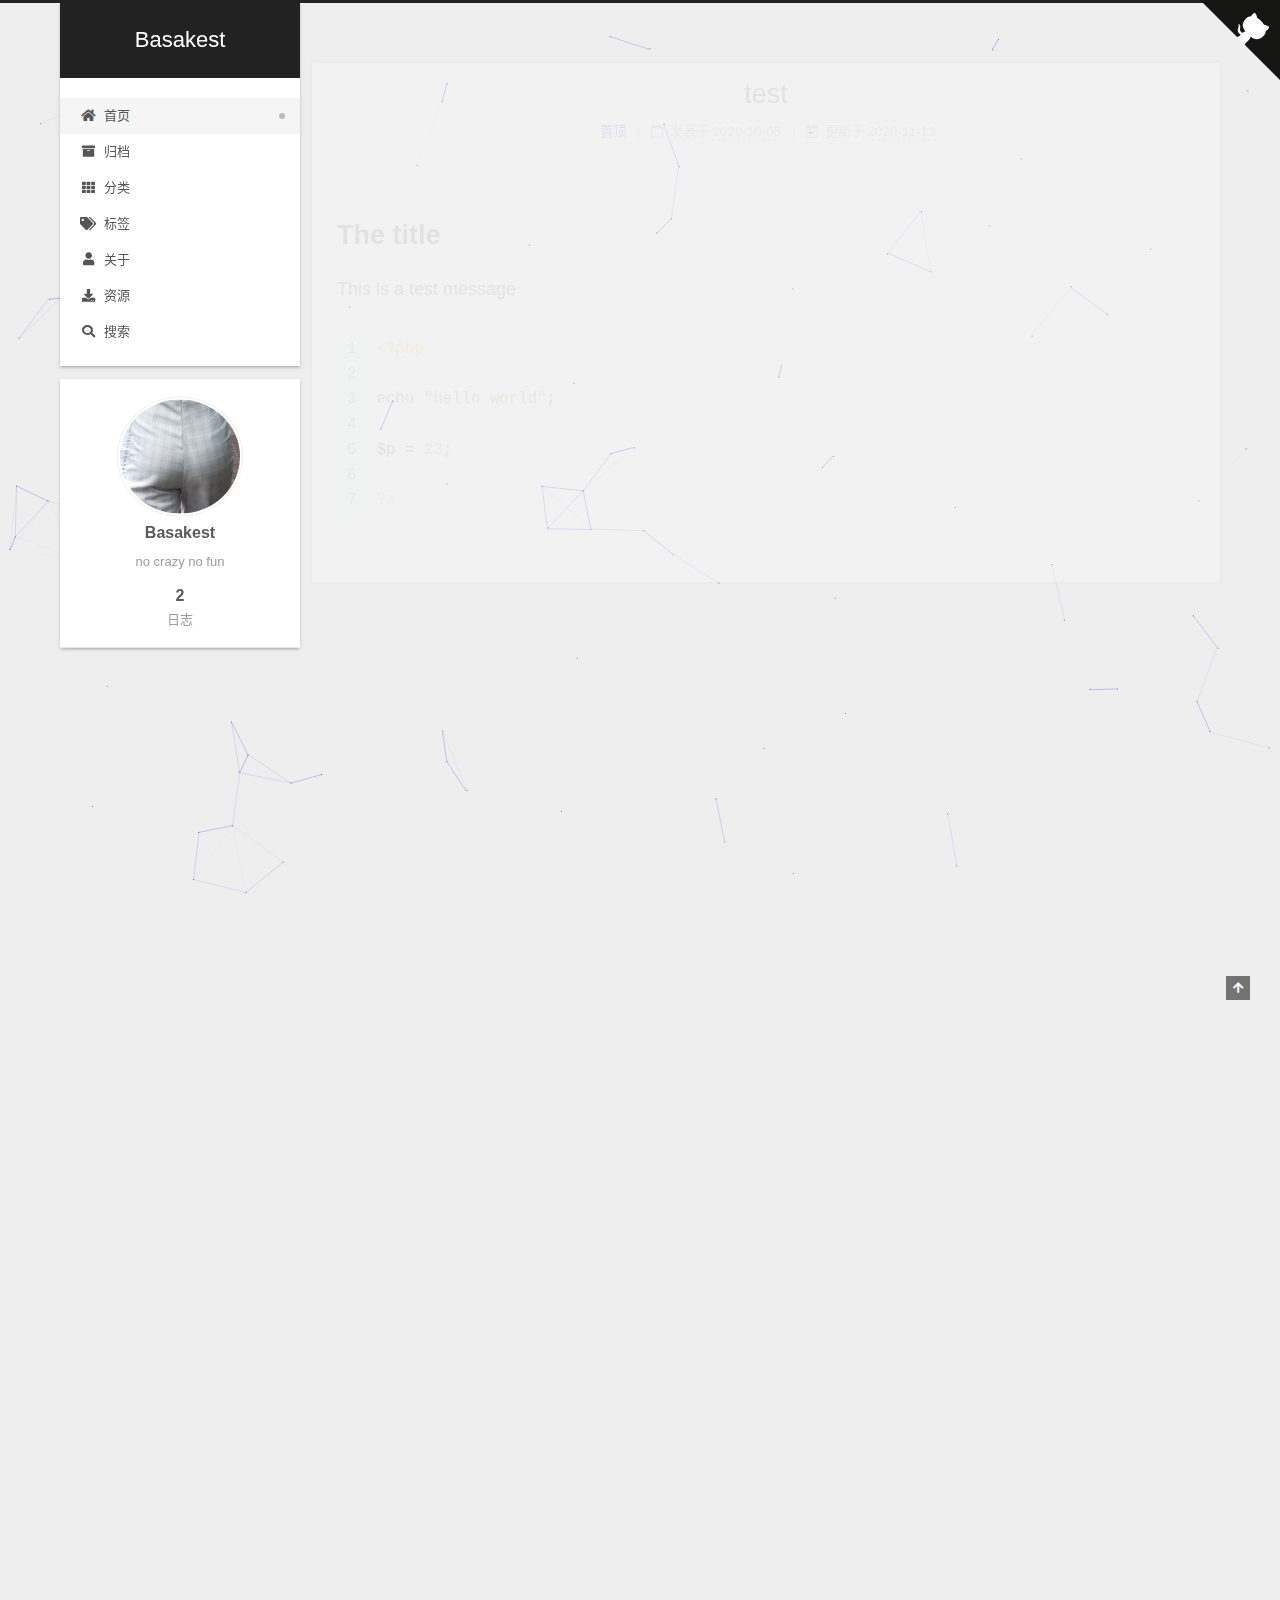
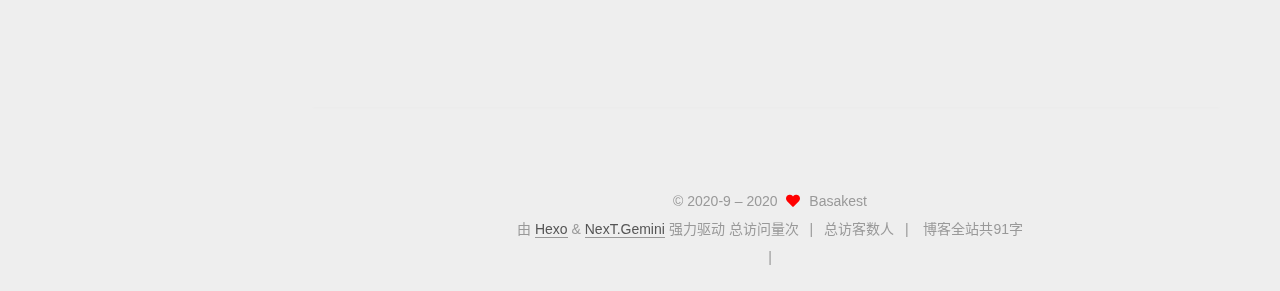
<file: index.html>
<!DOCTYPE html>
<html lang="zh-CN">
<head>
  <meta charset="UTF-8">
<meta name="viewport" content="width=device-width, initial-scale=1, maximum-scale=2">
<meta name="theme-color" content="#222">
<meta name="generator" content="Hexo 5.2.0">
  <link rel="apple-touch-icon" sizes="180x180" href="/images/apple-touch-icon-next.png">
  <link rel="icon" type="image/png" sizes="32x32" href="/images/favicon-32x32.png">
  <link rel="icon" type="image/png" sizes="16x16" href="/images/favicon-16x16.png">
  <link rel="mask-icon" href="/images/logo.svg" color="#222">

<link rel="stylesheet" href="/css/main.css">


<link rel="stylesheet" href="/lib/font-awesome/css/all.min.css">
  <link rel="stylesheet" href="/lib/pace/pace-theme-minimal.min.css">
  <script src="/lib/pace/pace.min.js"></script>

<script id="hexo-configurations">
    var NexT = window.NexT || {};
    var CONFIG = {"hostname":"example.com","root":"/","scheme":"Gemini","version":"7.8.0","exturl":false,"sidebar":{"position":"left","display":"post","padding":18,"offset":12,"onmobile":false},"copycode":{"enable":false,"show_result":false,"style":null},"back2top":{"enable":true,"sidebar":false,"scrollpercent":false},"bookmark":{"enable":false,"color":"#222","save":"auto"},"fancybox":false,"mediumzoom":false,"lazyload":false,"pangu":false,"comments":{"style":"tabs","active":null,"storage":true,"lazyload":false,"nav":null},"algolia":{"hits":{"per_page":10},"labels":{"input_placeholder":"Search for Posts","hits_empty":"We didn't find any results for the search: ${query}","hits_stats":"${hits} results found in ${time} ms"}},"localsearch":{"enable":true,"trigger":"manual","top_n_per_article":1,"unescape":false,"preload":false},"motion":{"enable":true,"async":false,"transition":{"post_block":"fadeIn","post_header":"slideDownIn","post_body":"slideDownIn","coll_header":"slideLeftIn","sidebar":"slideUpIn"}},"path":"search.xml"};
  </script>

  <meta name="description" content="no crazy no fun">
<meta property="og:type" content="website">
<meta property="og:title" content="Basakest">
<meta property="og:url" content="http://example.com/index.html">
<meta property="og:site_name" content="Basakest">
<meta property="og:description" content="no crazy no fun">
<meta property="og:locale" content="zh_CN">
<meta property="article:author" content="Basakest">
<meta name="twitter:card" content="summary">

<link rel="canonical" href="http://example.com/">


<script id="page-configurations">
  // https://hexo.io/docs/variables.html
  CONFIG.page = {
    sidebar: "",
    isHome : true,
    isPost : false,
    lang   : 'zh-CN'
  };
</script>

  <title>Basakest</title>
  






  <noscript>
  <style>
  .use-motion .brand,
  .use-motion .menu-item,
  .sidebar-inner,
  .use-motion .post-block,
  .use-motion .pagination,
  .use-motion .comments,
  .use-motion .post-header,
  .use-motion .post-body,
  .use-motion .collection-header { opacity: initial; }

  .use-motion .site-title,
  .use-motion .site-subtitle {
    opacity: initial;
    top: initial;
  }

  .use-motion .logo-line-before i { left: initial; }
  .use-motion .logo-line-after i { right: initial; }
  </style>
</noscript>

<link rel="alternate" href="/atom.xml" title="Basakest" type="application/atom+xml">
</head>

<body itemscope itemtype="http://schema.org/WebPage">
  <div class="container use-motion">
    <div class="headband">
      <a target="_blank" rel="noopener" href="https://github.com/basakest" class="github-corner" aria-label="View source on GitHub"><svg width="80" height="80" viewBox="0 0 250 250" style="fill:#151513; color:#fff; position: absolute; top: 0; border: 0; right: 0;" aria-hidden="true"><path d="M0,0 L115,115 L130,115 L142,142 L250,250 L250,0 Z"></path><path d="M128.3,109.0 C113.8,99.7 119.0,89.6 119.0,89.6 C122.0,82.7 120.5,78.6 120.5,78.6 C119.2,72.0 123.4,76.3 123.4,76.3 C127.3,80.9 125.5,87.3 125.5,87.3 C122.9,97.6 130.6,101.9 134.4,103.2" fill="currentColor" style="transform-origin: 130px 106px;" class="octo-arm"></path><path d="M115.0,115.0 C114.9,115.1 118.7,116.5 119.8,115.4 L133.7,101.6 C136.9,99.2 139.9,98.4 142.2,98.6 C133.8,88.0 127.5,74.4 143.8,58.0 C148.5,53.4 154.0,51.2 159.7,51.0 C160.3,49.4 163.2,43.6 171.4,40.1 C171.4,40.1 176.1,42.5 178.8,56.2 C183.1,58.6 187.2,61.8 190.9,65.4 C194.5,69.0 197.7,73.2 200.1,77.6 C213.8,80.2 216.3,84.9 216.3,84.9 C212.7,93.1 206.9,96.0 205.4,96.6 C205.1,102.4 203.0,107.8 198.3,112.5 C181.9,128.9 168.3,122.5 157.7,114.1 C157.9,116.9 156.7,120.9 152.7,124.9 L141.0,136.5 C139.8,137.7 141.6,141.9 141.8,141.8 Z" fill="currentColor" class="octo-body"></path></svg></a><style>.github-corner:hover .octo-arm{animation:octocat-wave 560ms ease-in-out}@keyframes octocat-wave{0%,100%{transform:rotate(0)}20%,60%{transform:rotate(-25deg)}40%,80%{transform:rotate(10deg)}}@media (max-width:500px){.github-corner:hover .octo-arm{animation:none}.github-corner .octo-arm{animation:octocat-wave 560ms ease-in-out}}</style>
    </div>

    <header class="header" itemscope itemtype="http://schema.org/WPHeader">
      <div class="header-inner"><div class="site-brand-container">
  <div class="site-nav-toggle">
    <div class="toggle" aria-label="切换导航栏">
      <span class="toggle-line toggle-line-first"></span>
      <span class="toggle-line toggle-line-middle"></span>
      <span class="toggle-line toggle-line-last"></span>
    </div>
  </div>

  <div class="site-meta">

    <a href="/" class="brand" rel="start">
      <span class="logo-line-before"><i></i></span>
      <h1 class="site-title">Basakest</h1>
      <span class="logo-line-after"><i></i></span>
    </a>
  </div>

  <div class="site-nav-right">
    <div class="toggle popup-trigger">
        <i class="fa fa-search fa-fw fa-lg"></i>
    </div>
  </div>
</div>




<nav class="site-nav">
  <ul id="menu" class="main-menu menu">
        <li class="menu-item menu-item-home">

    <a href="/" rel="section"><i class="fa fa-home fa-fw"></i>首页</a>

  </li>
        <li class="menu-item menu-item-archives">

    <a href="/archives/" rel="section"><i class="fa fa-archive fa-fw"></i>归档</a>

  </li>
        <li class="menu-item menu-item-categories">

    <a href="/categories/" rel="section"><i class="fa fa-th fa-fw"></i>分类</a>

  </li>
        <li class="menu-item menu-item-tags">

    <a href="/tags/" rel="section"><i class="fa fa-tags fa-fw"></i>标签</a>

  </li>
        <li class="menu-item menu-item-about">

    <a href="/about/" rel="section"><i class="fa fa-user fa-fw"></i>关于</a>

  </li>
        <li class="menu-item menu-item-resources">

    <a href="/resources/" rel="section"><i class="fa fa-download fa-fw"></i>资源</a>

  </li>
      <li class="menu-item menu-item-search">
        <a role="button" class="popup-trigger"><i class="fa fa-search fa-fw"></i>搜索
        </a>
      </li>
  </ul>
</nav>



  <div class="search-pop-overlay">
    <div class="popup search-popup">
        <div class="search-header">
  <span class="search-icon">
    <i class="fa fa-search"></i>
  </span>
  <div class="search-input-container">
    <input autocomplete="off" autocapitalize="off"
           placeholder="搜索..." spellcheck="false"
           type="search" class="search-input">
  </div>
  <span class="popup-btn-close">
    <i class="fa fa-times-circle"></i>
  </span>
</div>
<div id="search-result">
  <div id="no-result">
    <i class="fa fa-spinner fa-pulse fa-5x fa-fw"></i>
  </div>
</div>

    </div>
  </div>

</div>
    </header>

    
  <div class="back-to-top">
    <i class="fa fa-arrow-up"></i>
    <span>0%</span>
  </div>


    <main class="main">
      <div class="main-inner">
        <div class="content-wrap">
          

          <div class="content index posts-expand">
            
      
  
  
  <article itemscope itemtype="http://schema.org/Article" class="post-block" lang="zh-CN">
    <link itemprop="mainEntityOfPage" href="http://example.com/2020/10/05/test/">

    <span hidden itemprop="author" itemscope itemtype="http://schema.org/Person">
      <meta itemprop="image" content="/images/avatar.jpg">
      <meta itemprop="name" content="Basakest">
      <meta itemprop="description" content="no crazy no fun">
    </span>

    <span hidden itemprop="publisher" itemscope itemtype="http://schema.org/Organization">
      <meta itemprop="name" content="Basakest">
    </span>
      <header class="post-header">
        <h2 class="post-title" itemprop="name headline">
          
            <a href="/2020/10/05/test/" class="post-title-link" itemprop="url">test</a>
        </h2>

        <div class="post-meta">

          
            <i class="fa fa-thumb-tack"></i>
            <font color=7D26CD>置顶</font>
            <span class="post-meta-divider">|</span>
          
            <span class="post-meta-item">
              <span class="post-meta-item-icon">
                <i class="far fa-calendar"></i>
              </span>
              <span class="post-meta-item-text">发表于</span>

              <time title="创建时间：2020-10-05 16:48:42" itemprop="dateCreated datePublished" datetime="2020-10-05T16:48:42+08:00">2020-10-05</time>
            </span>
              <span class="post-meta-item">
                <span class="post-meta-item-icon">
                  <i class="far fa-calendar-check"></i>
                </span>
                <span class="post-meta-item-text">更新于</span>
                <time title="修改时间：2020-11-13 13:43:44" itemprop="dateModified" datetime="2020-11-13T13:43:44+08:00">2020-11-13</time>
              </span>

          

        </div>
      </header>

    
    
    
    <div class="post-body" itemprop="articleBody">

      
          <h1 id="The-title"><a href="#The-title" class="headerlink" title="The title"></a>The title</h1><p>This is a test message</p>
<figure class="highlight php"><table><tr><td class="gutter"><pre><span class="line">1</span><br><span class="line">2</span><br><span class="line">3</span><br><span class="line">4</span><br><span class="line">5</span><br><span class="line">6</span><br><span class="line">7</span><br></pre></td><td class="code"><pre><span class="line"><span class="meta">&lt;?php</span></span><br><span class="line"></span><br><span class="line"><span class="keyword">echo</span> <span class="string">&quot;hello world&quot;</span>;</span><br><span class="line"></span><br><span class="line">$p = <span class="number">23</span>;</span><br><span class="line"></span><br><span class="line"><span class="meta">?&gt;</span></span><br></pre></td></tr></table></figure>


      
    </div>

    
    
    

    
      <footer class="post-footer">
        <div class="post-eof"></div>
      </footer>
  </article>
  
  
  

      
  
  
  <article itemscope itemtype="http://schema.org/Article" class="post-block" lang="zh-CN">
    <link itemprop="mainEntityOfPage" href="http://example.com/2020/09/28/hello-world/">

    <span hidden itemprop="author" itemscope itemtype="http://schema.org/Person">
      <meta itemprop="image" content="/images/avatar.jpg">
      <meta itemprop="name" content="Basakest">
      <meta itemprop="description" content="no crazy no fun">
    </span>

    <span hidden itemprop="publisher" itemscope itemtype="http://schema.org/Organization">
      <meta itemprop="name" content="Basakest">
    </span>
      <header class="post-header">
        <h2 class="post-title" itemprop="name headline">
          
            <a href="/2020/09/28/hello-world/" class="post-title-link" itemprop="url">Hello World</a>
        </h2>

        <div class="post-meta">

          
            <span class="post-meta-item">
              <span class="post-meta-item-icon">
                <i class="far fa-calendar"></i>
              </span>
              <span class="post-meta-item-text">发表于</span>

              <time title="创建时间：2020-09-28 08:31:07" itemprop="dateCreated datePublished" datetime="2020-09-28T08:31:07+08:00">2020-09-28</time>
            </span>
              <span class="post-meta-item">
                <span class="post-meta-item-icon">
                  <i class="far fa-calendar-check"></i>
                </span>
                <span class="post-meta-item-text">更新于</span>
                <time title="修改时间：2020-11-13 13:43:31" itemprop="dateModified" datetime="2020-11-13T13:43:31+08:00">2020-11-13</time>
              </span>

          

        </div>
      </header>

    
    
    
    <div class="post-body" itemprop="articleBody">

      
          <p>Welcome to <a target="_blank" rel="noopener" href="https://hexo.io/">Hexo</a>! This is your very first post. Check <a target="_blank" rel="noopener" href="https://hexo.io/docs/">documentation</a> for more info. If you get any problems when using Hexo, you can find the answer in <a target="_blank" rel="noopener" href="https://hexo.io/docs/troubleshooting.html">troubleshooting</a> or you can ask me on <a target="_blank" rel="noopener" href="https://github.com/hexojs/hexo/issues">GitHub</a>.</p>
<h2 id="Quick-Start"><a href="#Quick-Start" class="headerlink" title="Quick Start"></a>Quick Start</h2><h3 id="Create-a-new-post"><a href="#Create-a-new-post" class="headerlink" title="Create a new post"></a>Create a new post</h3><figure class="highlight bash"><table><tr><td class="gutter"><pre><span class="line">1</span><br></pre></td><td class="code"><pre><span class="line">$ hexo new <span class="string">&quot;My New Post&quot;</span></span><br></pre></td></tr></table></figure>

<p>More info: <a target="_blank" rel="noopener" href="https://hexo.io/docs/writing.html">Writing</a></p>
<h3 id="Run-server"><a href="#Run-server" class="headerlink" title="Run server"></a>Run server</h3><figure class="highlight bash"><table><tr><td class="gutter"><pre><span class="line">1</span><br></pre></td><td class="code"><pre><span class="line">$ hexo server</span><br></pre></td></tr></table></figure>

<p>More info: <a target="_blank" rel="noopener" href="https://hexo.io/docs/server.html">Server</a></p>
<h3 id="Generate-static-files"><a href="#Generate-static-files" class="headerlink" title="Generate static files"></a>Generate static files</h3><figure class="highlight bash"><table><tr><td class="gutter"><pre><span class="line">1</span><br></pre></td><td class="code"><pre><span class="line">$ hexo generate</span><br></pre></td></tr></table></figure>

<p>More info: <a target="_blank" rel="noopener" href="https://hexo.io/docs/generating.html">Generating</a></p>
<h3 id="Deploy-to-remote-sites"><a href="#Deploy-to-remote-sites" class="headerlink" title="Deploy to remote sites"></a>Deploy to remote sites</h3><figure class="highlight bash"><table><tr><td class="gutter"><pre><span class="line">1</span><br></pre></td><td class="code"><pre><span class="line">$ hexo deploy</span><br></pre></td></tr></table></figure>

<p>More info: <a target="_blank" rel="noopener" href="https://hexo.io/docs/one-command-deployment.html">Deployment</a></p>

      
    </div>

    
    
    

    
      <footer class="post-footer">
        <div class="post-eof"></div>
      </footer>
  </article>
  
  
  


  



          </div>
          

<script>
  window.addEventListener('tabs:register', () => {
    let { activeClass } = CONFIG.comments;
    if (CONFIG.comments.storage) {
      activeClass = localStorage.getItem('comments_active') || activeClass;
    }
    if (activeClass) {
      let activeTab = document.querySelector(`a[href="#comment-${activeClass}"]`);
      if (activeTab) {
        activeTab.click();
      }
    }
  });
  if (CONFIG.comments.storage) {
    window.addEventListener('tabs:click', event => {
      if (!event.target.matches('.tabs-comment .tab-content .tab-pane')) return;
      let commentClass = event.target.classList[1];
      localStorage.setItem('comments_active', commentClass);
    });
  }
</script>

        </div>
          
  
  <div class="toggle sidebar-toggle">
    <span class="toggle-line toggle-line-first"></span>
    <span class="toggle-line toggle-line-middle"></span>
    <span class="toggle-line toggle-line-last"></span>
  </div>

  <aside class="sidebar">
    <div class="sidebar-inner">

      <ul class="sidebar-nav motion-element">
        <li class="sidebar-nav-toc">
          文章目录
        </li>
        <li class="sidebar-nav-overview">
          站点概览
        </li>
      </ul>

      <!--noindex-->
      <div class="post-toc-wrap sidebar-panel">
      </div>
      <!--/noindex-->

      <div class="site-overview-wrap sidebar-panel">
        <div class="site-author motion-element" itemprop="author" itemscope itemtype="http://schema.org/Person">
    <img class="site-author-image" itemprop="image" alt="Basakest"
      src="/images/avatar.jpg">
  <p class="site-author-name" itemprop="name">Basakest</p>
  <div class="site-description" itemprop="description">no crazy no fun</div>
</div>
<div class="site-state-wrap motion-element">
  <nav class="site-state">
      <div class="site-state-item site-state-posts">
          <a href="/archives/">
        
          <span class="site-state-item-count">2</span>
          <span class="site-state-item-name">日志</span>
        </a>
      </div>
  </nav>
</div>



      </div>

    </div>
  </aside>
  <div id="sidebar-dimmer"></div>


      </div>
    </main>

    <footer class="footer">
      <div class="footer-inner">
        

        

<div class="copyright">
  
  &copy; 2020-9 – 
  <span itemprop="copyrightYear">2020</span>
  <span class="with-love">
    <i class="fa fa-heart"></i>
  </span>
  <span class="author" itemprop="copyrightHolder">Basakest</span>
</div>
  <div class="powered-by">由 <a href="https://hexo.io/" class="theme-link" rel="noopener" target="_blank">Hexo</a> & <a href="https://theme-next.org/" class="theme-link" rel="noopener" target="_blank">NexT.Gemini</a> 强力驱动
  </div>


    <script async src="//dn-lbstatics.qbox.me/busuanzi/2.3/busuanzi.pure.mini.js"></script>

    <span id="busuanzi_container_site_pv">总访问量<span id="busuanzi_value_site_pv"></span>次</span>
    <span class="post-meta-divider">|</span>
    <span id="busuanzi_container_site_uv">总访客数<span id="busuanzi_value_site_uv"></span>人</span>
    <span class="post-meta-divider">|</span>
<!-- 不蒜子计数初始值纠正 -->
<script>
$(document).ready(function() {

    var int = setInterval(fixCount, 50);  // 50ms周期检测函数
    var countOffset = 20000;  // 初始化首次数据

    function fixCount() {
       if (document.getElementById("busuanzi_container_site_pv").style.display != "none")
        {
            $("#busuanzi_value_site_pv").html(parseInt($("#busuanzi_value_site_pv").html()) + countOffset);
            clearInterval(int);
        }
        if ($("#busuanzi_container_site_pv").css("display") != "none")
        {
            $("#busuanzi_value_site_uv").html(parseInt($("#busuanzi_value_site_uv").html()) + countOffset); // 加上初始数据
            clearInterval(int); // 停止检测
        }
    }

});
</script>


<div class="theme-info">
  <div class="powered-by"></div>
  <span class="post-count">博客全站共91字</span>
</div>


        
<div class="busuanzi-count">
  <script async src="https://busuanzi.ibruce.info/busuanzi/2.3/busuanzi.pure.mini.js"></script>
    <span class="post-meta-item" id="busuanzi_container_site_uv" style="display: none;">
      <span class="post-meta-item-icon">
        <i class="fa fa-user"></i>
      </span>
      <span class="site-uv" title="总访客量">
        <span id="busuanzi_value_site_uv"></span>
      </span>
    </span>
    <span class="post-meta-divider">|</span>
    <span class="post-meta-item" id="busuanzi_container_site_pv" style="display: none;">
      <span class="post-meta-item-icon">
        <i class="fa fa-eye"></i>
      </span>
      <span class="site-pv" title="总访问量">
        <span id="busuanzi_value_site_pv"></span>
      </span>
    </span>
</div>








      </div>
    </footer>
  </div>

  
  
  <script color='0,0,255' opacity='0.5' zIndex='-1' count='99' src="/lib/canvas-nest/canvas-nest.min.js"></script>
  <script src="/lib/anime.min.js"></script>
  <script src="/lib/velocity/velocity.min.js"></script>
  <script src="/lib/velocity/velocity.ui.min.js"></script>

<script src="/js/utils.js"></script>

<script src="/js/motion.js"></script>


<script src="/js/schemes/pisces.js"></script>


<script src="/js/next-boot.js"></script>




  




  
<script src="/js/local-search.js"></script>













  

  

  


</body>
</html>
</file>
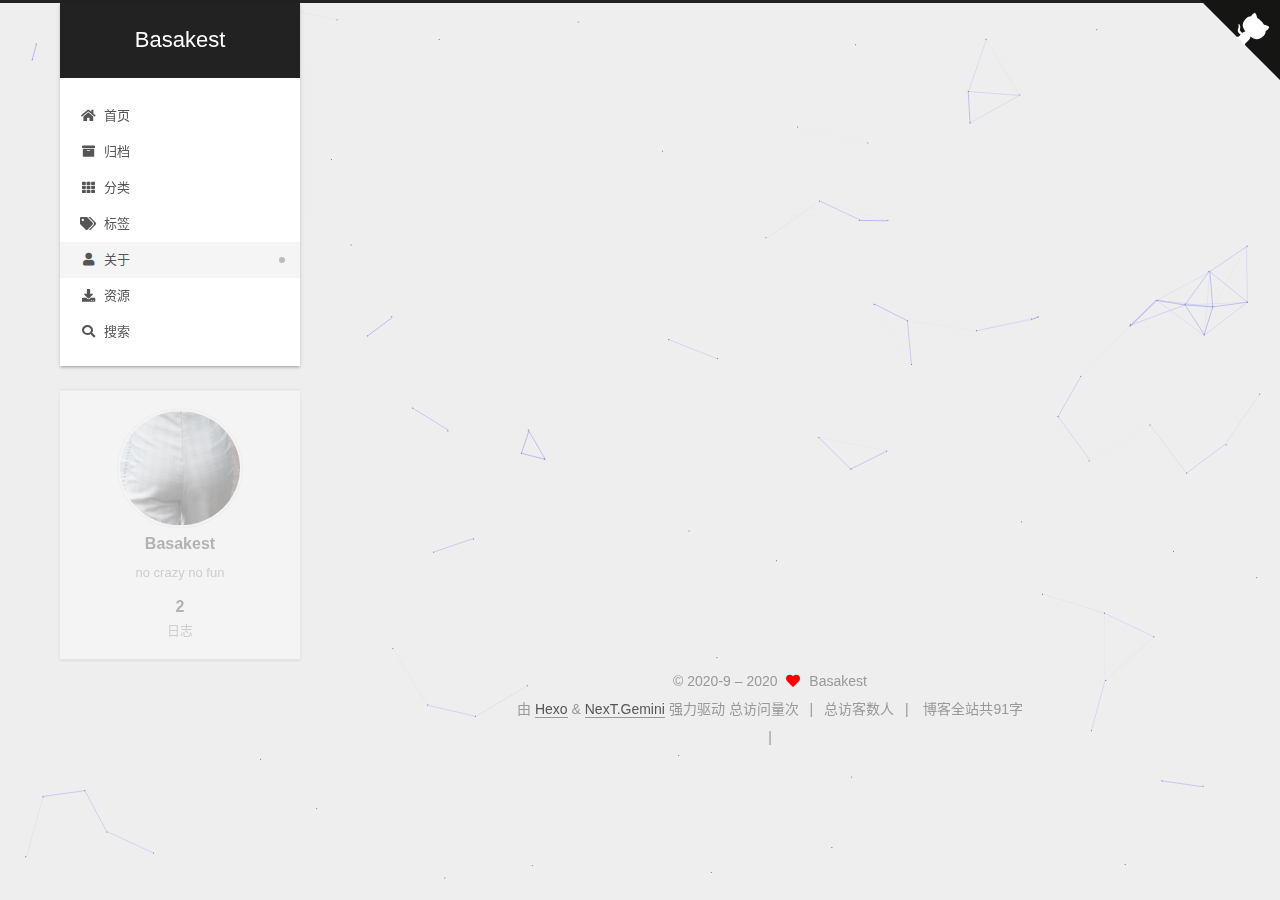
<file: about/index.html>
<!DOCTYPE html>
<html lang="zh-CN">
<head>
  <meta charset="UTF-8">
<meta name="viewport" content="width=device-width, initial-scale=1, maximum-scale=2">
<meta name="theme-color" content="#222">
<meta name="generator" content="Hexo 5.2.0">
  <link rel="apple-touch-icon" sizes="180x180" href="/images/apple-touch-icon-next.png">
  <link rel="icon" type="image/png" sizes="32x32" href="/images/favicon-32x32.png">
  <link rel="icon" type="image/png" sizes="16x16" href="/images/favicon-16x16.png">
  <link rel="mask-icon" href="/images/logo.svg" color="#222">

<link rel="stylesheet" href="/css/main.css">


<link rel="stylesheet" href="/lib/font-awesome/css/all.min.css">
  <link rel="stylesheet" href="/lib/pace/pace-theme-minimal.min.css">
  <script src="/lib/pace/pace.min.js"></script>

<script id="hexo-configurations">
    var NexT = window.NexT || {};
    var CONFIG = {"hostname":"example.com","root":"/","scheme":"Gemini","version":"7.8.0","exturl":false,"sidebar":{"position":"left","display":"post","padding":18,"offset":12,"onmobile":false},"copycode":{"enable":false,"show_result":false,"style":null},"back2top":{"enable":true,"sidebar":false,"scrollpercent":false},"bookmark":{"enable":false,"color":"#222","save":"auto"},"fancybox":false,"mediumzoom":false,"lazyload":false,"pangu":false,"comments":{"style":"tabs","active":null,"storage":true,"lazyload":false,"nav":null},"algolia":{"hits":{"per_page":10},"labels":{"input_placeholder":"Search for Posts","hits_empty":"We didn't find any results for the search: ${query}","hits_stats":"${hits} results found in ${time} ms"}},"localsearch":{"enable":true,"trigger":"manual","top_n_per_article":1,"unescape":false,"preload":false},"motion":{"enable":true,"async":false,"transition":{"post_block":"fadeIn","post_header":"slideDownIn","post_body":"slideDownIn","coll_header":"slideLeftIn","sidebar":"slideUpIn"}},"path":"search.xml"};
  </script>

  <meta name="description" content="no crazy no fun">
<meta property="og:type" content="website">
<meta property="og:title" content="关于">
<meta property="og:url" content="http://example.com/about/index.html">
<meta property="og:site_name" content="Basakest">
<meta property="og:description" content="no crazy no fun">
<meta property="og:locale" content="zh_CN">
<meta property="article:published_time" content="2020-11-12T13:51:09.000Z">
<meta property="article:modified_time" content="2020-11-13T00:52:41.479Z">
<meta property="article:author" content="Basakest">
<meta name="twitter:card" content="summary">

<link rel="canonical" href="http://example.com/about/">


<script id="page-configurations">
  // https://hexo.io/docs/variables.html
  CONFIG.page = {
    sidebar: "",
    isHome : false,
    isPost : false,
    lang   : 'zh-CN'
  };
</script>

  <title>关于 | Basakest
</title>
  






  <noscript>
  <style>
  .use-motion .brand,
  .use-motion .menu-item,
  .sidebar-inner,
  .use-motion .post-block,
  .use-motion .pagination,
  .use-motion .comments,
  .use-motion .post-header,
  .use-motion .post-body,
  .use-motion .collection-header { opacity: initial; }

  .use-motion .site-title,
  .use-motion .site-subtitle {
    opacity: initial;
    top: initial;
  }

  .use-motion .logo-line-before i { left: initial; }
  .use-motion .logo-line-after i { right: initial; }
  </style>
</noscript>

<link rel="alternate" href="/atom.xml" title="Basakest" type="application/atom+xml">
</head>

<body itemscope itemtype="http://schema.org/WebPage">
  <div class="container use-motion">
    <div class="headband">
      <a target="_blank" rel="noopener" href="https://github.com/basakest" class="github-corner" aria-label="View source on GitHub"><svg width="80" height="80" viewBox="0 0 250 250" style="fill:#151513; color:#fff; position: absolute; top: 0; border: 0; right: 0;" aria-hidden="true"><path d="M0,0 L115,115 L130,115 L142,142 L250,250 L250,0 Z"></path><path d="M128.3,109.0 C113.8,99.7 119.0,89.6 119.0,89.6 C122.0,82.7 120.5,78.6 120.5,78.6 C119.2,72.0 123.4,76.3 123.4,76.3 C127.3,80.9 125.5,87.3 125.5,87.3 C122.9,97.6 130.6,101.9 134.4,103.2" fill="currentColor" style="transform-origin: 130px 106px;" class="octo-arm"></path><path d="M115.0,115.0 C114.9,115.1 118.7,116.5 119.8,115.4 L133.7,101.6 C136.9,99.2 139.9,98.4 142.2,98.6 C133.8,88.0 127.5,74.4 143.8,58.0 C148.5,53.4 154.0,51.2 159.7,51.0 C160.3,49.4 163.2,43.6 171.4,40.1 C171.4,40.1 176.1,42.5 178.8,56.2 C183.1,58.6 187.2,61.8 190.9,65.4 C194.5,69.0 197.7,73.2 200.1,77.6 C213.8,80.2 216.3,84.9 216.3,84.9 C212.7,93.1 206.9,96.0 205.4,96.6 C205.1,102.4 203.0,107.8 198.3,112.5 C181.9,128.9 168.3,122.5 157.7,114.1 C157.9,116.9 156.7,120.9 152.7,124.9 L141.0,136.5 C139.8,137.7 141.6,141.9 141.8,141.8 Z" fill="currentColor" class="octo-body"></path></svg></a><style>.github-corner:hover .octo-arm{animation:octocat-wave 560ms ease-in-out}@keyframes octocat-wave{0%,100%{transform:rotate(0)}20%,60%{transform:rotate(-25deg)}40%,80%{transform:rotate(10deg)}}@media (max-width:500px){.github-corner:hover .octo-arm{animation:none}.github-corner .octo-arm{animation:octocat-wave 560ms ease-in-out}}</style>
    </div>

    <header class="header" itemscope itemtype="http://schema.org/WPHeader">
      <div class="header-inner"><div class="site-brand-container">
  <div class="site-nav-toggle">
    <div class="toggle" aria-label="切换导航栏">
      <span class="toggle-line toggle-line-first"></span>
      <span class="toggle-line toggle-line-middle"></span>
      <span class="toggle-line toggle-line-last"></span>
    </div>
  </div>

  <div class="site-meta">

    <a href="/" class="brand" rel="start">
      <span class="logo-line-before"><i></i></span>
      <h1 class="site-title">Basakest</h1>
      <span class="logo-line-after"><i></i></span>
    </a>
  </div>

  <div class="site-nav-right">
    <div class="toggle popup-trigger">
        <i class="fa fa-search fa-fw fa-lg"></i>
    </div>
  </div>
</div>




<nav class="site-nav">
  <ul id="menu" class="main-menu menu">
        <li class="menu-item menu-item-home">

    <a href="/" rel="section"><i class="fa fa-home fa-fw"></i>首页</a>

  </li>
        <li class="menu-item menu-item-archives">

    <a href="/archives/" rel="section"><i class="fa fa-archive fa-fw"></i>归档</a>

  </li>
        <li class="menu-item menu-item-categories">

    <a href="/categories/" rel="section"><i class="fa fa-th fa-fw"></i>分类</a>

  </li>
        <li class="menu-item menu-item-tags">

    <a href="/tags/" rel="section"><i class="fa fa-tags fa-fw"></i>标签</a>

  </li>
        <li class="menu-item menu-item-about">

    <a href="/about/" rel="section"><i class="fa fa-user fa-fw"></i>关于</a>

  </li>
        <li class="menu-item menu-item-resources">

    <a href="/resources/" rel="section"><i class="fa fa-download fa-fw"></i>资源</a>

  </li>
      <li class="menu-item menu-item-search">
        <a role="button" class="popup-trigger"><i class="fa fa-search fa-fw"></i>搜索
        </a>
      </li>
  </ul>
</nav>



  <div class="search-pop-overlay">
    <div class="popup search-popup">
        <div class="search-header">
  <span class="search-icon">
    <i class="fa fa-search"></i>
  </span>
  <div class="search-input-container">
    <input autocomplete="off" autocapitalize="off"
           placeholder="搜索..." spellcheck="false"
           type="search" class="search-input">
  </div>
  <span class="popup-btn-close">
    <i class="fa fa-times-circle"></i>
  </span>
</div>
<div id="search-result">
  <div id="no-result">
    <i class="fa fa-spinner fa-pulse fa-5x fa-fw"></i>
  </div>
</div>

    </div>
  </div>

</div>
    </header>

    
  <div class="back-to-top">
    <i class="fa fa-arrow-up"></i>
    <span>0%</span>
  </div>


    <main class="main">
      <div class="main-inner">
        <div class="content-wrap">
          
  
  

          <div class="content page posts-expand">
            

    
    
    
    <div class="post-block" lang="zh-CN">
      <header class="post-header">

<h1 class="post-title" itemprop="name headline">关于
</h1>

<div class="post-meta">
  

</div>

</header>

      
      
      
      <div class="post-body">
          
      </div>
      
      
      
    </div>
    

    
    
    


          </div>
          

<script>
  window.addEventListener('tabs:register', () => {
    let { activeClass } = CONFIG.comments;
    if (CONFIG.comments.storage) {
      activeClass = localStorage.getItem('comments_active') || activeClass;
    }
    if (activeClass) {
      let activeTab = document.querySelector(`a[href="#comment-${activeClass}"]`);
      if (activeTab) {
        activeTab.click();
      }
    }
  });
  if (CONFIG.comments.storage) {
    window.addEventListener('tabs:click', event => {
      if (!event.target.matches('.tabs-comment .tab-content .tab-pane')) return;
      let commentClass = event.target.classList[1];
      localStorage.setItem('comments_active', commentClass);
    });
  }
</script>

        </div>
          
  
  <div class="toggle sidebar-toggle">
    <span class="toggle-line toggle-line-first"></span>
    <span class="toggle-line toggle-line-middle"></span>
    <span class="toggle-line toggle-line-last"></span>
  </div>

  <aside class="sidebar">
    <div class="sidebar-inner">

      <ul class="sidebar-nav motion-element">
        <li class="sidebar-nav-toc">
          文章目录
        </li>
        <li class="sidebar-nav-overview">
          站点概览
        </li>
      </ul>

      <!--noindex-->
      <div class="post-toc-wrap sidebar-panel">
      </div>
      <!--/noindex-->

      <div class="site-overview-wrap sidebar-panel">
        <div class="site-author motion-element" itemprop="author" itemscope itemtype="http://schema.org/Person">
    <img class="site-author-image" itemprop="image" alt="Basakest"
      src="/images/avatar.jpg">
  <p class="site-author-name" itemprop="name">Basakest</p>
  <div class="site-description" itemprop="description">no crazy no fun</div>
</div>
<div class="site-state-wrap motion-element">
  <nav class="site-state">
      <div class="site-state-item site-state-posts">
          <a href="/archives/">
        
          <span class="site-state-item-count">2</span>
          <span class="site-state-item-name">日志</span>
        </a>
      </div>
  </nav>
</div>



      </div>

    </div>
  </aside>
  <div id="sidebar-dimmer"></div>


      </div>
    </main>

    <footer class="footer">
      <div class="footer-inner">
        

        

<div class="copyright">
  
  &copy; 2020-9 – 
  <span itemprop="copyrightYear">2020</span>
  <span class="with-love">
    <i class="fa fa-heart"></i>
  </span>
  <span class="author" itemprop="copyrightHolder">Basakest</span>
</div>
  <div class="powered-by">由 <a href="https://hexo.io/" class="theme-link" rel="noopener" target="_blank">Hexo</a> & <a href="https://theme-next.org/" class="theme-link" rel="noopener" target="_blank">NexT.Gemini</a> 强力驱动
  </div>


    <script async src="//dn-lbstatics.qbox.me/busuanzi/2.3/busuanzi.pure.mini.js"></script>

    <span id="busuanzi_container_site_pv">总访问量<span id="busuanzi_value_site_pv"></span>次</span>
    <span class="post-meta-divider">|</span>
    <span id="busuanzi_container_site_uv">总访客数<span id="busuanzi_value_site_uv"></span>人</span>
    <span class="post-meta-divider">|</span>
<!-- 不蒜子计数初始值纠正 -->
<script>
$(document).ready(function() {

    var int = setInterval(fixCount, 50);  // 50ms周期检测函数
    var countOffset = 20000;  // 初始化首次数据

    function fixCount() {
       if (document.getElementById("busuanzi_container_site_pv").style.display != "none")
        {
            $("#busuanzi_value_site_pv").html(parseInt($("#busuanzi_value_site_pv").html()) + countOffset);
            clearInterval(int);
        }
        if ($("#busuanzi_container_site_pv").css("display") != "none")
        {
            $("#busuanzi_value_site_uv").html(parseInt($("#busuanzi_value_site_uv").html()) + countOffset); // 加上初始数据
            clearInterval(int); // 停止检测
        }
    }

});
</script>


<div class="theme-info">
  <div class="powered-by"></div>
  <span class="post-count">博客全站共91字</span>
</div>


        
<div class="busuanzi-count">
  <script async src="https://busuanzi.ibruce.info/busuanzi/2.3/busuanzi.pure.mini.js"></script>
    <span class="post-meta-item" id="busuanzi_container_site_uv" style="display: none;">
      <span class="post-meta-item-icon">
        <i class="fa fa-user"></i>
      </span>
      <span class="site-uv" title="总访客量">
        <span id="busuanzi_value_site_uv"></span>
      </span>
    </span>
    <span class="post-meta-divider">|</span>
    <span class="post-meta-item" id="busuanzi_container_site_pv" style="display: none;">
      <span class="post-meta-item-icon">
        <i class="fa fa-eye"></i>
      </span>
      <span class="site-pv" title="总访问量">
        <span id="busuanzi_value_site_pv"></span>
      </span>
    </span>
</div>








      </div>
    </footer>
  </div>

  
  
  <script color='0,0,255' opacity='0.5' zIndex='-1' count='99' src="/lib/canvas-nest/canvas-nest.min.js"></script>
  <script src="/lib/anime.min.js"></script>
  <script src="/lib/velocity/velocity.min.js"></script>
  <script src="/lib/velocity/velocity.ui.min.js"></script>

<script src="/js/utils.js"></script>

<script src="/js/motion.js"></script>


<script src="/js/schemes/pisces.js"></script>


<script src="/js/next-boot.js"></script>




  




  
<script src="/js/local-search.js"></script>













  

  

  


</body>
</html>
</file>
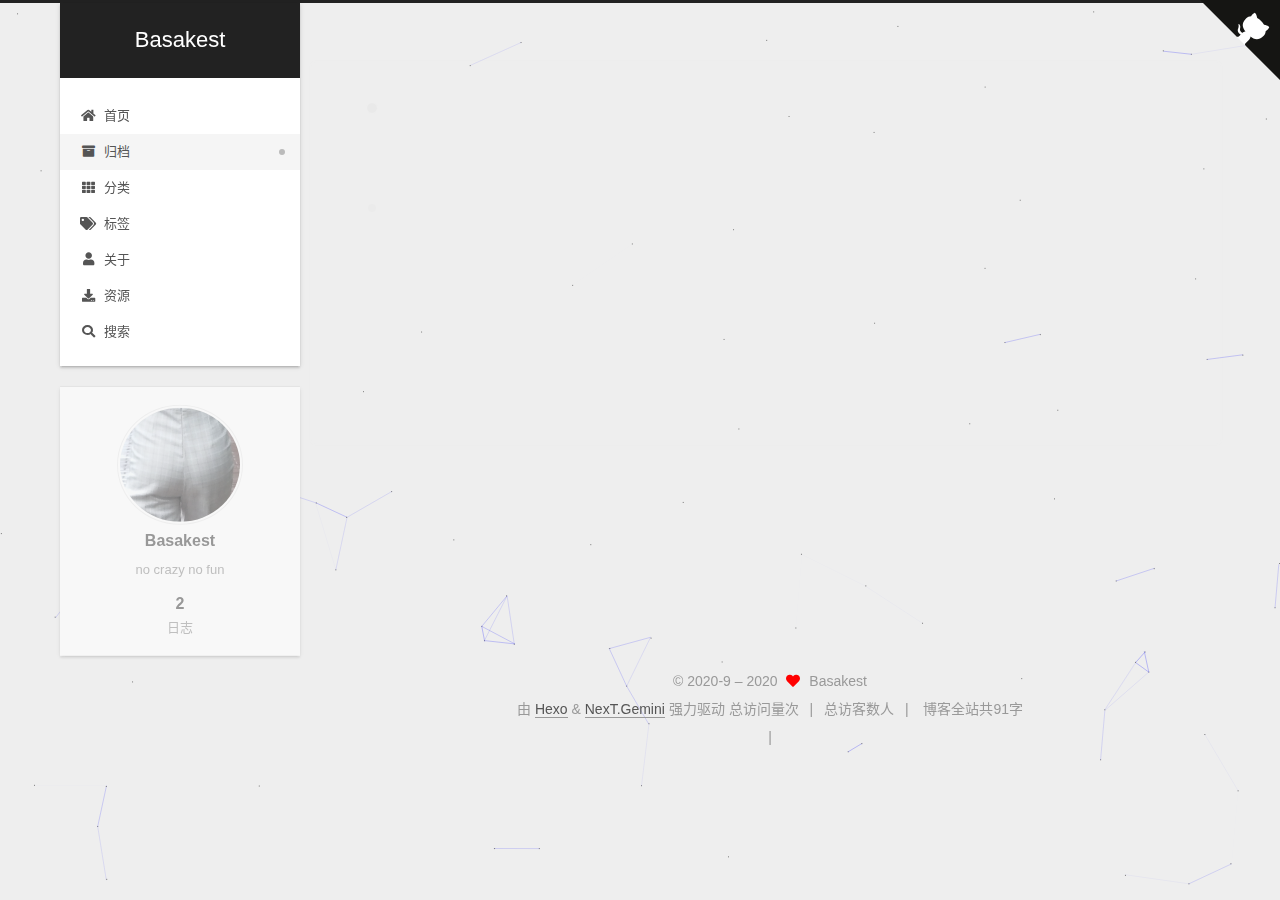
<file: archives/index.html>
<!DOCTYPE html>
<html lang="zh-CN">
<head>
  <meta charset="UTF-8">
<meta name="viewport" content="width=device-width, initial-scale=1, maximum-scale=2">
<meta name="theme-color" content="#222">
<meta name="generator" content="Hexo 5.2.0">
  <link rel="apple-touch-icon" sizes="180x180" href="/images/apple-touch-icon-next.png">
  <link rel="icon" type="image/png" sizes="32x32" href="/images/favicon-32x32.png">
  <link rel="icon" type="image/png" sizes="16x16" href="/images/favicon-16x16.png">
  <link rel="mask-icon" href="/images/logo.svg" color="#222">

<link rel="stylesheet" href="/css/main.css">


<link rel="stylesheet" href="/lib/font-awesome/css/all.min.css">
  <link rel="stylesheet" href="/lib/pace/pace-theme-minimal.min.css">
  <script src="/lib/pace/pace.min.js"></script>

<script id="hexo-configurations">
    var NexT = window.NexT || {};
    var CONFIG = {"hostname":"example.com","root":"/","scheme":"Gemini","version":"7.8.0","exturl":false,"sidebar":{"position":"left","display":"post","padding":18,"offset":12,"onmobile":false},"copycode":{"enable":false,"show_result":false,"style":null},"back2top":{"enable":true,"sidebar":false,"scrollpercent":false},"bookmark":{"enable":false,"color":"#222","save":"auto"},"fancybox":false,"mediumzoom":false,"lazyload":false,"pangu":false,"comments":{"style":"tabs","active":null,"storage":true,"lazyload":false,"nav":null},"algolia":{"hits":{"per_page":10},"labels":{"input_placeholder":"Search for Posts","hits_empty":"We didn't find any results for the search: ${query}","hits_stats":"${hits} results found in ${time} ms"}},"localsearch":{"enable":true,"trigger":"manual","top_n_per_article":1,"unescape":false,"preload":false},"motion":{"enable":true,"async":false,"transition":{"post_block":"fadeIn","post_header":"slideDownIn","post_body":"slideDownIn","coll_header":"slideLeftIn","sidebar":"slideUpIn"}},"path":"search.xml"};
  </script>

  <meta name="description" content="no crazy no fun">
<meta property="og:type" content="website">
<meta property="og:title" content="Basakest">
<meta property="og:url" content="http://example.com/archives/index.html">
<meta property="og:site_name" content="Basakest">
<meta property="og:description" content="no crazy no fun">
<meta property="og:locale" content="zh_CN">
<meta property="article:author" content="Basakest">
<meta name="twitter:card" content="summary">

<link rel="canonical" href="http://example.com/archives/">


<script id="page-configurations">
  // https://hexo.io/docs/variables.html
  CONFIG.page = {
    sidebar: "",
    isHome : false,
    isPost : false,
    lang   : 'zh-CN'
  };
</script>

  <title>归档 | Basakest</title>
  






  <noscript>
  <style>
  .use-motion .brand,
  .use-motion .menu-item,
  .sidebar-inner,
  .use-motion .post-block,
  .use-motion .pagination,
  .use-motion .comments,
  .use-motion .post-header,
  .use-motion .post-body,
  .use-motion .collection-header { opacity: initial; }

  .use-motion .site-title,
  .use-motion .site-subtitle {
    opacity: initial;
    top: initial;
  }

  .use-motion .logo-line-before i { left: initial; }
  .use-motion .logo-line-after i { right: initial; }
  </style>
</noscript>

<link rel="alternate" href="/atom.xml" title="Basakest" type="application/atom+xml">
</head>

<body itemscope itemtype="http://schema.org/WebPage">
  <div class="container use-motion">
    <div class="headband">
      <a target="_blank" rel="noopener" href="https://github.com/basakest" class="github-corner" aria-label="View source on GitHub"><svg width="80" height="80" viewBox="0 0 250 250" style="fill:#151513; color:#fff; position: absolute; top: 0; border: 0; right: 0;" aria-hidden="true"><path d="M0,0 L115,115 L130,115 L142,142 L250,250 L250,0 Z"></path><path d="M128.3,109.0 C113.8,99.7 119.0,89.6 119.0,89.6 C122.0,82.7 120.5,78.6 120.5,78.6 C119.2,72.0 123.4,76.3 123.4,76.3 C127.3,80.9 125.5,87.3 125.5,87.3 C122.9,97.6 130.6,101.9 134.4,103.2" fill="currentColor" style="transform-origin: 130px 106px;" class="octo-arm"></path><path d="M115.0,115.0 C114.9,115.1 118.7,116.5 119.8,115.4 L133.7,101.6 C136.9,99.2 139.9,98.4 142.2,98.6 C133.8,88.0 127.5,74.4 143.8,58.0 C148.5,53.4 154.0,51.2 159.7,51.0 C160.3,49.4 163.2,43.6 171.4,40.1 C171.4,40.1 176.1,42.5 178.8,56.2 C183.1,58.6 187.2,61.8 190.9,65.4 C194.5,69.0 197.7,73.2 200.1,77.6 C213.8,80.2 216.3,84.9 216.3,84.9 C212.7,93.1 206.9,96.0 205.4,96.6 C205.1,102.4 203.0,107.8 198.3,112.5 C181.9,128.9 168.3,122.5 157.7,114.1 C157.9,116.9 156.7,120.9 152.7,124.9 L141.0,136.5 C139.8,137.7 141.6,141.9 141.8,141.8 Z" fill="currentColor" class="octo-body"></path></svg></a><style>.github-corner:hover .octo-arm{animation:octocat-wave 560ms ease-in-out}@keyframes octocat-wave{0%,100%{transform:rotate(0)}20%,60%{transform:rotate(-25deg)}40%,80%{transform:rotate(10deg)}}@media (max-width:500px){.github-corner:hover .octo-arm{animation:none}.github-corner .octo-arm{animation:octocat-wave 560ms ease-in-out}}</style>
    </div>

    <header class="header" itemscope itemtype="http://schema.org/WPHeader">
      <div class="header-inner"><div class="site-brand-container">
  <div class="site-nav-toggle">
    <div class="toggle" aria-label="切换导航栏">
      <span class="toggle-line toggle-line-first"></span>
      <span class="toggle-line toggle-line-middle"></span>
      <span class="toggle-line toggle-line-last"></span>
    </div>
  </div>

  <div class="site-meta">

    <a href="/" class="brand" rel="start">
      <span class="logo-line-before"><i></i></span>
      <h1 class="site-title">Basakest</h1>
      <span class="logo-line-after"><i></i></span>
    </a>
  </div>

  <div class="site-nav-right">
    <div class="toggle popup-trigger">
        <i class="fa fa-search fa-fw fa-lg"></i>
    </div>
  </div>
</div>




<nav class="site-nav">
  <ul id="menu" class="main-menu menu">
        <li class="menu-item menu-item-home">

    <a href="/" rel="section"><i class="fa fa-home fa-fw"></i>首页</a>

  </li>
        <li class="menu-item menu-item-archives">

    <a href="/archives/" rel="section"><i class="fa fa-archive fa-fw"></i>归档</a>

  </li>
        <li class="menu-item menu-item-categories">

    <a href="/categories/" rel="section"><i class="fa fa-th fa-fw"></i>分类</a>

  </li>
        <li class="menu-item menu-item-tags">

    <a href="/tags/" rel="section"><i class="fa fa-tags fa-fw"></i>标签</a>

  </li>
        <li class="menu-item menu-item-about">

    <a href="/about/" rel="section"><i class="fa fa-user fa-fw"></i>关于</a>

  </li>
        <li class="menu-item menu-item-resources">

    <a href="/resources/" rel="section"><i class="fa fa-download fa-fw"></i>资源</a>

  </li>
      <li class="menu-item menu-item-search">
        <a role="button" class="popup-trigger"><i class="fa fa-search fa-fw"></i>搜索
        </a>
      </li>
  </ul>
</nav>



  <div class="search-pop-overlay">
    <div class="popup search-popup">
        <div class="search-header">
  <span class="search-icon">
    <i class="fa fa-search"></i>
  </span>
  <div class="search-input-container">
    <input autocomplete="off" autocapitalize="off"
           placeholder="搜索..." spellcheck="false"
           type="search" class="search-input">
  </div>
  <span class="popup-btn-close">
    <i class="fa fa-times-circle"></i>
  </span>
</div>
<div id="search-result">
  <div id="no-result">
    <i class="fa fa-spinner fa-pulse fa-5x fa-fw"></i>
  </div>
</div>

    </div>
  </div>

</div>
    </header>

    
  <div class="back-to-top">
    <i class="fa fa-arrow-up"></i>
    <span>0%</span>
  </div>


    <main class="main">
      <div class="main-inner">
        <div class="content-wrap">
          

          <div class="content archive">
            

  
  
  
  <div class="post-block">
    <div class="posts-collapse">
      <div class="collection-title">
        <span class="collection-header">嗯..! 目前共计 2 篇日志。 继续努力。</span>
      </div>

      
    <div class="collection-year">
      <span class="collection-header">2020</span>
    </div>

  <article itemscope itemtype="http://schema.org/Article">
    <header class="post-header">

      <div class="post-meta">
        <time itemprop="dateCreated"
              datetime="2020-10-05T16:48:42+08:00"
              content="2020-10-05">
          10-05
        </time>
      </div>

      <div class="post-title">
          <a class="post-title-link" href="/2020/10/05/test/" itemprop="url">
            <span itemprop="name">test</span>
          </a>
      </div>

    </header>
  </article>

  <article itemscope itemtype="http://schema.org/Article">
    <header class="post-header">

      <div class="post-meta">
        <time itemprop="dateCreated"
              datetime="2020-09-28T08:31:07+08:00"
              content="2020-09-28">
          09-28
        </time>
      </div>

      <div class="post-title">
          <a class="post-title-link" href="/2020/09/28/hello-world/" itemprop="url">
            <span itemprop="name">Hello World</span>
          </a>
      </div>

    </header>
  </article>


    </div>
  </div>
  
  
  

  



          </div>
          

<script>
  window.addEventListener('tabs:register', () => {
    let { activeClass } = CONFIG.comments;
    if (CONFIG.comments.storage) {
      activeClass = localStorage.getItem('comments_active') || activeClass;
    }
    if (activeClass) {
      let activeTab = document.querySelector(`a[href="#comment-${activeClass}"]`);
      if (activeTab) {
        activeTab.click();
      }
    }
  });
  if (CONFIG.comments.storage) {
    window.addEventListener('tabs:click', event => {
      if (!event.target.matches('.tabs-comment .tab-content .tab-pane')) return;
      let commentClass = event.target.classList[1];
      localStorage.setItem('comments_active', commentClass);
    });
  }
</script>

        </div>
          
  
  <div class="toggle sidebar-toggle">
    <span class="toggle-line toggle-line-first"></span>
    <span class="toggle-line toggle-line-middle"></span>
    <span class="toggle-line toggle-line-last"></span>
  </div>

  <aside class="sidebar">
    <div class="sidebar-inner">

      <ul class="sidebar-nav motion-element">
        <li class="sidebar-nav-toc">
          文章目录
        </li>
        <li class="sidebar-nav-overview">
          站点概览
        </li>
      </ul>

      <!--noindex-->
      <div class="post-toc-wrap sidebar-panel">
      </div>
      <!--/noindex-->

      <div class="site-overview-wrap sidebar-panel">
        <div class="site-author motion-element" itemprop="author" itemscope itemtype="http://schema.org/Person">
    <img class="site-author-image" itemprop="image" alt="Basakest"
      src="/images/avatar.jpg">
  <p class="site-author-name" itemprop="name">Basakest</p>
  <div class="site-description" itemprop="description">no crazy no fun</div>
</div>
<div class="site-state-wrap motion-element">
  <nav class="site-state">
      <div class="site-state-item site-state-posts">
          <a href="/archives/">
        
          <span class="site-state-item-count">2</span>
          <span class="site-state-item-name">日志</span>
        </a>
      </div>
  </nav>
</div>



      </div>

    </div>
  </aside>
  <div id="sidebar-dimmer"></div>


      </div>
    </main>

    <footer class="footer">
      <div class="footer-inner">
        

        

<div class="copyright">
  
  &copy; 2020-9 – 
  <span itemprop="copyrightYear">2020</span>
  <span class="with-love">
    <i class="fa fa-heart"></i>
  </span>
  <span class="author" itemprop="copyrightHolder">Basakest</span>
</div>
  <div class="powered-by">由 <a href="https://hexo.io/" class="theme-link" rel="noopener" target="_blank">Hexo</a> & <a href="https://theme-next.org/" class="theme-link" rel="noopener" target="_blank">NexT.Gemini</a> 强力驱动
  </div>


    <script async src="//dn-lbstatics.qbox.me/busuanzi/2.3/busuanzi.pure.mini.js"></script>

    <span id="busuanzi_container_site_pv">总访问量<span id="busuanzi_value_site_pv"></span>次</span>
    <span class="post-meta-divider">|</span>
    <span id="busuanzi_container_site_uv">总访客数<span id="busuanzi_value_site_uv"></span>人</span>
    <span class="post-meta-divider">|</span>
<!-- 不蒜子计数初始值纠正 -->
<script>
$(document).ready(function() {

    var int = setInterval(fixCount, 50);  // 50ms周期检测函数
    var countOffset = 20000;  // 初始化首次数据

    function fixCount() {
       if (document.getElementById("busuanzi_container_site_pv").style.display != "none")
        {
            $("#busuanzi_value_site_pv").html(parseInt($("#busuanzi_value_site_pv").html()) + countOffset);
            clearInterval(int);
        }
        if ($("#busuanzi_container_site_pv").css("display") != "none")
        {
            $("#busuanzi_value_site_uv").html(parseInt($("#busuanzi_value_site_uv").html()) + countOffset); // 加上初始数据
            clearInterval(int); // 停止检测
        }
    }

});
</script>


<div class="theme-info">
  <div class="powered-by"></div>
  <span class="post-count">博客全站共91字</span>
</div>


        
<div class="busuanzi-count">
  <script async src="https://busuanzi.ibruce.info/busuanzi/2.3/busuanzi.pure.mini.js"></script>
    <span class="post-meta-item" id="busuanzi_container_site_uv" style="display: none;">
      <span class="post-meta-item-icon">
        <i class="fa fa-user"></i>
      </span>
      <span class="site-uv" title="总访客量">
        <span id="busuanzi_value_site_uv"></span>
      </span>
    </span>
    <span class="post-meta-divider">|</span>
    <span class="post-meta-item" id="busuanzi_container_site_pv" style="display: none;">
      <span class="post-meta-item-icon">
        <i class="fa fa-eye"></i>
      </span>
      <span class="site-pv" title="总访问量">
        <span id="busuanzi_value_site_pv"></span>
      </span>
    </span>
</div>








      </div>
    </footer>
  </div>

  
  
  <script color='0,0,255' opacity='0.5' zIndex='-1' count='99' src="/lib/canvas-nest/canvas-nest.min.js"></script>
  <script src="/lib/anime.min.js"></script>
  <script src="/lib/velocity/velocity.min.js"></script>
  <script src="/lib/velocity/velocity.ui.min.js"></script>

<script src="/js/utils.js"></script>

<script src="/js/motion.js"></script>


<script src="/js/schemes/pisces.js"></script>


<script src="/js/next-boot.js"></script>




  




  
<script src="/js/local-search.js"></script>













  

  

  


</body>
</html>
</file>
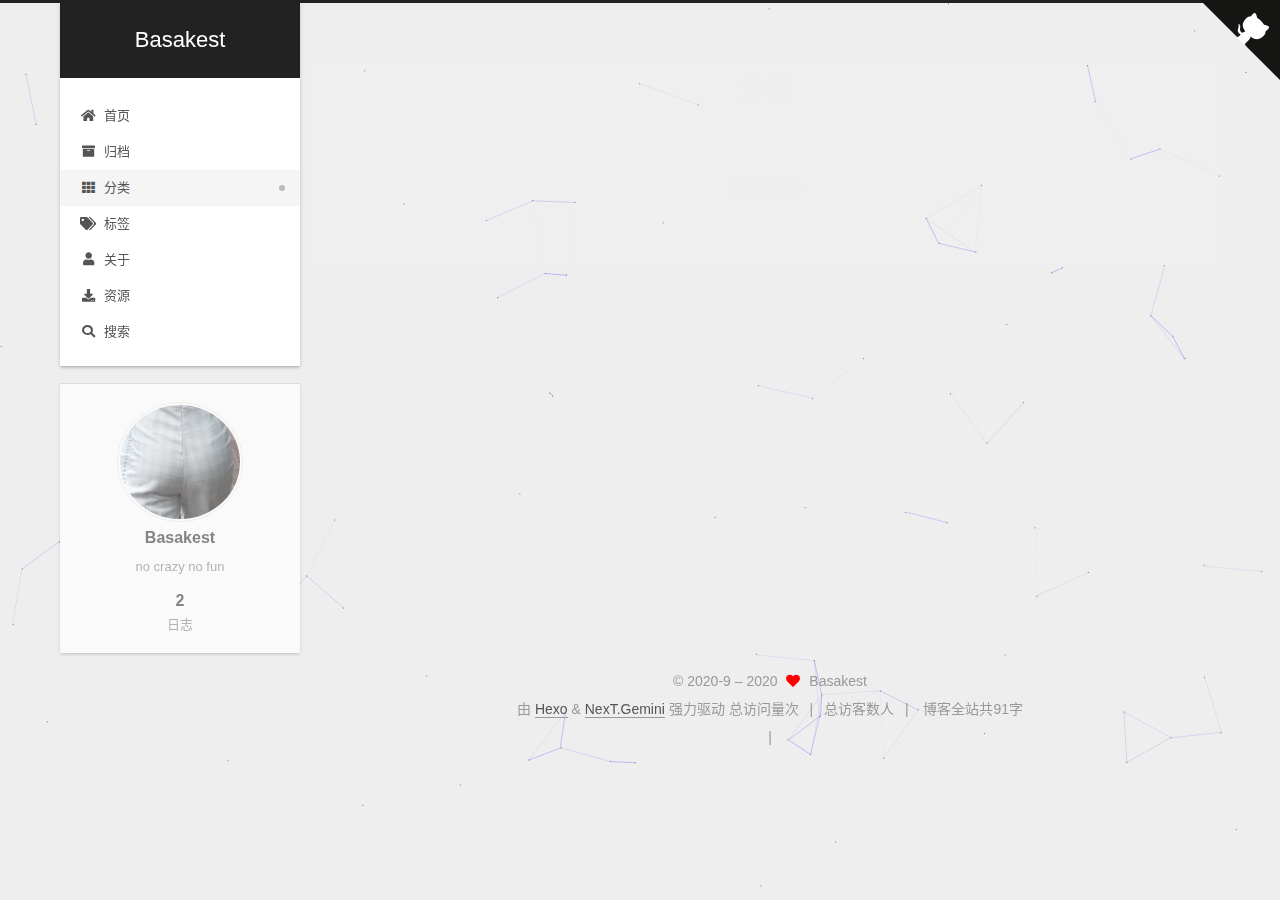
<file: categories/index.html>
<!DOCTYPE html>
<html lang="zh-CN">
<head>
  <meta charset="UTF-8">
<meta name="viewport" content="width=device-width, initial-scale=1, maximum-scale=2">
<meta name="theme-color" content="#222">
<meta name="generator" content="Hexo 5.2.0">
  <link rel="apple-touch-icon" sizes="180x180" href="/images/apple-touch-icon-next.png">
  <link rel="icon" type="image/png" sizes="32x32" href="/images/favicon-32x32.png">
  <link rel="icon" type="image/png" sizes="16x16" href="/images/favicon-16x16.png">
  <link rel="mask-icon" href="/images/logo.svg" color="#222">

<link rel="stylesheet" href="/css/main.css">


<link rel="stylesheet" href="/lib/font-awesome/css/all.min.css">
  <link rel="stylesheet" href="/lib/pace/pace-theme-minimal.min.css">
  <script src="/lib/pace/pace.min.js"></script>

<script id="hexo-configurations">
    var NexT = window.NexT || {};
    var CONFIG = {"hostname":"example.com","root":"/","scheme":"Gemini","version":"7.8.0","exturl":false,"sidebar":{"position":"left","display":"post","padding":18,"offset":12,"onmobile":false},"copycode":{"enable":false,"show_result":false,"style":null},"back2top":{"enable":true,"sidebar":false,"scrollpercent":false},"bookmark":{"enable":false,"color":"#222","save":"auto"},"fancybox":false,"mediumzoom":false,"lazyload":false,"pangu":false,"comments":{"style":"tabs","active":null,"storage":true,"lazyload":false,"nav":null},"algolia":{"hits":{"per_page":10},"labels":{"input_placeholder":"Search for Posts","hits_empty":"We didn't find any results for the search: ${query}","hits_stats":"${hits} results found in ${time} ms"}},"localsearch":{"enable":true,"trigger":"manual","top_n_per_article":1,"unescape":false,"preload":false},"motion":{"enable":true,"async":false,"transition":{"post_block":"fadeIn","post_header":"slideDownIn","post_body":"slideDownIn","coll_header":"slideLeftIn","sidebar":"slideUpIn"}},"path":"search.xml"};
  </script>

  <meta name="description" content="no crazy no fun">
<meta property="og:type" content="website">
<meta property="og:title" content="分类">
<meta property="og:url" content="http://example.com/categories/index.html">
<meta property="og:site_name" content="Basakest">
<meta property="og:description" content="no crazy no fun">
<meta property="og:locale" content="zh_CN">
<meta property="article:published_time" content="2020-11-12T13:50:53.000Z">
<meta property="article:modified_time" content="2020-11-13T00:52:31.130Z">
<meta property="article:author" content="Basakest">
<meta name="twitter:card" content="summary">

<link rel="canonical" href="http://example.com/categories/">


<script id="page-configurations">
  // https://hexo.io/docs/variables.html
  CONFIG.page = {
    sidebar: "",
    isHome : false,
    isPost : false,
    lang   : 'zh-CN'
  };
</script>

  <title>分类 | Basakest
</title>
  






  <noscript>
  <style>
  .use-motion .brand,
  .use-motion .menu-item,
  .sidebar-inner,
  .use-motion .post-block,
  .use-motion .pagination,
  .use-motion .comments,
  .use-motion .post-header,
  .use-motion .post-body,
  .use-motion .collection-header { opacity: initial; }

  .use-motion .site-title,
  .use-motion .site-subtitle {
    opacity: initial;
    top: initial;
  }

  .use-motion .logo-line-before i { left: initial; }
  .use-motion .logo-line-after i { right: initial; }
  </style>
</noscript>

<link rel="alternate" href="/atom.xml" title="Basakest" type="application/atom+xml">
</head>

<body itemscope itemtype="http://schema.org/WebPage">
  <div class="container use-motion">
    <div class="headband">
      <a target="_blank" rel="noopener" href="https://github.com/basakest" class="github-corner" aria-label="View source on GitHub"><svg width="80" height="80" viewBox="0 0 250 250" style="fill:#151513; color:#fff; position: absolute; top: 0; border: 0; right: 0;" aria-hidden="true"><path d="M0,0 L115,115 L130,115 L142,142 L250,250 L250,0 Z"></path><path d="M128.3,109.0 C113.8,99.7 119.0,89.6 119.0,89.6 C122.0,82.7 120.5,78.6 120.5,78.6 C119.2,72.0 123.4,76.3 123.4,76.3 C127.3,80.9 125.5,87.3 125.5,87.3 C122.9,97.6 130.6,101.9 134.4,103.2" fill="currentColor" style="transform-origin: 130px 106px;" class="octo-arm"></path><path d="M115.0,115.0 C114.9,115.1 118.7,116.5 119.8,115.4 L133.7,101.6 C136.9,99.2 139.9,98.4 142.2,98.6 C133.8,88.0 127.5,74.4 143.8,58.0 C148.5,53.4 154.0,51.2 159.7,51.0 C160.3,49.4 163.2,43.6 171.4,40.1 C171.4,40.1 176.1,42.5 178.8,56.2 C183.1,58.6 187.2,61.8 190.9,65.4 C194.5,69.0 197.7,73.2 200.1,77.6 C213.8,80.2 216.3,84.9 216.3,84.9 C212.7,93.1 206.9,96.0 205.4,96.6 C205.1,102.4 203.0,107.8 198.3,112.5 C181.9,128.9 168.3,122.5 157.7,114.1 C157.9,116.9 156.7,120.9 152.7,124.9 L141.0,136.5 C139.8,137.7 141.6,141.9 141.8,141.8 Z" fill="currentColor" class="octo-body"></path></svg></a><style>.github-corner:hover .octo-arm{animation:octocat-wave 560ms ease-in-out}@keyframes octocat-wave{0%,100%{transform:rotate(0)}20%,60%{transform:rotate(-25deg)}40%,80%{transform:rotate(10deg)}}@media (max-width:500px){.github-corner:hover .octo-arm{animation:none}.github-corner .octo-arm{animation:octocat-wave 560ms ease-in-out}}</style>
    </div>

    <header class="header" itemscope itemtype="http://schema.org/WPHeader">
      <div class="header-inner"><div class="site-brand-container">
  <div class="site-nav-toggle">
    <div class="toggle" aria-label="切换导航栏">
      <span class="toggle-line toggle-line-first"></span>
      <span class="toggle-line toggle-line-middle"></span>
      <span class="toggle-line toggle-line-last"></span>
    </div>
  </div>

  <div class="site-meta">

    <a href="/" class="brand" rel="start">
      <span class="logo-line-before"><i></i></span>
      <h1 class="site-title">Basakest</h1>
      <span class="logo-line-after"><i></i></span>
    </a>
  </div>

  <div class="site-nav-right">
    <div class="toggle popup-trigger">
        <i class="fa fa-search fa-fw fa-lg"></i>
    </div>
  </div>
</div>




<nav class="site-nav">
  <ul id="menu" class="main-menu menu">
        <li class="menu-item menu-item-home">

    <a href="/" rel="section"><i class="fa fa-home fa-fw"></i>首页</a>

  </li>
        <li class="menu-item menu-item-archives">

    <a href="/archives/" rel="section"><i class="fa fa-archive fa-fw"></i>归档</a>

  </li>
        <li class="menu-item menu-item-categories">

    <a href="/categories/" rel="section"><i class="fa fa-th fa-fw"></i>分类</a>

  </li>
        <li class="menu-item menu-item-tags">

    <a href="/tags/" rel="section"><i class="fa fa-tags fa-fw"></i>标签</a>

  </li>
        <li class="menu-item menu-item-about">

    <a href="/about/" rel="section"><i class="fa fa-user fa-fw"></i>关于</a>

  </li>
        <li class="menu-item menu-item-resources">

    <a href="/resources/" rel="section"><i class="fa fa-download fa-fw"></i>资源</a>

  </li>
      <li class="menu-item menu-item-search">
        <a role="button" class="popup-trigger"><i class="fa fa-search fa-fw"></i>搜索
        </a>
      </li>
  </ul>
</nav>



  <div class="search-pop-overlay">
    <div class="popup search-popup">
        <div class="search-header">
  <span class="search-icon">
    <i class="fa fa-search"></i>
  </span>
  <div class="search-input-container">
    <input autocomplete="off" autocapitalize="off"
           placeholder="搜索..." spellcheck="false"
           type="search" class="search-input">
  </div>
  <span class="popup-btn-close">
    <i class="fa fa-times-circle"></i>
  </span>
</div>
<div id="search-result">
  <div id="no-result">
    <i class="fa fa-spinner fa-pulse fa-5x fa-fw"></i>
  </div>
</div>

    </div>
  </div>

</div>
    </header>

    
  <div class="back-to-top">
    <i class="fa fa-arrow-up"></i>
    <span>0%</span>
  </div>


    <main class="main">
      <div class="main-inner">
        <div class="content-wrap">
          
  
  

          <div class="content page posts-expand">
            

    
    
    
    <div class="post-block" lang="zh-CN">
      <header class="post-header">

<h1 class="post-title" itemprop="name headline">分类
</h1>

<div class="post-meta">
  

</div>

</header>

      
      
      
      <div class="post-body">
          <div class="category-all-page">
            <div class="category-all-title">
              暂无分类
            </div>
            <div class="category-all">
              
            </div>
          </div>
        
      </div>
      
      
      
    </div>
    

    
    
    


          </div>
          

<script>
  window.addEventListener('tabs:register', () => {
    let { activeClass } = CONFIG.comments;
    if (CONFIG.comments.storage) {
      activeClass = localStorage.getItem('comments_active') || activeClass;
    }
    if (activeClass) {
      let activeTab = document.querySelector(`a[href="#comment-${activeClass}"]`);
      if (activeTab) {
        activeTab.click();
      }
    }
  });
  if (CONFIG.comments.storage) {
    window.addEventListener('tabs:click', event => {
      if (!event.target.matches('.tabs-comment .tab-content .tab-pane')) return;
      let commentClass = event.target.classList[1];
      localStorage.setItem('comments_active', commentClass);
    });
  }
</script>

        </div>
          
  
  <div class="toggle sidebar-toggle">
    <span class="toggle-line toggle-line-first"></span>
    <span class="toggle-line toggle-line-middle"></span>
    <span class="toggle-line toggle-line-last"></span>
  </div>

  <aside class="sidebar">
    <div class="sidebar-inner">

      <ul class="sidebar-nav motion-element">
        <li class="sidebar-nav-toc">
          文章目录
        </li>
        <li class="sidebar-nav-overview">
          站点概览
        </li>
      </ul>

      <!--noindex-->
      <div class="post-toc-wrap sidebar-panel">
      </div>
      <!--/noindex-->

      <div class="site-overview-wrap sidebar-panel">
        <div class="site-author motion-element" itemprop="author" itemscope itemtype="http://schema.org/Person">
    <img class="site-author-image" itemprop="image" alt="Basakest"
      src="/images/avatar.jpg">
  <p class="site-author-name" itemprop="name">Basakest</p>
  <div class="site-description" itemprop="description">no crazy no fun</div>
</div>
<div class="site-state-wrap motion-element">
  <nav class="site-state">
      <div class="site-state-item site-state-posts">
          <a href="/archives/">
        
          <span class="site-state-item-count">2</span>
          <span class="site-state-item-name">日志</span>
        </a>
      </div>
  </nav>
</div>



      </div>

    </div>
  </aside>
  <div id="sidebar-dimmer"></div>


      </div>
    </main>

    <footer class="footer">
      <div class="footer-inner">
        

        

<div class="copyright">
  
  &copy; 2020-9 – 
  <span itemprop="copyrightYear">2020</span>
  <span class="with-love">
    <i class="fa fa-heart"></i>
  </span>
  <span class="author" itemprop="copyrightHolder">Basakest</span>
</div>
  <div class="powered-by">由 <a href="https://hexo.io/" class="theme-link" rel="noopener" target="_blank">Hexo</a> & <a href="https://theme-next.org/" class="theme-link" rel="noopener" target="_blank">NexT.Gemini</a> 强力驱动
  </div>


    <script async src="//dn-lbstatics.qbox.me/busuanzi/2.3/busuanzi.pure.mini.js"></script>

    <span id="busuanzi_container_site_pv">总访问量<span id="busuanzi_value_site_pv"></span>次</span>
    <span class="post-meta-divider">|</span>
    <span id="busuanzi_container_site_uv">总访客数<span id="busuanzi_value_site_uv"></span>人</span>
    <span class="post-meta-divider">|</span>
<!-- 不蒜子计数初始值纠正 -->
<script>
$(document).ready(function() {

    var int = setInterval(fixCount, 50);  // 50ms周期检测函数
    var countOffset = 20000;  // 初始化首次数据

    function fixCount() {
       if (document.getElementById("busuanzi_container_site_pv").style.display != "none")
        {
            $("#busuanzi_value_site_pv").html(parseInt($("#busuanzi_value_site_pv").html()) + countOffset);
            clearInterval(int);
        }
        if ($("#busuanzi_container_site_pv").css("display") != "none")
        {
            $("#busuanzi_value_site_uv").html(parseInt($("#busuanzi_value_site_uv").html()) + countOffset); // 加上初始数据
            clearInterval(int); // 停止检测
        }
    }

});
</script>


<div class="theme-info">
  <div class="powered-by"></div>
  <span class="post-count">博客全站共91字</span>
</div>


        
<div class="busuanzi-count">
  <script async src="https://busuanzi.ibruce.info/busuanzi/2.3/busuanzi.pure.mini.js"></script>
    <span class="post-meta-item" id="busuanzi_container_site_uv" style="display: none;">
      <span class="post-meta-item-icon">
        <i class="fa fa-user"></i>
      </span>
      <span class="site-uv" title="总访客量">
        <span id="busuanzi_value_site_uv"></span>
      </span>
    </span>
    <span class="post-meta-divider">|</span>
    <span class="post-meta-item" id="busuanzi_container_site_pv" style="display: none;">
      <span class="post-meta-item-icon">
        <i class="fa fa-eye"></i>
      </span>
      <span class="site-pv" title="总访问量">
        <span id="busuanzi_value_site_pv"></span>
      </span>
    </span>
</div>








      </div>
    </footer>
  </div>

  
  
  <script color='0,0,255' opacity='0.5' zIndex='-1' count='99' src="/lib/canvas-nest/canvas-nest.min.js"></script>
  <script src="/lib/anime.min.js"></script>
  <script src="/lib/velocity/velocity.min.js"></script>
  <script src="/lib/velocity/velocity.ui.min.js"></script>

<script src="/js/utils.js"></script>

<script src="/js/motion.js"></script>


<script src="/js/schemes/pisces.js"></script>


<script src="/js/next-boot.js"></script>




  




  
<script src="/js/local-search.js"></script>













  

  

  


</body>
</html>
</file>
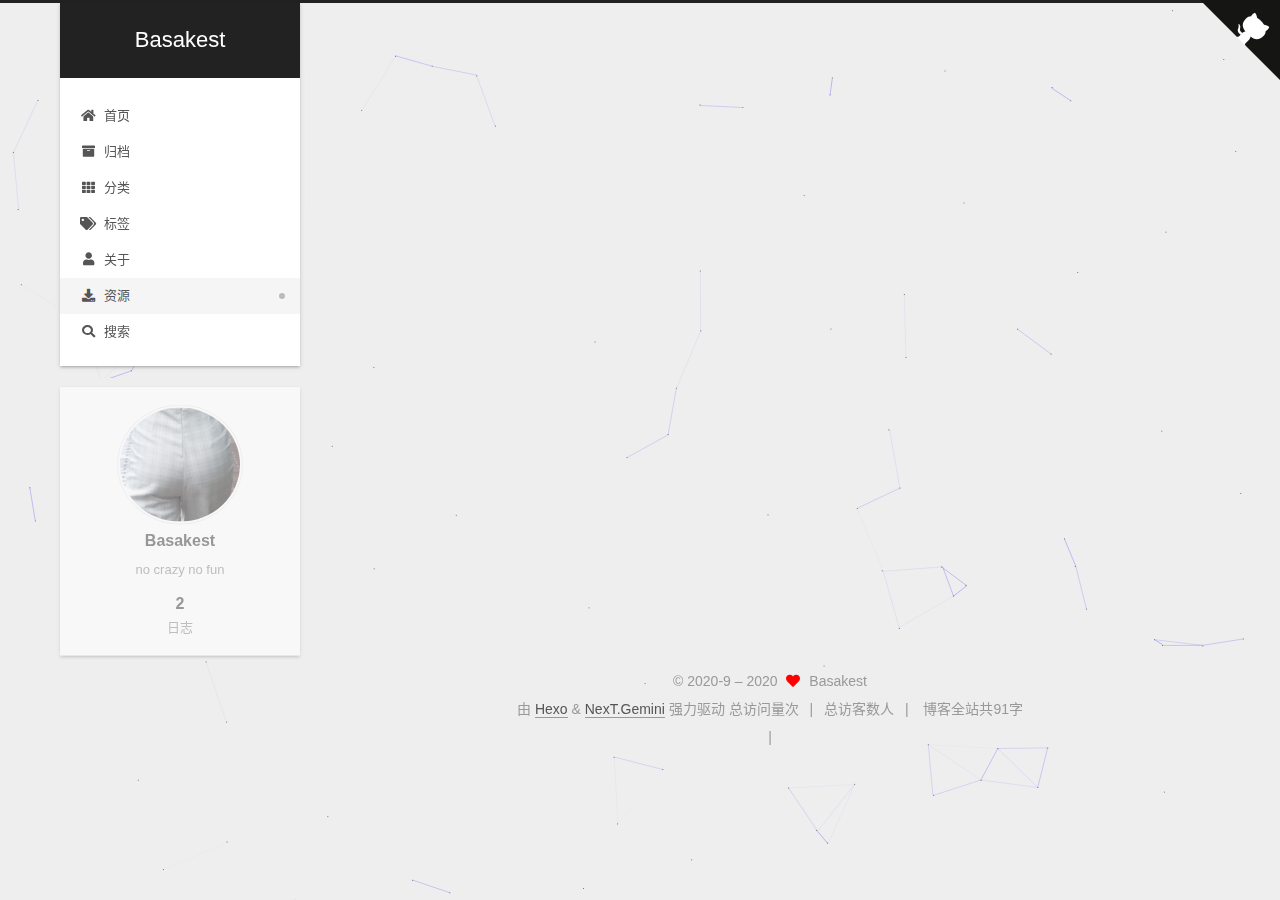
<file: resources/index.html>
<!DOCTYPE html>
<html lang="zh-CN">
<head>
  <meta charset="UTF-8">
<meta name="viewport" content="width=device-width, initial-scale=1, maximum-scale=2">
<meta name="theme-color" content="#222">
<meta name="generator" content="Hexo 5.2.0">
  <link rel="apple-touch-icon" sizes="180x180" href="/images/apple-touch-icon-next.png">
  <link rel="icon" type="image/png" sizes="32x32" href="/images/favicon-32x32.png">
  <link rel="icon" type="image/png" sizes="16x16" href="/images/favicon-16x16.png">
  <link rel="mask-icon" href="/images/logo.svg" color="#222">

<link rel="stylesheet" href="/css/main.css">


<link rel="stylesheet" href="/lib/font-awesome/css/all.min.css">
  <link rel="stylesheet" href="/lib/pace/pace-theme-minimal.min.css">
  <script src="/lib/pace/pace.min.js"></script>

<script id="hexo-configurations">
    var NexT = window.NexT || {};
    var CONFIG = {"hostname":"example.com","root":"/","scheme":"Gemini","version":"7.8.0","exturl":false,"sidebar":{"position":"left","display":"post","padding":18,"offset":12,"onmobile":false},"copycode":{"enable":false,"show_result":false,"style":null},"back2top":{"enable":true,"sidebar":false,"scrollpercent":false},"bookmark":{"enable":false,"color":"#222","save":"auto"},"fancybox":false,"mediumzoom":false,"lazyload":false,"pangu":false,"comments":{"style":"tabs","active":null,"storage":true,"lazyload":false,"nav":null},"algolia":{"hits":{"per_page":10},"labels":{"input_placeholder":"Search for Posts","hits_empty":"We didn't find any results for the search: ${query}","hits_stats":"${hits} results found in ${time} ms"}},"localsearch":{"enable":true,"trigger":"manual","top_n_per_article":1,"unescape":false,"preload":false},"motion":{"enable":true,"async":false,"transition":{"post_block":"fadeIn","post_header":"slideDownIn","post_body":"slideDownIn","coll_header":"slideLeftIn","sidebar":"slideUpIn"}},"path":"search.xml"};
  </script>

  <meta name="description" content="no crazy no fun">
<meta property="og:type" content="website">
<meta property="og:title" content="资源">
<meta property="og:url" content="http://example.com/resources/index.html">
<meta property="og:site_name" content="Basakest">
<meta property="og:description" content="no crazy no fun">
<meta property="og:locale" content="zh_CN">
<meta property="article:published_time" content="2020-11-12T13:51:15.000Z">
<meta property="article:modified_time" content="2020-11-13T00:52:19.688Z">
<meta property="article:author" content="Basakest">
<meta name="twitter:card" content="summary">

<link rel="canonical" href="http://example.com/resources/">


<script id="page-configurations">
  // https://hexo.io/docs/variables.html
  CONFIG.page = {
    sidebar: "",
    isHome : false,
    isPost : false,
    lang   : 'zh-CN'
  };
</script>

  <title>资源 | Basakest
</title>
  






  <noscript>
  <style>
  .use-motion .brand,
  .use-motion .menu-item,
  .sidebar-inner,
  .use-motion .post-block,
  .use-motion .pagination,
  .use-motion .comments,
  .use-motion .post-header,
  .use-motion .post-body,
  .use-motion .collection-header { opacity: initial; }

  .use-motion .site-title,
  .use-motion .site-subtitle {
    opacity: initial;
    top: initial;
  }

  .use-motion .logo-line-before i { left: initial; }
  .use-motion .logo-line-after i { right: initial; }
  </style>
</noscript>

<link rel="alternate" href="/atom.xml" title="Basakest" type="application/atom+xml">
</head>

<body itemscope itemtype="http://schema.org/WebPage">
  <div class="container use-motion">
    <div class="headband">
      <a target="_blank" rel="noopener" href="https://github.com/basakest" class="github-corner" aria-label="View source on GitHub"><svg width="80" height="80" viewBox="0 0 250 250" style="fill:#151513; color:#fff; position: absolute; top: 0; border: 0; right: 0;" aria-hidden="true"><path d="M0,0 L115,115 L130,115 L142,142 L250,250 L250,0 Z"></path><path d="M128.3,109.0 C113.8,99.7 119.0,89.6 119.0,89.6 C122.0,82.7 120.5,78.6 120.5,78.6 C119.2,72.0 123.4,76.3 123.4,76.3 C127.3,80.9 125.5,87.3 125.5,87.3 C122.9,97.6 130.6,101.9 134.4,103.2" fill="currentColor" style="transform-origin: 130px 106px;" class="octo-arm"></path><path d="M115.0,115.0 C114.9,115.1 118.7,116.5 119.8,115.4 L133.7,101.6 C136.9,99.2 139.9,98.4 142.2,98.6 C133.8,88.0 127.5,74.4 143.8,58.0 C148.5,53.4 154.0,51.2 159.7,51.0 C160.3,49.4 163.2,43.6 171.4,40.1 C171.4,40.1 176.1,42.5 178.8,56.2 C183.1,58.6 187.2,61.8 190.9,65.4 C194.5,69.0 197.7,73.2 200.1,77.6 C213.8,80.2 216.3,84.9 216.3,84.9 C212.7,93.1 206.9,96.0 205.4,96.6 C205.1,102.4 203.0,107.8 198.3,112.5 C181.9,128.9 168.3,122.5 157.7,114.1 C157.9,116.9 156.7,120.9 152.7,124.9 L141.0,136.5 C139.8,137.7 141.6,141.9 141.8,141.8 Z" fill="currentColor" class="octo-body"></path></svg></a><style>.github-corner:hover .octo-arm{animation:octocat-wave 560ms ease-in-out}@keyframes octocat-wave{0%,100%{transform:rotate(0)}20%,60%{transform:rotate(-25deg)}40%,80%{transform:rotate(10deg)}}@media (max-width:500px){.github-corner:hover .octo-arm{animation:none}.github-corner .octo-arm{animation:octocat-wave 560ms ease-in-out}}</style>
    </div>

    <header class="header" itemscope itemtype="http://schema.org/WPHeader">
      <div class="header-inner"><div class="site-brand-container">
  <div class="site-nav-toggle">
    <div class="toggle" aria-label="切换导航栏">
      <span class="toggle-line toggle-line-first"></span>
      <span class="toggle-line toggle-line-middle"></span>
      <span class="toggle-line toggle-line-last"></span>
    </div>
  </div>

  <div class="site-meta">

    <a href="/" class="brand" rel="start">
      <span class="logo-line-before"><i></i></span>
      <h1 class="site-title">Basakest</h1>
      <span class="logo-line-after"><i></i></span>
    </a>
  </div>

  <div class="site-nav-right">
    <div class="toggle popup-trigger">
        <i class="fa fa-search fa-fw fa-lg"></i>
    </div>
  </div>
</div>




<nav class="site-nav">
  <ul id="menu" class="main-menu menu">
        <li class="menu-item menu-item-home">

    <a href="/" rel="section"><i class="fa fa-home fa-fw"></i>首页</a>

  </li>
        <li class="menu-item menu-item-archives">

    <a href="/archives/" rel="section"><i class="fa fa-archive fa-fw"></i>归档</a>

  </li>
        <li class="menu-item menu-item-categories">

    <a href="/categories/" rel="section"><i class="fa fa-th fa-fw"></i>分类</a>

  </li>
        <li class="menu-item menu-item-tags">

    <a href="/tags/" rel="section"><i class="fa fa-tags fa-fw"></i>标签</a>

  </li>
        <li class="menu-item menu-item-about">

    <a href="/about/" rel="section"><i class="fa fa-user fa-fw"></i>关于</a>

  </li>
        <li class="menu-item menu-item-resources">

    <a href="/resources/" rel="section"><i class="fa fa-download fa-fw"></i>资源</a>

  </li>
      <li class="menu-item menu-item-search">
        <a role="button" class="popup-trigger"><i class="fa fa-search fa-fw"></i>搜索
        </a>
      </li>
  </ul>
</nav>



  <div class="search-pop-overlay">
    <div class="popup search-popup">
        <div class="search-header">
  <span class="search-icon">
    <i class="fa fa-search"></i>
  </span>
  <div class="search-input-container">
    <input autocomplete="off" autocapitalize="off"
           placeholder="搜索..." spellcheck="false"
           type="search" class="search-input">
  </div>
  <span class="popup-btn-close">
    <i class="fa fa-times-circle"></i>
  </span>
</div>
<div id="search-result">
  <div id="no-result">
    <i class="fa fa-spinner fa-pulse fa-5x fa-fw"></i>
  </div>
</div>

    </div>
  </div>

</div>
    </header>

    
  <div class="back-to-top">
    <i class="fa fa-arrow-up"></i>
    <span>0%</span>
  </div>


    <main class="main">
      <div class="main-inner">
        <div class="content-wrap">
          
  
  

          <div class="content page posts-expand">
            

    
    
    
    <div class="post-block" lang="zh-CN">
      <header class="post-header">

<h1 class="post-title" itemprop="name headline">资源
</h1>

<div class="post-meta">
  

</div>

</header>

      
      
      
      <div class="post-body">
          
      </div>
      
      
      
    </div>
    

    
    
    


          </div>
          

<script>
  window.addEventListener('tabs:register', () => {
    let { activeClass } = CONFIG.comments;
    if (CONFIG.comments.storage) {
      activeClass = localStorage.getItem('comments_active') || activeClass;
    }
    if (activeClass) {
      let activeTab = document.querySelector(`a[href="#comment-${activeClass}"]`);
      if (activeTab) {
        activeTab.click();
      }
    }
  });
  if (CONFIG.comments.storage) {
    window.addEventListener('tabs:click', event => {
      if (!event.target.matches('.tabs-comment .tab-content .tab-pane')) return;
      let commentClass = event.target.classList[1];
      localStorage.setItem('comments_active', commentClass);
    });
  }
</script>

        </div>
          
  
  <div class="toggle sidebar-toggle">
    <span class="toggle-line toggle-line-first"></span>
    <span class="toggle-line toggle-line-middle"></span>
    <span class="toggle-line toggle-line-last"></span>
  </div>

  <aside class="sidebar">
    <div class="sidebar-inner">

      <ul class="sidebar-nav motion-element">
        <li class="sidebar-nav-toc">
          文章目录
        </li>
        <li class="sidebar-nav-overview">
          站点概览
        </li>
      </ul>

      <!--noindex-->
      <div class="post-toc-wrap sidebar-panel">
      </div>
      <!--/noindex-->

      <div class="site-overview-wrap sidebar-panel">
        <div class="site-author motion-element" itemprop="author" itemscope itemtype="http://schema.org/Person">
    <img class="site-author-image" itemprop="image" alt="Basakest"
      src="/images/avatar.jpg">
  <p class="site-author-name" itemprop="name">Basakest</p>
  <div class="site-description" itemprop="description">no crazy no fun</div>
</div>
<div class="site-state-wrap motion-element">
  <nav class="site-state">
      <div class="site-state-item site-state-posts">
          <a href="/archives/">
        
          <span class="site-state-item-count">2</span>
          <span class="site-state-item-name">日志</span>
        </a>
      </div>
  </nav>
</div>



      </div>

    </div>
  </aside>
  <div id="sidebar-dimmer"></div>


      </div>
    </main>

    <footer class="footer">
      <div class="footer-inner">
        

        

<div class="copyright">
  
  &copy; 2020-9 – 
  <span itemprop="copyrightYear">2020</span>
  <span class="with-love">
    <i class="fa fa-heart"></i>
  </span>
  <span class="author" itemprop="copyrightHolder">Basakest</span>
</div>
  <div class="powered-by">由 <a href="https://hexo.io/" class="theme-link" rel="noopener" target="_blank">Hexo</a> & <a href="https://theme-next.org/" class="theme-link" rel="noopener" target="_blank">NexT.Gemini</a> 强力驱动
  </div>


    <script async src="//dn-lbstatics.qbox.me/busuanzi/2.3/busuanzi.pure.mini.js"></script>

    <span id="busuanzi_container_site_pv">总访问量<span id="busuanzi_value_site_pv"></span>次</span>
    <span class="post-meta-divider">|</span>
    <span id="busuanzi_container_site_uv">总访客数<span id="busuanzi_value_site_uv"></span>人</span>
    <span class="post-meta-divider">|</span>
<!-- 不蒜子计数初始值纠正 -->
<script>
$(document).ready(function() {

    var int = setInterval(fixCount, 50);  // 50ms周期检测函数
    var countOffset = 20000;  // 初始化首次数据

    function fixCount() {
       if (document.getElementById("busuanzi_container_site_pv").style.display != "none")
        {
            $("#busuanzi_value_site_pv").html(parseInt($("#busuanzi_value_site_pv").html()) + countOffset);
            clearInterval(int);
        }
        if ($("#busuanzi_container_site_pv").css("display") != "none")
        {
            $("#busuanzi_value_site_uv").html(parseInt($("#busuanzi_value_site_uv").html()) + countOffset); // 加上初始数据
            clearInterval(int); // 停止检测
        }
    }

});
</script>


<div class="theme-info">
  <div class="powered-by"></div>
  <span class="post-count">博客全站共91字</span>
</div>


        
<div class="busuanzi-count">
  <script async src="https://busuanzi.ibruce.info/busuanzi/2.3/busuanzi.pure.mini.js"></script>
    <span class="post-meta-item" id="busuanzi_container_site_uv" style="display: none;">
      <span class="post-meta-item-icon">
        <i class="fa fa-user"></i>
      </span>
      <span class="site-uv" title="总访客量">
        <span id="busuanzi_value_site_uv"></span>
      </span>
    </span>
    <span class="post-meta-divider">|</span>
    <span class="post-meta-item" id="busuanzi_container_site_pv" style="display: none;">
      <span class="post-meta-item-icon">
        <i class="fa fa-eye"></i>
      </span>
      <span class="site-pv" title="总访问量">
        <span id="busuanzi_value_site_pv"></span>
      </span>
    </span>
</div>








      </div>
    </footer>
  </div>

  
  
  <script color='0,0,255' opacity='0.5' zIndex='-1' count='99' src="/lib/canvas-nest/canvas-nest.min.js"></script>
  <script src="/lib/anime.min.js"></script>
  <script src="/lib/velocity/velocity.min.js"></script>
  <script src="/lib/velocity/velocity.ui.min.js"></script>

<script src="/js/utils.js"></script>

<script src="/js/motion.js"></script>


<script src="/js/schemes/pisces.js"></script>


<script src="/js/next-boot.js"></script>




  




  
<script src="/js/local-search.js"></script>













  

  

  


</body>
</html>
</file>
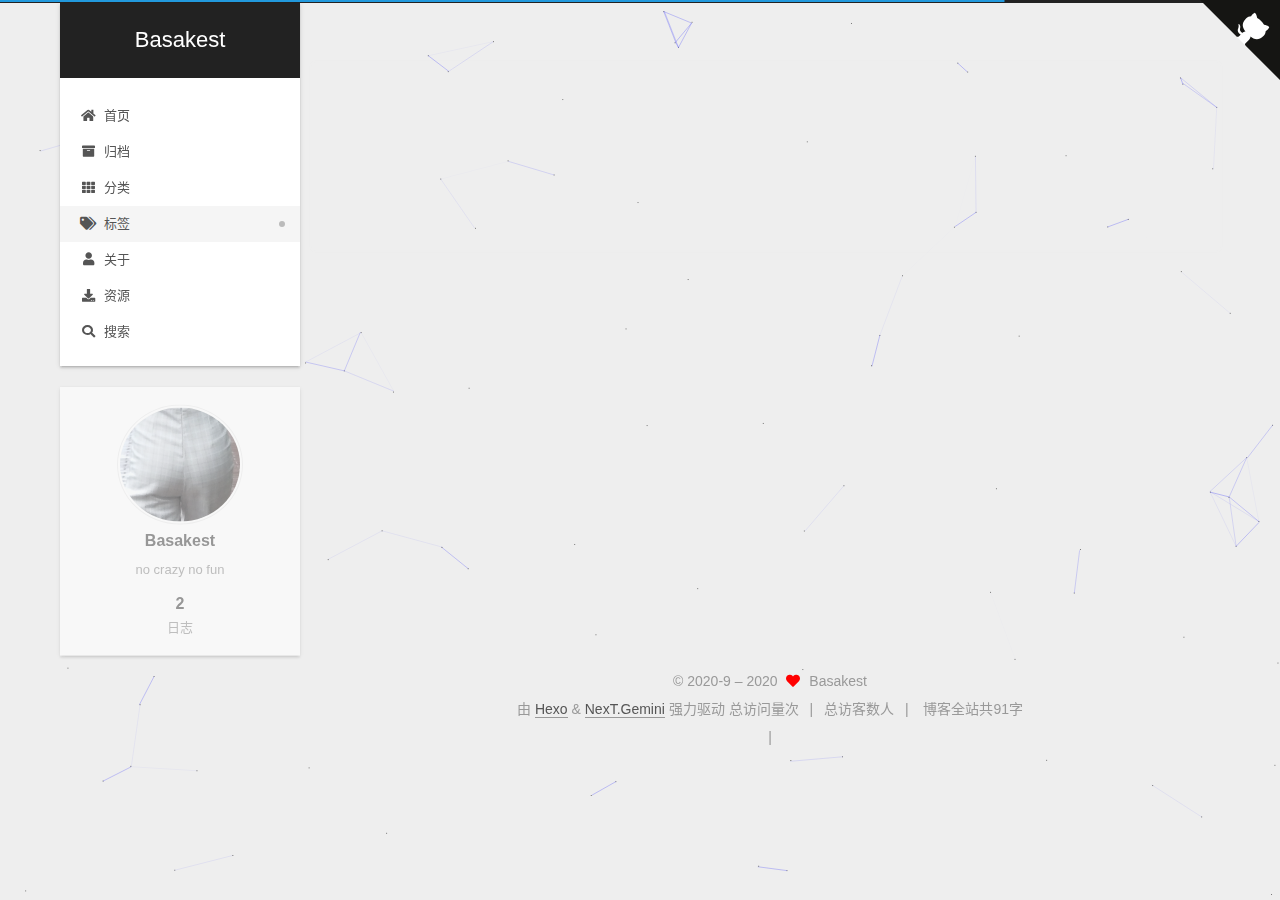
<file: tags/index.html>
<!DOCTYPE html>
<html lang="zh-CN">
<head>
  <meta charset="UTF-8">
<meta name="viewport" content="width=device-width, initial-scale=1, maximum-scale=2">
<meta name="theme-color" content="#222">
<meta name="generator" content="Hexo 5.2.0">
  <link rel="apple-touch-icon" sizes="180x180" href="/images/apple-touch-icon-next.png">
  <link rel="icon" type="image/png" sizes="32x32" href="/images/favicon-32x32.png">
  <link rel="icon" type="image/png" sizes="16x16" href="/images/favicon-16x16.png">
  <link rel="mask-icon" href="/images/logo.svg" color="#222">

<link rel="stylesheet" href="/css/main.css">


<link rel="stylesheet" href="/lib/font-awesome/css/all.min.css">
  <link rel="stylesheet" href="/lib/pace/pace-theme-minimal.min.css">
  <script src="/lib/pace/pace.min.js"></script>

<script id="hexo-configurations">
    var NexT = window.NexT || {};
    var CONFIG = {"hostname":"example.com","root":"/","scheme":"Gemini","version":"7.8.0","exturl":false,"sidebar":{"position":"left","display":"post","padding":18,"offset":12,"onmobile":false},"copycode":{"enable":false,"show_result":false,"style":null},"back2top":{"enable":true,"sidebar":false,"scrollpercent":false},"bookmark":{"enable":false,"color":"#222","save":"auto"},"fancybox":false,"mediumzoom":false,"lazyload":false,"pangu":false,"comments":{"style":"tabs","active":null,"storage":true,"lazyload":false,"nav":null},"algolia":{"hits":{"per_page":10},"labels":{"input_placeholder":"Search for Posts","hits_empty":"We didn't find any results for the search: ${query}","hits_stats":"${hits} results found in ${time} ms"}},"localsearch":{"enable":true,"trigger":"manual","top_n_per_article":1,"unescape":false,"preload":false},"motion":{"enable":true,"async":false,"transition":{"post_block":"fadeIn","post_header":"slideDownIn","post_body":"slideDownIn","coll_header":"slideLeftIn","sidebar":"slideUpIn"}},"path":"search.xml"};
  </script>

  <meta name="description" content="no crazy no fun">
<meta property="og:type" content="website">
<meta property="og:title" content="标签">
<meta property="og:url" content="http://example.com/tags/index.html">
<meta property="og:site_name" content="Basakest">
<meta property="og:description" content="no crazy no fun">
<meta property="og:locale" content="zh_CN">
<meta property="article:published_time" content="2020-11-12T13:51:03.000Z">
<meta property="article:modified_time" content="2020-11-13T00:53:05.281Z">
<meta property="article:author" content="Basakest">
<meta name="twitter:card" content="summary">

<link rel="canonical" href="http://example.com/tags/">


<script id="page-configurations">
  // https://hexo.io/docs/variables.html
  CONFIG.page = {
    sidebar: "",
    isHome : false,
    isPost : false,
    lang   : 'zh-CN'
  };
</script>

  <title>标签 | Basakest
</title>
  






  <noscript>
  <style>
  .use-motion .brand,
  .use-motion .menu-item,
  .sidebar-inner,
  .use-motion .post-block,
  .use-motion .pagination,
  .use-motion .comments,
  .use-motion .post-header,
  .use-motion .post-body,
  .use-motion .collection-header { opacity: initial; }

  .use-motion .site-title,
  .use-motion .site-subtitle {
    opacity: initial;
    top: initial;
  }

  .use-motion .logo-line-before i { left: initial; }
  .use-motion .logo-line-after i { right: initial; }
  </style>
</noscript>

<link rel="alternate" href="/atom.xml" title="Basakest" type="application/atom+xml">
</head>

<body itemscope itemtype="http://schema.org/WebPage">
  <div class="container use-motion">
    <div class="headband">
      <a target="_blank" rel="noopener" href="https://github.com/basakest" class="github-corner" aria-label="View source on GitHub"><svg width="80" height="80" viewBox="0 0 250 250" style="fill:#151513; color:#fff; position: absolute; top: 0; border: 0; right: 0;" aria-hidden="true"><path d="M0,0 L115,115 L130,115 L142,142 L250,250 L250,0 Z"></path><path d="M128.3,109.0 C113.8,99.7 119.0,89.6 119.0,89.6 C122.0,82.7 120.5,78.6 120.5,78.6 C119.2,72.0 123.4,76.3 123.4,76.3 C127.3,80.9 125.5,87.3 125.5,87.3 C122.9,97.6 130.6,101.9 134.4,103.2" fill="currentColor" style="transform-origin: 130px 106px;" class="octo-arm"></path><path d="M115.0,115.0 C114.9,115.1 118.7,116.5 119.8,115.4 L133.7,101.6 C136.9,99.2 139.9,98.4 142.2,98.6 C133.8,88.0 127.5,74.4 143.8,58.0 C148.5,53.4 154.0,51.2 159.7,51.0 C160.3,49.4 163.2,43.6 171.4,40.1 C171.4,40.1 176.1,42.5 178.8,56.2 C183.1,58.6 187.2,61.8 190.9,65.4 C194.5,69.0 197.7,73.2 200.1,77.6 C213.8,80.2 216.3,84.9 216.3,84.9 C212.7,93.1 206.9,96.0 205.4,96.6 C205.1,102.4 203.0,107.8 198.3,112.5 C181.9,128.9 168.3,122.5 157.7,114.1 C157.9,116.9 156.7,120.9 152.7,124.9 L141.0,136.5 C139.8,137.7 141.6,141.9 141.8,141.8 Z" fill="currentColor" class="octo-body"></path></svg></a><style>.github-corner:hover .octo-arm{animation:octocat-wave 560ms ease-in-out}@keyframes octocat-wave{0%,100%{transform:rotate(0)}20%,60%{transform:rotate(-25deg)}40%,80%{transform:rotate(10deg)}}@media (max-width:500px){.github-corner:hover .octo-arm{animation:none}.github-corner .octo-arm{animation:octocat-wave 560ms ease-in-out}}</style>
    </div>

    <header class="header" itemscope itemtype="http://schema.org/WPHeader">
      <div class="header-inner"><div class="site-brand-container">
  <div class="site-nav-toggle">
    <div class="toggle" aria-label="切换导航栏">
      <span class="toggle-line toggle-line-first"></span>
      <span class="toggle-line toggle-line-middle"></span>
      <span class="toggle-line toggle-line-last"></span>
    </div>
  </div>

  <div class="site-meta">

    <a href="/" class="brand" rel="start">
      <span class="logo-line-before"><i></i></span>
      <h1 class="site-title">Basakest</h1>
      <span class="logo-line-after"><i></i></span>
    </a>
  </div>

  <div class="site-nav-right">
    <div class="toggle popup-trigger">
        <i class="fa fa-search fa-fw fa-lg"></i>
    </div>
  </div>
</div>




<nav class="site-nav">
  <ul id="menu" class="main-menu menu">
        <li class="menu-item menu-item-home">

    <a href="/" rel="section"><i class="fa fa-home fa-fw"></i>首页</a>

  </li>
        <li class="menu-item menu-item-archives">

    <a href="/archives/" rel="section"><i class="fa fa-archive fa-fw"></i>归档</a>

  </li>
        <li class="menu-item menu-item-categories">

    <a href="/categories/" rel="section"><i class="fa fa-th fa-fw"></i>分类</a>

  </li>
        <li class="menu-item menu-item-tags">

    <a href="/tags/" rel="section"><i class="fa fa-tags fa-fw"></i>标签</a>

  </li>
        <li class="menu-item menu-item-about">

    <a href="/about/" rel="section"><i class="fa fa-user fa-fw"></i>关于</a>

  </li>
        <li class="menu-item menu-item-resources">

    <a href="/resources/" rel="section"><i class="fa fa-download fa-fw"></i>资源</a>

  </li>
      <li class="menu-item menu-item-search">
        <a role="button" class="popup-trigger"><i class="fa fa-search fa-fw"></i>搜索
        </a>
      </li>
  </ul>
</nav>



  <div class="search-pop-overlay">
    <div class="popup search-popup">
        <div class="search-header">
  <span class="search-icon">
    <i class="fa fa-search"></i>
  </span>
  <div class="search-input-container">
    <input autocomplete="off" autocapitalize="off"
           placeholder="搜索..." spellcheck="false"
           type="search" class="search-input">
  </div>
  <span class="popup-btn-close">
    <i class="fa fa-times-circle"></i>
  </span>
</div>
<div id="search-result">
  <div id="no-result">
    <i class="fa fa-spinner fa-pulse fa-5x fa-fw"></i>
  </div>
</div>

    </div>
  </div>

</div>
    </header>

    
  <div class="back-to-top">
    <i class="fa fa-arrow-up"></i>
    <span>0%</span>
  </div>


    <main class="main">
      <div class="main-inner">
        <div class="content-wrap">
          
  
  

          <div class="content page posts-expand">
            

    
    
    
    <div class="post-block" lang="zh-CN">
      <header class="post-header">

<h1 class="post-title" itemprop="name headline">标签
</h1>

<div class="post-meta">
  

</div>

</header>

      
      
      
      <div class="post-body">
          <div class="tag-cloud">
            <div class="tag-cloud-title">
              暂无标签
            </div>
            <div class="tag-cloud-tags">
              
            </div>
          </div>
        
      </div>
      
      
      
    </div>
    

    
    
    


          </div>
          

<script>
  window.addEventListener('tabs:register', () => {
    let { activeClass } = CONFIG.comments;
    if (CONFIG.comments.storage) {
      activeClass = localStorage.getItem('comments_active') || activeClass;
    }
    if (activeClass) {
      let activeTab = document.querySelector(`a[href="#comment-${activeClass}"]`);
      if (activeTab) {
        activeTab.click();
      }
    }
  });
  if (CONFIG.comments.storage) {
    window.addEventListener('tabs:click', event => {
      if (!event.target.matches('.tabs-comment .tab-content .tab-pane')) return;
      let commentClass = event.target.classList[1];
      localStorage.setItem('comments_active', commentClass);
    });
  }
</script>

        </div>
          
  
  <div class="toggle sidebar-toggle">
    <span class="toggle-line toggle-line-first"></span>
    <span class="toggle-line toggle-line-middle"></span>
    <span class="toggle-line toggle-line-last"></span>
  </div>

  <aside class="sidebar">
    <div class="sidebar-inner">

      <ul class="sidebar-nav motion-element">
        <li class="sidebar-nav-toc">
          文章目录
        </li>
        <li class="sidebar-nav-overview">
          站点概览
        </li>
      </ul>

      <!--noindex-->
      <div class="post-toc-wrap sidebar-panel">
      </div>
      <!--/noindex-->

      <div class="site-overview-wrap sidebar-panel">
        <div class="site-author motion-element" itemprop="author" itemscope itemtype="http://schema.org/Person">
    <img class="site-author-image" itemprop="image" alt="Basakest"
      src="/images/avatar.jpg">
  <p class="site-author-name" itemprop="name">Basakest</p>
  <div class="site-description" itemprop="description">no crazy no fun</div>
</div>
<div class="site-state-wrap motion-element">
  <nav class="site-state">
      <div class="site-state-item site-state-posts">
          <a href="/archives/">
        
          <span class="site-state-item-count">2</span>
          <span class="site-state-item-name">日志</span>
        </a>
      </div>
  </nav>
</div>



      </div>

    </div>
  </aside>
  <div id="sidebar-dimmer"></div>


      </div>
    </main>

    <footer class="footer">
      <div class="footer-inner">
        

        

<div class="copyright">
  
  &copy; 2020-9 – 
  <span itemprop="copyrightYear">2020</span>
  <span class="with-love">
    <i class="fa fa-heart"></i>
  </span>
  <span class="author" itemprop="copyrightHolder">Basakest</span>
</div>
  <div class="powered-by">由 <a href="https://hexo.io/" class="theme-link" rel="noopener" target="_blank">Hexo</a> & <a href="https://theme-next.org/" class="theme-link" rel="noopener" target="_blank">NexT.Gemini</a> 强力驱动
  </div>


    <script async src="//dn-lbstatics.qbox.me/busuanzi/2.3/busuanzi.pure.mini.js"></script>

    <span id="busuanzi_container_site_pv">总访问量<span id="busuanzi_value_site_pv"></span>次</span>
    <span class="post-meta-divider">|</span>
    <span id="busuanzi_container_site_uv">总访客数<span id="busuanzi_value_site_uv"></span>人</span>
    <span class="post-meta-divider">|</span>
<!-- 不蒜子计数初始值纠正 -->
<script>
$(document).ready(function() {

    var int = setInterval(fixCount, 50);  // 50ms周期检测函数
    var countOffset = 20000;  // 初始化首次数据

    function fixCount() {
       if (document.getElementById("busuanzi_container_site_pv").style.display != "none")
        {
            $("#busuanzi_value_site_pv").html(parseInt($("#busuanzi_value_site_pv").html()) + countOffset);
            clearInterval(int);
        }
        if ($("#busuanzi_container_site_pv").css("display") != "none")
        {
            $("#busuanzi_value_site_uv").html(parseInt($("#busuanzi_value_site_uv").html()) + countOffset); // 加上初始数据
            clearInterval(int); // 停止检测
        }
    }

});
</script>


<div class="theme-info">
  <div class="powered-by"></div>
  <span class="post-count">博客全站共91字</span>
</div>


        
<div class="busuanzi-count">
  <script async src="https://busuanzi.ibruce.info/busuanzi/2.3/busuanzi.pure.mini.js"></script>
    <span class="post-meta-item" id="busuanzi_container_site_uv" style="display: none;">
      <span class="post-meta-item-icon">
        <i class="fa fa-user"></i>
      </span>
      <span class="site-uv" title="总访客量">
        <span id="busuanzi_value_site_uv"></span>
      </span>
    </span>
    <span class="post-meta-divider">|</span>
    <span class="post-meta-item" id="busuanzi_container_site_pv" style="display: none;">
      <span class="post-meta-item-icon">
        <i class="fa fa-eye"></i>
      </span>
      <span class="site-pv" title="总访问量">
        <span id="busuanzi_value_site_pv"></span>
      </span>
    </span>
</div>








      </div>
    </footer>
  </div>

  
  
  <script color='0,0,255' opacity='0.5' zIndex='-1' count='99' src="/lib/canvas-nest/canvas-nest.min.js"></script>
  <script src="/lib/anime.min.js"></script>
  <script src="/lib/velocity/velocity.min.js"></script>
  <script src="/lib/velocity/velocity.ui.min.js"></script>

<script src="/js/utils.js"></script>

<script src="/js/motion.js"></script>


<script src="/js/schemes/pisces.js"></script>


<script src="/js/next-boot.js"></script>




  




  
<script src="/js/local-search.js"></script>













  

  

  


</body>
</html>
</file>
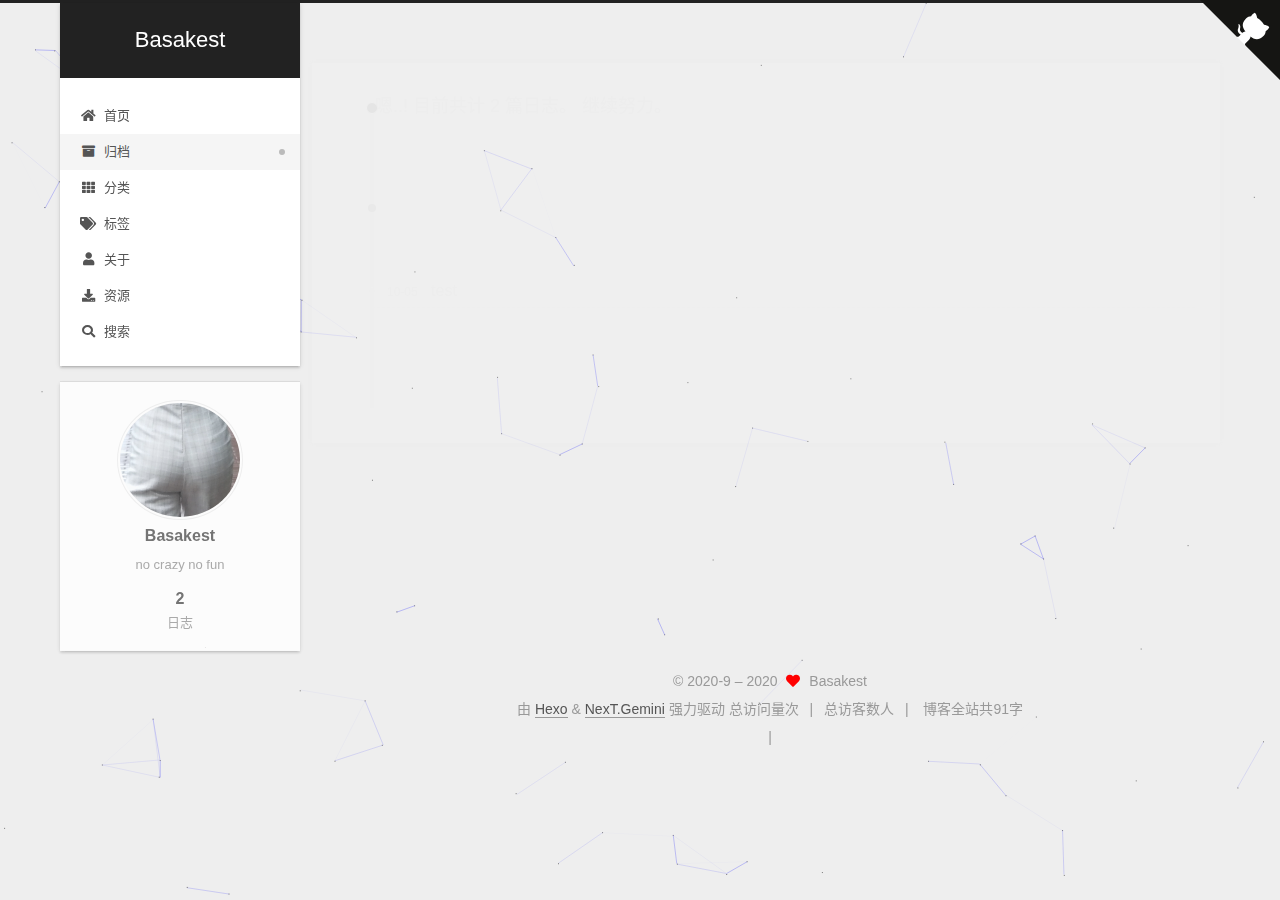
<file: archives/2020/index.html>
<!DOCTYPE html>
<html lang="zh-CN">
<head>
  <meta charset="UTF-8">
<meta name="viewport" content="width=device-width, initial-scale=1, maximum-scale=2">
<meta name="theme-color" content="#222">
<meta name="generator" content="Hexo 5.2.0">
  <link rel="apple-touch-icon" sizes="180x180" href="/images/apple-touch-icon-next.png">
  <link rel="icon" type="image/png" sizes="32x32" href="/images/favicon-32x32.png">
  <link rel="icon" type="image/png" sizes="16x16" href="/images/favicon-16x16.png">
  <link rel="mask-icon" href="/images/logo.svg" color="#222">

<link rel="stylesheet" href="/css/main.css">


<link rel="stylesheet" href="/lib/font-awesome/css/all.min.css">
  <link rel="stylesheet" href="/lib/pace/pace-theme-minimal.min.css">
  <script src="/lib/pace/pace.min.js"></script>

<script id="hexo-configurations">
    var NexT = window.NexT || {};
    var CONFIG = {"hostname":"example.com","root":"/","scheme":"Gemini","version":"7.8.0","exturl":false,"sidebar":{"position":"left","display":"post","padding":18,"offset":12,"onmobile":false},"copycode":{"enable":false,"show_result":false,"style":null},"back2top":{"enable":true,"sidebar":false,"scrollpercent":false},"bookmark":{"enable":false,"color":"#222","save":"auto"},"fancybox":false,"mediumzoom":false,"lazyload":false,"pangu":false,"comments":{"style":"tabs","active":null,"storage":true,"lazyload":false,"nav":null},"algolia":{"hits":{"per_page":10},"labels":{"input_placeholder":"Search for Posts","hits_empty":"We didn't find any results for the search: ${query}","hits_stats":"${hits} results found in ${time} ms"}},"localsearch":{"enable":true,"trigger":"manual","top_n_per_article":1,"unescape":false,"preload":false},"motion":{"enable":true,"async":false,"transition":{"post_block":"fadeIn","post_header":"slideDownIn","post_body":"slideDownIn","coll_header":"slideLeftIn","sidebar":"slideUpIn"}},"path":"search.xml"};
  </script>

  <meta name="description" content="no crazy no fun">
<meta property="og:type" content="website">
<meta property="og:title" content="Basakest">
<meta property="og:url" content="http://example.com/archives/2020/index.html">
<meta property="og:site_name" content="Basakest">
<meta property="og:description" content="no crazy no fun">
<meta property="og:locale" content="zh_CN">
<meta property="article:author" content="Basakest">
<meta name="twitter:card" content="summary">

<link rel="canonical" href="http://example.com/archives/2020/">


<script id="page-configurations">
  // https://hexo.io/docs/variables.html
  CONFIG.page = {
    sidebar: "",
    isHome : false,
    isPost : false,
    lang   : 'zh-CN'
  };
</script>

  <title>归档 | Basakest</title>
  






  <noscript>
  <style>
  .use-motion .brand,
  .use-motion .menu-item,
  .sidebar-inner,
  .use-motion .post-block,
  .use-motion .pagination,
  .use-motion .comments,
  .use-motion .post-header,
  .use-motion .post-body,
  .use-motion .collection-header { opacity: initial; }

  .use-motion .site-title,
  .use-motion .site-subtitle {
    opacity: initial;
    top: initial;
  }

  .use-motion .logo-line-before i { left: initial; }
  .use-motion .logo-line-after i { right: initial; }
  </style>
</noscript>

<link rel="alternate" href="/atom.xml" title="Basakest" type="application/atom+xml">
</head>

<body itemscope itemtype="http://schema.org/WebPage">
  <div class="container use-motion">
    <div class="headband">
      <a target="_blank" rel="noopener" href="https://github.com/basakest" class="github-corner" aria-label="View source on GitHub"><svg width="80" height="80" viewBox="0 0 250 250" style="fill:#151513; color:#fff; position: absolute; top: 0; border: 0; right: 0;" aria-hidden="true"><path d="M0,0 L115,115 L130,115 L142,142 L250,250 L250,0 Z"></path><path d="M128.3,109.0 C113.8,99.7 119.0,89.6 119.0,89.6 C122.0,82.7 120.5,78.6 120.5,78.6 C119.2,72.0 123.4,76.3 123.4,76.3 C127.3,80.9 125.5,87.3 125.5,87.3 C122.9,97.6 130.6,101.9 134.4,103.2" fill="currentColor" style="transform-origin: 130px 106px;" class="octo-arm"></path><path d="M115.0,115.0 C114.9,115.1 118.7,116.5 119.8,115.4 L133.7,101.6 C136.9,99.2 139.9,98.4 142.2,98.6 C133.8,88.0 127.5,74.4 143.8,58.0 C148.5,53.4 154.0,51.2 159.7,51.0 C160.3,49.4 163.2,43.6 171.4,40.1 C171.4,40.1 176.1,42.5 178.8,56.2 C183.1,58.6 187.2,61.8 190.9,65.4 C194.5,69.0 197.7,73.2 200.1,77.6 C213.8,80.2 216.3,84.9 216.3,84.9 C212.7,93.1 206.9,96.0 205.4,96.6 C205.1,102.4 203.0,107.8 198.3,112.5 C181.9,128.9 168.3,122.5 157.7,114.1 C157.9,116.9 156.7,120.9 152.7,124.9 L141.0,136.5 C139.8,137.7 141.6,141.9 141.8,141.8 Z" fill="currentColor" class="octo-body"></path></svg></a><style>.github-corner:hover .octo-arm{animation:octocat-wave 560ms ease-in-out}@keyframes octocat-wave{0%,100%{transform:rotate(0)}20%,60%{transform:rotate(-25deg)}40%,80%{transform:rotate(10deg)}}@media (max-width:500px){.github-corner:hover .octo-arm{animation:none}.github-corner .octo-arm{animation:octocat-wave 560ms ease-in-out}}</style>
    </div>

    <header class="header" itemscope itemtype="http://schema.org/WPHeader">
      <div class="header-inner"><div class="site-brand-container">
  <div class="site-nav-toggle">
    <div class="toggle" aria-label="切换导航栏">
      <span class="toggle-line toggle-line-first"></span>
      <span class="toggle-line toggle-line-middle"></span>
      <span class="toggle-line toggle-line-last"></span>
    </div>
  </div>

  <div class="site-meta">

    <a href="/" class="brand" rel="start">
      <span class="logo-line-before"><i></i></span>
      <h1 class="site-title">Basakest</h1>
      <span class="logo-line-after"><i></i></span>
    </a>
  </div>

  <div class="site-nav-right">
    <div class="toggle popup-trigger">
        <i class="fa fa-search fa-fw fa-lg"></i>
    </div>
  </div>
</div>




<nav class="site-nav">
  <ul id="menu" class="main-menu menu">
        <li class="menu-item menu-item-home">

    <a href="/" rel="section"><i class="fa fa-home fa-fw"></i>首页</a>

  </li>
        <li class="menu-item menu-item-archives">

    <a href="/archives/" rel="section"><i class="fa fa-archive fa-fw"></i>归档</a>

  </li>
        <li class="menu-item menu-item-categories">

    <a href="/categories/" rel="section"><i class="fa fa-th fa-fw"></i>分类</a>

  </li>
        <li class="menu-item menu-item-tags">

    <a href="/tags/" rel="section"><i class="fa fa-tags fa-fw"></i>标签</a>

  </li>
        <li class="menu-item menu-item-about">

    <a href="/about/" rel="section"><i class="fa fa-user fa-fw"></i>关于</a>

  </li>
        <li class="menu-item menu-item-resources">

    <a href="/resources/" rel="section"><i class="fa fa-download fa-fw"></i>资源</a>

  </li>
      <li class="menu-item menu-item-search">
        <a role="button" class="popup-trigger"><i class="fa fa-search fa-fw"></i>搜索
        </a>
      </li>
  </ul>
</nav>



  <div class="search-pop-overlay">
    <div class="popup search-popup">
        <div class="search-header">
  <span class="search-icon">
    <i class="fa fa-search"></i>
  </span>
  <div class="search-input-container">
    <input autocomplete="off" autocapitalize="off"
           placeholder="搜索..." spellcheck="false"
           type="search" class="search-input">
  </div>
  <span class="popup-btn-close">
    <i class="fa fa-times-circle"></i>
  </span>
</div>
<div id="search-result">
  <div id="no-result">
    <i class="fa fa-spinner fa-pulse fa-5x fa-fw"></i>
  </div>
</div>

    </div>
  </div>

</div>
    </header>

    
  <div class="back-to-top">
    <i class="fa fa-arrow-up"></i>
    <span>0%</span>
  </div>


    <main class="main">
      <div class="main-inner">
        <div class="content-wrap">
          

          <div class="content archive">
            

  
  
  
  <div class="post-block">
    <div class="posts-collapse">
      <div class="collection-title">
        <span class="collection-header">嗯..! 目前共计 2 篇日志。 继续努力。</span>
      </div>

      
    <div class="collection-year">
      <span class="collection-header">2020</span>
    </div>

  <article itemscope itemtype="http://schema.org/Article">
    <header class="post-header">

      <div class="post-meta">
        <time itemprop="dateCreated"
              datetime="2020-10-05T16:48:42+08:00"
              content="2020-10-05">
          10-05
        </time>
      </div>

      <div class="post-title">
          <a class="post-title-link" href="/2020/10/05/test/" itemprop="url">
            <span itemprop="name">test</span>
          </a>
      </div>

    </header>
  </article>

  <article itemscope itemtype="http://schema.org/Article">
    <header class="post-header">

      <div class="post-meta">
        <time itemprop="dateCreated"
              datetime="2020-09-28T08:31:07+08:00"
              content="2020-09-28">
          09-28
        </time>
      </div>

      <div class="post-title">
          <a class="post-title-link" href="/2020/09/28/hello-world/" itemprop="url">
            <span itemprop="name">Hello World</span>
          </a>
      </div>

    </header>
  </article>


    </div>
  </div>
  
  
  

  



          </div>
          

<script>
  window.addEventListener('tabs:register', () => {
    let { activeClass } = CONFIG.comments;
    if (CONFIG.comments.storage) {
      activeClass = localStorage.getItem('comments_active') || activeClass;
    }
    if (activeClass) {
      let activeTab = document.querySelector(`a[href="#comment-${activeClass}"]`);
      if (activeTab) {
        activeTab.click();
      }
    }
  });
  if (CONFIG.comments.storage) {
    window.addEventListener('tabs:click', event => {
      if (!event.target.matches('.tabs-comment .tab-content .tab-pane')) return;
      let commentClass = event.target.classList[1];
      localStorage.setItem('comments_active', commentClass);
    });
  }
</script>

        </div>
          
  
  <div class="toggle sidebar-toggle">
    <span class="toggle-line toggle-line-first"></span>
    <span class="toggle-line toggle-line-middle"></span>
    <span class="toggle-line toggle-line-last"></span>
  </div>

  <aside class="sidebar">
    <div class="sidebar-inner">

      <ul class="sidebar-nav motion-element">
        <li class="sidebar-nav-toc">
          文章目录
        </li>
        <li class="sidebar-nav-overview">
          站点概览
        </li>
      </ul>

      <!--noindex-->
      <div class="post-toc-wrap sidebar-panel">
      </div>
      <!--/noindex-->

      <div class="site-overview-wrap sidebar-panel">
        <div class="site-author motion-element" itemprop="author" itemscope itemtype="http://schema.org/Person">
    <img class="site-author-image" itemprop="image" alt="Basakest"
      src="/images/avatar.jpg">
  <p class="site-author-name" itemprop="name">Basakest</p>
  <div class="site-description" itemprop="description">no crazy no fun</div>
</div>
<div class="site-state-wrap motion-element">
  <nav class="site-state">
      <div class="site-state-item site-state-posts">
          <a href="/archives/">
        
          <span class="site-state-item-count">2</span>
          <span class="site-state-item-name">日志</span>
        </a>
      </div>
  </nav>
</div>



      </div>

    </div>
  </aside>
  <div id="sidebar-dimmer"></div>


      </div>
    </main>

    <footer class="footer">
      <div class="footer-inner">
        

        

<div class="copyright">
  
  &copy; 2020-9 – 
  <span itemprop="copyrightYear">2020</span>
  <span class="with-love">
    <i class="fa fa-heart"></i>
  </span>
  <span class="author" itemprop="copyrightHolder">Basakest</span>
</div>
  <div class="powered-by">由 <a href="https://hexo.io/" class="theme-link" rel="noopener" target="_blank">Hexo</a> & <a href="https://theme-next.org/" class="theme-link" rel="noopener" target="_blank">NexT.Gemini</a> 强力驱动
  </div>


    <script async src="//dn-lbstatics.qbox.me/busuanzi/2.3/busuanzi.pure.mini.js"></script>

    <span id="busuanzi_container_site_pv">总访问量<span id="busuanzi_value_site_pv"></span>次</span>
    <span class="post-meta-divider">|</span>
    <span id="busuanzi_container_site_uv">总访客数<span id="busuanzi_value_site_uv"></span>人</span>
    <span class="post-meta-divider">|</span>
<!-- 不蒜子计数初始值纠正 -->
<script>
$(document).ready(function() {

    var int = setInterval(fixCount, 50);  // 50ms周期检测函数
    var countOffset = 20000;  // 初始化首次数据

    function fixCount() {
       if (document.getElementById("busuanzi_container_site_pv").style.display != "none")
        {
            $("#busuanzi_value_site_pv").html(parseInt($("#busuanzi_value_site_pv").html()) + countOffset);
            clearInterval(int);
        }
        if ($("#busuanzi_container_site_pv").css("display") != "none")
        {
            $("#busuanzi_value_site_uv").html(parseInt($("#busuanzi_value_site_uv").html()) + countOffset); // 加上初始数据
            clearInterval(int); // 停止检测
        }
    }

});
</script>


<div class="theme-info">
  <div class="powered-by"></div>
  <span class="post-count">博客全站共91字</span>
</div>


        
<div class="busuanzi-count">
  <script async src="https://busuanzi.ibruce.info/busuanzi/2.3/busuanzi.pure.mini.js"></script>
    <span class="post-meta-item" id="busuanzi_container_site_uv" style="display: none;">
      <span class="post-meta-item-icon">
        <i class="fa fa-user"></i>
      </span>
      <span class="site-uv" title="总访客量">
        <span id="busuanzi_value_site_uv"></span>
      </span>
    </span>
    <span class="post-meta-divider">|</span>
    <span class="post-meta-item" id="busuanzi_container_site_pv" style="display: none;">
      <span class="post-meta-item-icon">
        <i class="fa fa-eye"></i>
      </span>
      <span class="site-pv" title="总访问量">
        <span id="busuanzi_value_site_pv"></span>
      </span>
    </span>
</div>








      </div>
    </footer>
  </div>

  
  
  <script color='0,0,255' opacity='0.5' zIndex='-1' count='99' src="/lib/canvas-nest/canvas-nest.min.js"></script>
  <script src="/lib/anime.min.js"></script>
  <script src="/lib/velocity/velocity.min.js"></script>
  <script src="/lib/velocity/velocity.ui.min.js"></script>

<script src="/js/utils.js"></script>

<script src="/js/motion.js"></script>


<script src="/js/schemes/pisces.js"></script>


<script src="/js/next-boot.js"></script>




  




  
<script src="/js/local-search.js"></script>













  

  

  


</body>
</html>
</file>
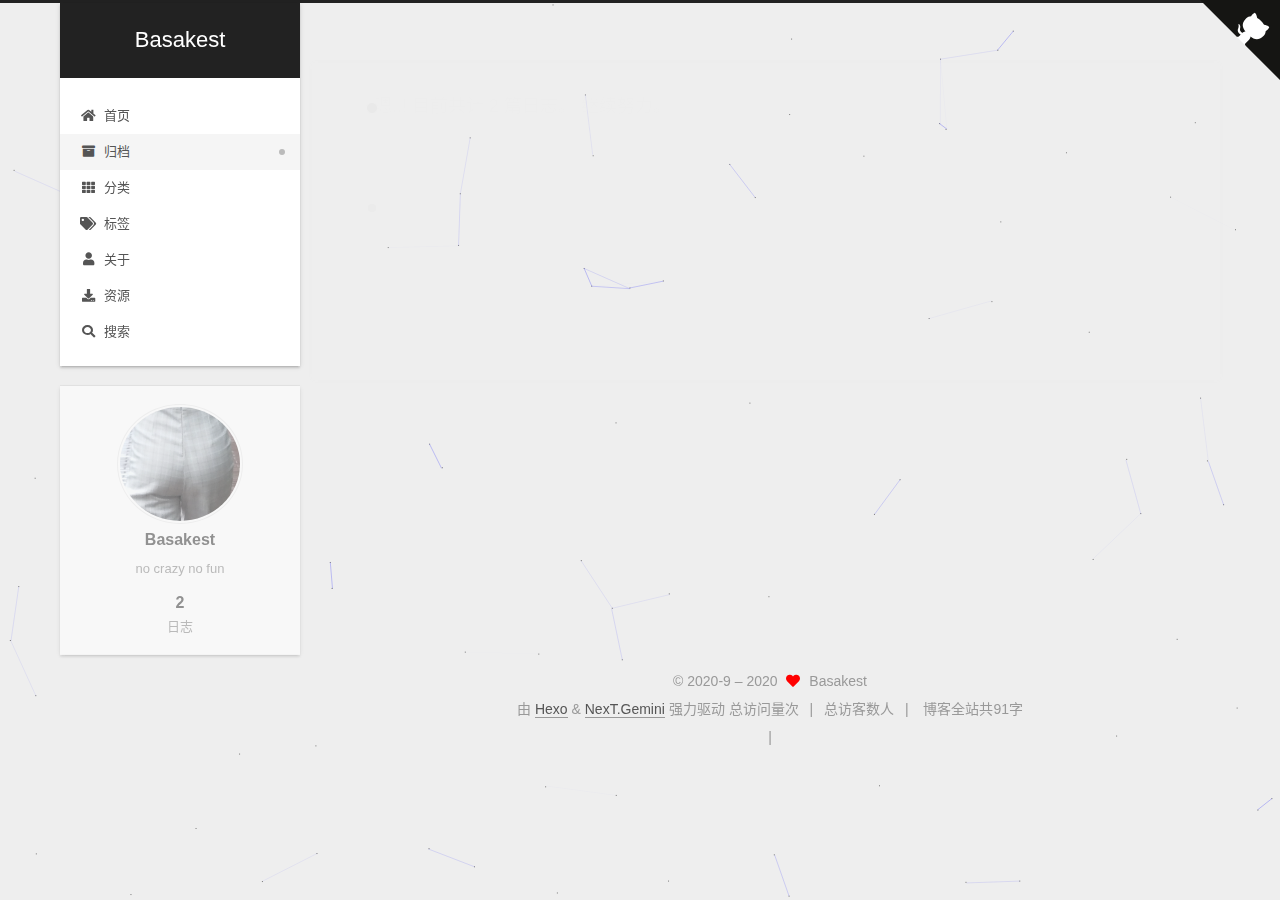
<file: archives/2020/09/index.html>
<!DOCTYPE html>
<html lang="zh-CN">
<head>
  <meta charset="UTF-8">
<meta name="viewport" content="width=device-width, initial-scale=1, maximum-scale=2">
<meta name="theme-color" content="#222">
<meta name="generator" content="Hexo 5.2.0">
  <link rel="apple-touch-icon" sizes="180x180" href="/images/apple-touch-icon-next.png">
  <link rel="icon" type="image/png" sizes="32x32" href="/images/favicon-32x32.png">
  <link rel="icon" type="image/png" sizes="16x16" href="/images/favicon-16x16.png">
  <link rel="mask-icon" href="/images/logo.svg" color="#222">

<link rel="stylesheet" href="/css/main.css">


<link rel="stylesheet" href="/lib/font-awesome/css/all.min.css">
  <link rel="stylesheet" href="/lib/pace/pace-theme-minimal.min.css">
  <script src="/lib/pace/pace.min.js"></script>

<script id="hexo-configurations">
    var NexT = window.NexT || {};
    var CONFIG = {"hostname":"example.com","root":"/","scheme":"Gemini","version":"7.8.0","exturl":false,"sidebar":{"position":"left","display":"post","padding":18,"offset":12,"onmobile":false},"copycode":{"enable":false,"show_result":false,"style":null},"back2top":{"enable":true,"sidebar":false,"scrollpercent":false},"bookmark":{"enable":false,"color":"#222","save":"auto"},"fancybox":false,"mediumzoom":false,"lazyload":false,"pangu":false,"comments":{"style":"tabs","active":null,"storage":true,"lazyload":false,"nav":null},"algolia":{"hits":{"per_page":10},"labels":{"input_placeholder":"Search for Posts","hits_empty":"We didn't find any results for the search: ${query}","hits_stats":"${hits} results found in ${time} ms"}},"localsearch":{"enable":true,"trigger":"manual","top_n_per_article":1,"unescape":false,"preload":false},"motion":{"enable":true,"async":false,"transition":{"post_block":"fadeIn","post_header":"slideDownIn","post_body":"slideDownIn","coll_header":"slideLeftIn","sidebar":"slideUpIn"}},"path":"search.xml"};
  </script>

  <meta name="description" content="no crazy no fun">
<meta property="og:type" content="website">
<meta property="og:title" content="Basakest">
<meta property="og:url" content="http://example.com/archives/2020/09/index.html">
<meta property="og:site_name" content="Basakest">
<meta property="og:description" content="no crazy no fun">
<meta property="og:locale" content="zh_CN">
<meta property="article:author" content="Basakest">
<meta name="twitter:card" content="summary">

<link rel="canonical" href="http://example.com/archives/2020/09/">


<script id="page-configurations">
  // https://hexo.io/docs/variables.html
  CONFIG.page = {
    sidebar: "",
    isHome : false,
    isPost : false,
    lang   : 'zh-CN'
  };
</script>

  <title>归档 | Basakest</title>
  






  <noscript>
  <style>
  .use-motion .brand,
  .use-motion .menu-item,
  .sidebar-inner,
  .use-motion .post-block,
  .use-motion .pagination,
  .use-motion .comments,
  .use-motion .post-header,
  .use-motion .post-body,
  .use-motion .collection-header { opacity: initial; }

  .use-motion .site-title,
  .use-motion .site-subtitle {
    opacity: initial;
    top: initial;
  }

  .use-motion .logo-line-before i { left: initial; }
  .use-motion .logo-line-after i { right: initial; }
  </style>
</noscript>

<link rel="alternate" href="/atom.xml" title="Basakest" type="application/atom+xml">
</head>

<body itemscope itemtype="http://schema.org/WebPage">
  <div class="container use-motion">
    <div class="headband">
      <a target="_blank" rel="noopener" href="https://github.com/basakest" class="github-corner" aria-label="View source on GitHub"><svg width="80" height="80" viewBox="0 0 250 250" style="fill:#151513; color:#fff; position: absolute; top: 0; border: 0; right: 0;" aria-hidden="true"><path d="M0,0 L115,115 L130,115 L142,142 L250,250 L250,0 Z"></path><path d="M128.3,109.0 C113.8,99.7 119.0,89.6 119.0,89.6 C122.0,82.7 120.5,78.6 120.5,78.6 C119.2,72.0 123.4,76.3 123.4,76.3 C127.3,80.9 125.5,87.3 125.5,87.3 C122.9,97.6 130.6,101.9 134.4,103.2" fill="currentColor" style="transform-origin: 130px 106px;" class="octo-arm"></path><path d="M115.0,115.0 C114.9,115.1 118.7,116.5 119.8,115.4 L133.7,101.6 C136.9,99.2 139.9,98.4 142.2,98.6 C133.8,88.0 127.5,74.4 143.8,58.0 C148.5,53.4 154.0,51.2 159.7,51.0 C160.3,49.4 163.2,43.6 171.4,40.1 C171.4,40.1 176.1,42.5 178.8,56.2 C183.1,58.6 187.2,61.8 190.9,65.4 C194.5,69.0 197.7,73.2 200.1,77.6 C213.8,80.2 216.3,84.9 216.3,84.9 C212.7,93.1 206.9,96.0 205.4,96.6 C205.1,102.4 203.0,107.8 198.3,112.5 C181.9,128.9 168.3,122.5 157.7,114.1 C157.9,116.9 156.7,120.9 152.7,124.9 L141.0,136.5 C139.8,137.7 141.6,141.9 141.8,141.8 Z" fill="currentColor" class="octo-body"></path></svg></a><style>.github-corner:hover .octo-arm{animation:octocat-wave 560ms ease-in-out}@keyframes octocat-wave{0%,100%{transform:rotate(0)}20%,60%{transform:rotate(-25deg)}40%,80%{transform:rotate(10deg)}}@media (max-width:500px){.github-corner:hover .octo-arm{animation:none}.github-corner .octo-arm{animation:octocat-wave 560ms ease-in-out}}</style>
    </div>

    <header class="header" itemscope itemtype="http://schema.org/WPHeader">
      <div class="header-inner"><div class="site-brand-container">
  <div class="site-nav-toggle">
    <div class="toggle" aria-label="切换导航栏">
      <span class="toggle-line toggle-line-first"></span>
      <span class="toggle-line toggle-line-middle"></span>
      <span class="toggle-line toggle-line-last"></span>
    </div>
  </div>

  <div class="site-meta">

    <a href="/" class="brand" rel="start">
      <span class="logo-line-before"><i></i></span>
      <h1 class="site-title">Basakest</h1>
      <span class="logo-line-after"><i></i></span>
    </a>
  </div>

  <div class="site-nav-right">
    <div class="toggle popup-trigger">
        <i class="fa fa-search fa-fw fa-lg"></i>
    </div>
  </div>
</div>




<nav class="site-nav">
  <ul id="menu" class="main-menu menu">
        <li class="menu-item menu-item-home">

    <a href="/" rel="section"><i class="fa fa-home fa-fw"></i>首页</a>

  </li>
        <li class="menu-item menu-item-archives">

    <a href="/archives/" rel="section"><i class="fa fa-archive fa-fw"></i>归档</a>

  </li>
        <li class="menu-item menu-item-categories">

    <a href="/categories/" rel="section"><i class="fa fa-th fa-fw"></i>分类</a>

  </li>
        <li class="menu-item menu-item-tags">

    <a href="/tags/" rel="section"><i class="fa fa-tags fa-fw"></i>标签</a>

  </li>
        <li class="menu-item menu-item-about">

    <a href="/about/" rel="section"><i class="fa fa-user fa-fw"></i>关于</a>

  </li>
        <li class="menu-item menu-item-resources">

    <a href="/resources/" rel="section"><i class="fa fa-download fa-fw"></i>资源</a>

  </li>
      <li class="menu-item menu-item-search">
        <a role="button" class="popup-trigger"><i class="fa fa-search fa-fw"></i>搜索
        </a>
      </li>
  </ul>
</nav>



  <div class="search-pop-overlay">
    <div class="popup search-popup">
        <div class="search-header">
  <span class="search-icon">
    <i class="fa fa-search"></i>
  </span>
  <div class="search-input-container">
    <input autocomplete="off" autocapitalize="off"
           placeholder="搜索..." spellcheck="false"
           type="search" class="search-input">
  </div>
  <span class="popup-btn-close">
    <i class="fa fa-times-circle"></i>
  </span>
</div>
<div id="search-result">
  <div id="no-result">
    <i class="fa fa-spinner fa-pulse fa-5x fa-fw"></i>
  </div>
</div>

    </div>
  </div>

</div>
    </header>

    
  <div class="back-to-top">
    <i class="fa fa-arrow-up"></i>
    <span>0%</span>
  </div>


    <main class="main">
      <div class="main-inner">
        <div class="content-wrap">
          

          <div class="content archive">
            

  
  
  
  <div class="post-block">
    <div class="posts-collapse">
      <div class="collection-title">
        <span class="collection-header">嗯..! 目前共计 2 篇日志。 继续努力。</span>
      </div>

      
    <div class="collection-year">
      <span class="collection-header">2020</span>
    </div>

  <article itemscope itemtype="http://schema.org/Article">
    <header class="post-header">

      <div class="post-meta">
        <time itemprop="dateCreated"
              datetime="2020-09-28T08:31:07+08:00"
              content="2020-09-28">
          09-28
        </time>
      </div>

      <div class="post-title">
          <a class="post-title-link" href="/2020/09/28/hello-world/" itemprop="url">
            <span itemprop="name">Hello World</span>
          </a>
      </div>

    </header>
  </article>


    </div>
  </div>
  
  
  

  



          </div>
          

<script>
  window.addEventListener('tabs:register', () => {
    let { activeClass } = CONFIG.comments;
    if (CONFIG.comments.storage) {
      activeClass = localStorage.getItem('comments_active') || activeClass;
    }
    if (activeClass) {
      let activeTab = document.querySelector(`a[href="#comment-${activeClass}"]`);
      if (activeTab) {
        activeTab.click();
      }
    }
  });
  if (CONFIG.comments.storage) {
    window.addEventListener('tabs:click', event => {
      if (!event.target.matches('.tabs-comment .tab-content .tab-pane')) return;
      let commentClass = event.target.classList[1];
      localStorage.setItem('comments_active', commentClass);
    });
  }
</script>

        </div>
          
  
  <div class="toggle sidebar-toggle">
    <span class="toggle-line toggle-line-first"></span>
    <span class="toggle-line toggle-line-middle"></span>
    <span class="toggle-line toggle-line-last"></span>
  </div>

  <aside class="sidebar">
    <div class="sidebar-inner">

      <ul class="sidebar-nav motion-element">
        <li class="sidebar-nav-toc">
          文章目录
        </li>
        <li class="sidebar-nav-overview">
          站点概览
        </li>
      </ul>

      <!--noindex-->
      <div class="post-toc-wrap sidebar-panel">
      </div>
      <!--/noindex-->

      <div class="site-overview-wrap sidebar-panel">
        <div class="site-author motion-element" itemprop="author" itemscope itemtype="http://schema.org/Person">
    <img class="site-author-image" itemprop="image" alt="Basakest"
      src="/images/avatar.jpg">
  <p class="site-author-name" itemprop="name">Basakest</p>
  <div class="site-description" itemprop="description">no crazy no fun</div>
</div>
<div class="site-state-wrap motion-element">
  <nav class="site-state">
      <div class="site-state-item site-state-posts">
          <a href="/archives/">
        
          <span class="site-state-item-count">2</span>
          <span class="site-state-item-name">日志</span>
        </a>
      </div>
  </nav>
</div>



      </div>

    </div>
  </aside>
  <div id="sidebar-dimmer"></div>


      </div>
    </main>

    <footer class="footer">
      <div class="footer-inner">
        

        

<div class="copyright">
  
  &copy; 2020-9 – 
  <span itemprop="copyrightYear">2020</span>
  <span class="with-love">
    <i class="fa fa-heart"></i>
  </span>
  <span class="author" itemprop="copyrightHolder">Basakest</span>
</div>
  <div class="powered-by">由 <a href="https://hexo.io/" class="theme-link" rel="noopener" target="_blank">Hexo</a> & <a href="https://theme-next.org/" class="theme-link" rel="noopener" target="_blank">NexT.Gemini</a> 强力驱动
  </div>


    <script async src="//dn-lbstatics.qbox.me/busuanzi/2.3/busuanzi.pure.mini.js"></script>

    <span id="busuanzi_container_site_pv">总访问量<span id="busuanzi_value_site_pv"></span>次</span>
    <span class="post-meta-divider">|</span>
    <span id="busuanzi_container_site_uv">总访客数<span id="busuanzi_value_site_uv"></span>人</span>
    <span class="post-meta-divider">|</span>
<!-- 不蒜子计数初始值纠正 -->
<script>
$(document).ready(function() {

    var int = setInterval(fixCount, 50);  // 50ms周期检测函数
    var countOffset = 20000;  // 初始化首次数据

    function fixCount() {
       if (document.getElementById("busuanzi_container_site_pv").style.display != "none")
        {
            $("#busuanzi_value_site_pv").html(parseInt($("#busuanzi_value_site_pv").html()) + countOffset);
            clearInterval(int);
        }
        if ($("#busuanzi_container_site_pv").css("display") != "none")
        {
            $("#busuanzi_value_site_uv").html(parseInt($("#busuanzi_value_site_uv").html()) + countOffset); // 加上初始数据
            clearInterval(int); // 停止检测
        }
    }

});
</script>


<div class="theme-info">
  <div class="powered-by"></div>
  <span class="post-count">博客全站共91字</span>
</div>


        
<div class="busuanzi-count">
  <script async src="https://busuanzi.ibruce.info/busuanzi/2.3/busuanzi.pure.mini.js"></script>
    <span class="post-meta-item" id="busuanzi_container_site_uv" style="display: none;">
      <span class="post-meta-item-icon">
        <i class="fa fa-user"></i>
      </span>
      <span class="site-uv" title="总访客量">
        <span id="busuanzi_value_site_uv"></span>
      </span>
    </span>
    <span class="post-meta-divider">|</span>
    <span class="post-meta-item" id="busuanzi_container_site_pv" style="display: none;">
      <span class="post-meta-item-icon">
        <i class="fa fa-eye"></i>
      </span>
      <span class="site-pv" title="总访问量">
        <span id="busuanzi_value_site_pv"></span>
      </span>
    </span>
</div>








      </div>
    </footer>
  </div>

  
  
  <script color='0,0,255' opacity='0.5' zIndex='-1' count='99' src="/lib/canvas-nest/canvas-nest.min.js"></script>
  <script src="/lib/anime.min.js"></script>
  <script src="/lib/velocity/velocity.min.js"></script>
  <script src="/lib/velocity/velocity.ui.min.js"></script>

<script src="/js/utils.js"></script>

<script src="/js/motion.js"></script>


<script src="/js/schemes/pisces.js"></script>


<script src="/js/next-boot.js"></script>




  




  
<script src="/js/local-search.js"></script>













  

  

  


</body>
</html>
</file>
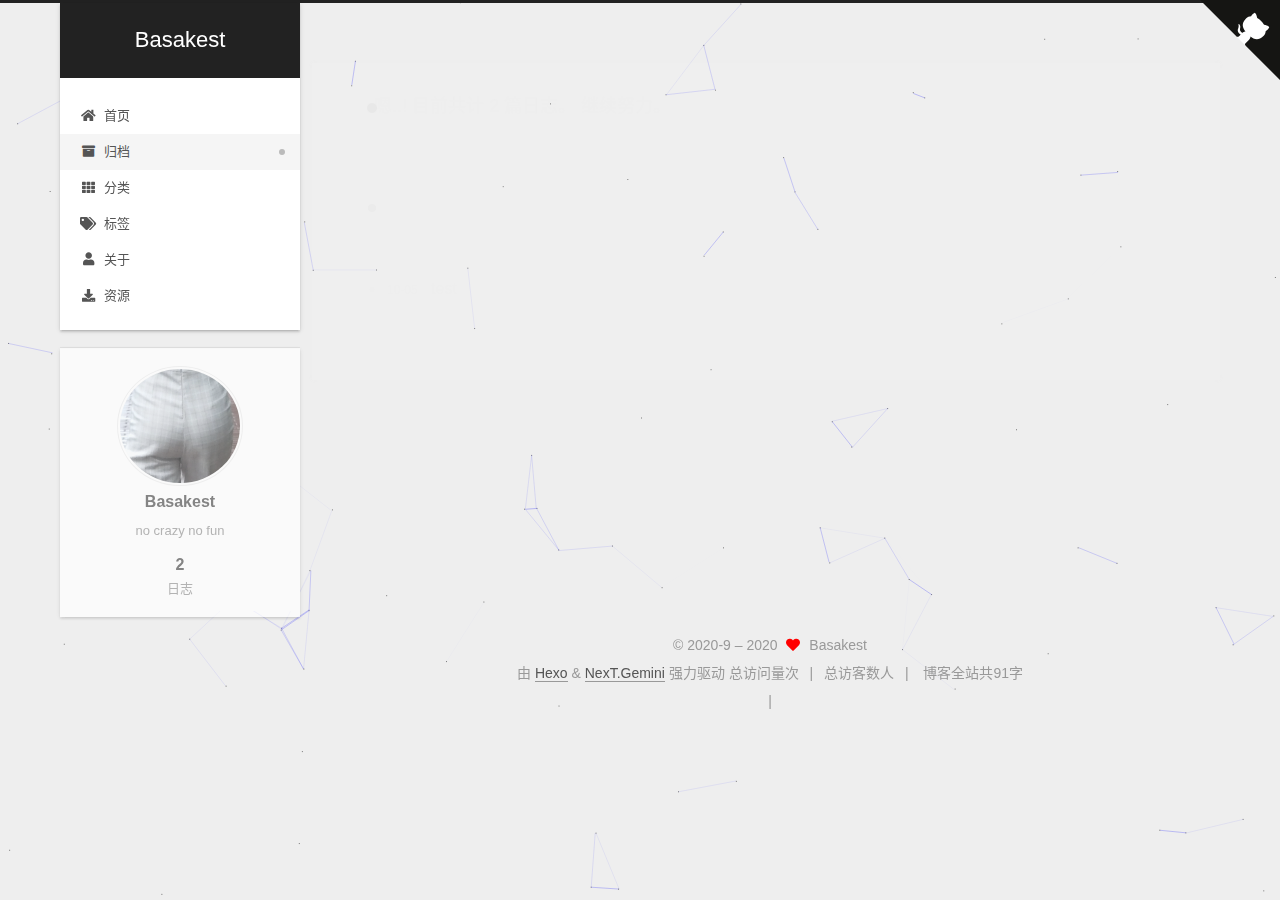
<file: archives/2020/10/index.html>
<!DOCTYPE html>
<html lang="zh-CN">
<head>
  <meta charset="UTF-8">
<meta name="viewport" content="width=device-width, initial-scale=1, maximum-scale=2">
<meta name="theme-color" content="#222">
<meta name="generator" content="Hexo 5.2.0">
  <link rel="apple-touch-icon" sizes="180x180" href="/images/apple-touch-icon-next.png">
  <link rel="icon" type="image/png" sizes="32x32" href="/images/favicon-32x32.png">
  <link rel="icon" type="image/png" sizes="16x16" href="/images/favicon-16x16.png">
  <link rel="mask-icon" href="/images/logo.svg" color="#222">

<link rel="stylesheet" href="/css/main.css">


<link rel="stylesheet" href="/lib/font-awesome/css/all.min.css">
  <link rel="stylesheet" href="/lib/pace/pace-theme-minimal.min.css">
  <script src="/lib/pace/pace.min.js"></script>

<script id="hexo-configurations">
    var NexT = window.NexT || {};
    var CONFIG = {"hostname":"example.com","root":"/","scheme":"Gemini","version":"7.8.0","exturl":false,"sidebar":{"position":"left","display":"post","padding":18,"offset":12,"onmobile":false},"copycode":{"enable":false,"show_result":false,"style":null},"back2top":{"enable":true,"sidebar":false,"scrollpercent":false},"bookmark":{"enable":false,"color":"#222","save":"auto"},"fancybox":false,"mediumzoom":false,"lazyload":false,"pangu":false,"comments":{"style":"tabs","active":null,"storage":true,"lazyload":false,"nav":null},"algolia":{"hits":{"per_page":10},"labels":{"input_placeholder":"Search for Posts","hits_empty":"We didn't find any results for the search: ${query}","hits_stats":"${hits} results found in ${time} ms"}},"localsearch":{"enable":false,"trigger":"auto","top_n_per_article":1,"unescape":false,"preload":false},"motion":{"enable":true,"async":false,"transition":{"post_block":"fadeIn","post_header":"slideDownIn","post_body":"slideDownIn","coll_header":"slideLeftIn","sidebar":"slideUpIn"}}};
  </script>

  <meta name="description" content="no crazy no fun">
<meta property="og:type" content="website">
<meta property="og:title" content="Basakest">
<meta property="og:url" content="http://example.com/archives/2020/10/index.html">
<meta property="og:site_name" content="Basakest">
<meta property="og:description" content="no crazy no fun">
<meta property="og:locale" content="zh_CN">
<meta property="article:author" content="Basakest">
<meta name="twitter:card" content="summary">

<link rel="canonical" href="http://example.com/archives/2020/10/">


<script id="page-configurations">
  // https://hexo.io/docs/variables.html
  CONFIG.page = {
    sidebar: "",
    isHome : false,
    isPost : false,
    lang   : 'zh-CN'
  };
</script>

  <title>归档 | Basakest</title>
  






  <noscript>
  <style>
  .use-motion .brand,
  .use-motion .menu-item,
  .sidebar-inner,
  .use-motion .post-block,
  .use-motion .pagination,
  .use-motion .comments,
  .use-motion .post-header,
  .use-motion .post-body,
  .use-motion .collection-header { opacity: initial; }

  .use-motion .site-title,
  .use-motion .site-subtitle {
    opacity: initial;
    top: initial;
  }

  .use-motion .logo-line-before i { left: initial; }
  .use-motion .logo-line-after i { right: initial; }
  </style>
</noscript>

</head>

<body itemscope itemtype="http://schema.org/WebPage">
  <div class="container use-motion">
    <div class="headband">
      <a target="_blank" rel="noopener" href="https://your-url" class="github-corner" aria-label="View source on GitHub"><svg width="80" height="80" viewBox="0 0 250 250" style="fill:#151513; color:#fff; position: absolute; top: 0; border: 0; right: 0;" aria-hidden="true"><path d="M0,0 L115,115 L130,115 L142,142 L250,250 L250,0 Z"></path><path d="M128.3,109.0 C113.8,99.7 119.0,89.6 119.0,89.6 C122.0,82.7 120.5,78.6 120.5,78.6 C119.2,72.0 123.4,76.3 123.4,76.3 C127.3,80.9 125.5,87.3 125.5,87.3 C122.9,97.6 130.6,101.9 134.4,103.2" fill="currentColor" style="transform-origin: 130px 106px;" class="octo-arm"></path><path d="M115.0,115.0 C114.9,115.1 118.7,116.5 119.8,115.4 L133.7,101.6 C136.9,99.2 139.9,98.4 142.2,98.6 C133.8,88.0 127.5,74.4 143.8,58.0 C148.5,53.4 154.0,51.2 159.7,51.0 C160.3,49.4 163.2,43.6 171.4,40.1 C171.4,40.1 176.1,42.5 178.8,56.2 C183.1,58.6 187.2,61.8 190.9,65.4 C194.5,69.0 197.7,73.2 200.1,77.6 C213.8,80.2 216.3,84.9 216.3,84.9 C212.7,93.1 206.9,96.0 205.4,96.6 C205.1,102.4 203.0,107.8 198.3,112.5 C181.9,128.9 168.3,122.5 157.7,114.1 C157.9,116.9 156.7,120.9 152.7,124.9 L141.0,136.5 C139.8,137.7 141.6,141.9 141.8,141.8 Z" fill="currentColor" class="octo-body"></path></svg></a><style>.github-corner:hover .octo-arm{animation:octocat-wave 560ms ease-in-out}@keyframes octocat-wave{0%,100%{transform:rotate(0)}20%,60%{transform:rotate(-25deg)}40%,80%{transform:rotate(10deg)}}@media (max-width:500px){.github-corner:hover .octo-arm{animation:none}.github-corner .octo-arm{animation:octocat-wave 560ms ease-in-out}}</style>
    </div>

    <header class="header" itemscope itemtype="http://schema.org/WPHeader">
      <div class="header-inner"><div class="site-brand-container">
  <div class="site-nav-toggle">
    <div class="toggle" aria-label="切换导航栏">
      <span class="toggle-line toggle-line-first"></span>
      <span class="toggle-line toggle-line-middle"></span>
      <span class="toggle-line toggle-line-last"></span>
    </div>
  </div>

  <div class="site-meta">

    <a href="/" class="brand" rel="start">
      <span class="logo-line-before"><i></i></span>
      <h1 class="site-title">Basakest</h1>
      <span class="logo-line-after"><i></i></span>
    </a>
  </div>

  <div class="site-nav-right">
    <div class="toggle popup-trigger">
    </div>
  </div>
</div>




<nav class="site-nav">
  <ul id="menu" class="main-menu menu">
        <li class="menu-item menu-item-home">

    <a href="/" rel="section"><i class="fa fa-home fa-fw"></i>首页</a>

  </li>
        <li class="menu-item menu-item-archives">

    <a href="/archives/" rel="section"><i class="fa fa-archive fa-fw"></i>归档</a>

  </li>
        <li class="menu-item menu-item-categories">

    <a href="/categories/" rel="section"><i class="fa fa-th fa-fw"></i>分类</a>

  </li>
        <li class="menu-item menu-item-tags">

    <a href="/tags/" rel="section"><i class="fa fa-tags fa-fw"></i>标签</a>

  </li>
        <li class="menu-item menu-item-about">

    <a href="/about/" rel="section"><i class="fa fa-user fa-fw"></i>关于</a>

  </li>
        <li class="menu-item menu-item-resources">

    <a href="/resources/" rel="section"><i class="fa fa-download fa-fw"></i>资源</a>

  </li>
  </ul>
</nav>




</div>
    </header>

    
  <div class="back-to-top">
    <i class="fa fa-arrow-up"></i>
    <span>0%</span>
  </div>


    <main class="main">
      <div class="main-inner">
        <div class="content-wrap">
          

          <div class="content archive">
            

  
  
  
  <div class="post-block">
    <div class="posts-collapse">
      <div class="collection-title">
        <span class="collection-header">嗯..! 目前共计 2 篇日志。 继续努力。</span>
      </div>

      
    <div class="collection-year">
      <span class="collection-header">2020</span>
    </div>

  <article itemscope itemtype="http://schema.org/Article">
    <header class="post-header">

      <div class="post-meta">
        <time itemprop="dateCreated"
              datetime="2020-10-05T16:48:42+08:00"
              content="2020-10-05">
          10-05
        </time>
      </div>

      <div class="post-title">
          <a class="post-title-link" href="/2020/10/05/test/" itemprop="url">
            <span itemprop="name">test</span>
          </a>
      </div>

    </header>
  </article>


    </div>
  </div>
  
  
  

  



          </div>
          

<script>
  window.addEventListener('tabs:register', () => {
    let { activeClass } = CONFIG.comments;
    if (CONFIG.comments.storage) {
      activeClass = localStorage.getItem('comments_active') || activeClass;
    }
    if (activeClass) {
      let activeTab = document.querySelector(`a[href="#comment-${activeClass}"]`);
      if (activeTab) {
        activeTab.click();
      }
    }
  });
  if (CONFIG.comments.storage) {
    window.addEventListener('tabs:click', event => {
      if (!event.target.matches('.tabs-comment .tab-content .tab-pane')) return;
      let commentClass = event.target.classList[1];
      localStorage.setItem('comments_active', commentClass);
    });
  }
</script>

        </div>
          
  
  <div class="toggle sidebar-toggle">
    <span class="toggle-line toggle-line-first"></span>
    <span class="toggle-line toggle-line-middle"></span>
    <span class="toggle-line toggle-line-last"></span>
  </div>

  <aside class="sidebar">
    <div class="sidebar-inner">

      <ul class="sidebar-nav motion-element">
        <li class="sidebar-nav-toc">
          文章目录
        </li>
        <li class="sidebar-nav-overview">
          站点概览
        </li>
      </ul>

      <!--noindex-->
      <div class="post-toc-wrap sidebar-panel">
      </div>
      <!--/noindex-->

      <div class="site-overview-wrap sidebar-panel">
        <div class="site-author motion-element" itemprop="author" itemscope itemtype="http://schema.org/Person">
    <img class="site-author-image" itemprop="image" alt="Basakest"
      src="/images/avatar.jpg">
  <p class="site-author-name" itemprop="name">Basakest</p>
  <div class="site-description" itemprop="description">no crazy no fun</div>
</div>
<div class="site-state-wrap motion-element">
  <nav class="site-state">
      <div class="site-state-item site-state-posts">
          <a href="/archives/">
        
          <span class="site-state-item-count">2</span>
          <span class="site-state-item-name">日志</span>
        </a>
      </div>
  </nav>
</div>



      </div>

    </div>
  </aside>
  <div id="sidebar-dimmer"></div>


      </div>
    </main>

    <footer class="footer">
      <div class="footer-inner">
        

        

<div class="copyright">
  
  &copy; 2020-9 – 
  <span itemprop="copyrightYear">2020</span>
  <span class="with-love">
    <i class="fa fa-heart"></i>
  </span>
  <span class="author" itemprop="copyrightHolder">Basakest</span>
</div>
  <div class="powered-by">由 <a href="https://hexo.io/" class="theme-link" rel="noopener" target="_blank">Hexo</a> & <a href="https://theme-next.org/" class="theme-link" rel="noopener" target="_blank">NexT.Gemini</a> 强力驱动
  </div>


    <script async src="//dn-lbstatics.qbox.me/busuanzi/2.3/busuanzi.pure.mini.js"></script>

    <span id="busuanzi_container_site_pv">总访问量<span id="busuanzi_value_site_pv"></span>次</span>
    <span class="post-meta-divider">|</span>
    <span id="busuanzi_container_site_uv">总访客数<span id="busuanzi_value_site_uv"></span>人</span>
    <span class="post-meta-divider">|</span>
<!-- 不蒜子计数初始值纠正 -->
<script>
$(document).ready(function() {

    var int = setInterval(fixCount, 50);  // 50ms周期检测函数
    var countOffset = 20000;  // 初始化首次数据

    function fixCount() {
       if (document.getElementById("busuanzi_container_site_pv").style.display != "none")
        {
            $("#busuanzi_value_site_pv").html(parseInt($("#busuanzi_value_site_pv").html()) + countOffset);
            clearInterval(int);
        }
        if ($("#busuanzi_container_site_pv").css("display") != "none")
        {
            $("#busuanzi_value_site_uv").html(parseInt($("#busuanzi_value_site_uv").html()) + countOffset); // 加上初始数据
            clearInterval(int); // 停止检测
        }
    }

});
</script>


<div class="theme-info">
  <div class="powered-by"></div>
  <span class="post-count">博客全站共91字</span>
</div>


        
<div class="busuanzi-count">
  <script async src="https://busuanzi.ibruce.info/busuanzi/2.3/busuanzi.pure.mini.js"></script>
    <span class="post-meta-item" id="busuanzi_container_site_uv" style="display: none;">
      <span class="post-meta-item-icon">
        <i class="fa fa-user"></i>
      </span>
      <span class="site-uv" title="总访客量">
        <span id="busuanzi_value_site_uv"></span>
      </span>
    </span>
    <span class="post-meta-divider">|</span>
    <span class="post-meta-item" id="busuanzi_container_site_pv" style="display: none;">
      <span class="post-meta-item-icon">
        <i class="fa fa-eye"></i>
      </span>
      <span class="site-pv" title="总访问量">
        <span id="busuanzi_value_site_pv"></span>
      </span>
    </span>
</div>








      </div>
    </footer>
  </div>

  
  
  <script color='0,0,255' opacity='0.5' zIndex='-1' count='99' src="/lib/canvas-nest/canvas-nest.min.js"></script>
  <script src="/lib/anime.min.js"></script>
  <script src="/lib/velocity/velocity.min.js"></script>
  <script src="/lib/velocity/velocity.ui.min.js"></script>

<script src="/js/utils.js"></script>

<script src="/js/motion.js"></script>


<script src="/js/schemes/pisces.js"></script>


<script src="/js/next-boot.js"></script>




  















  

  


</body>
</html>
</file>
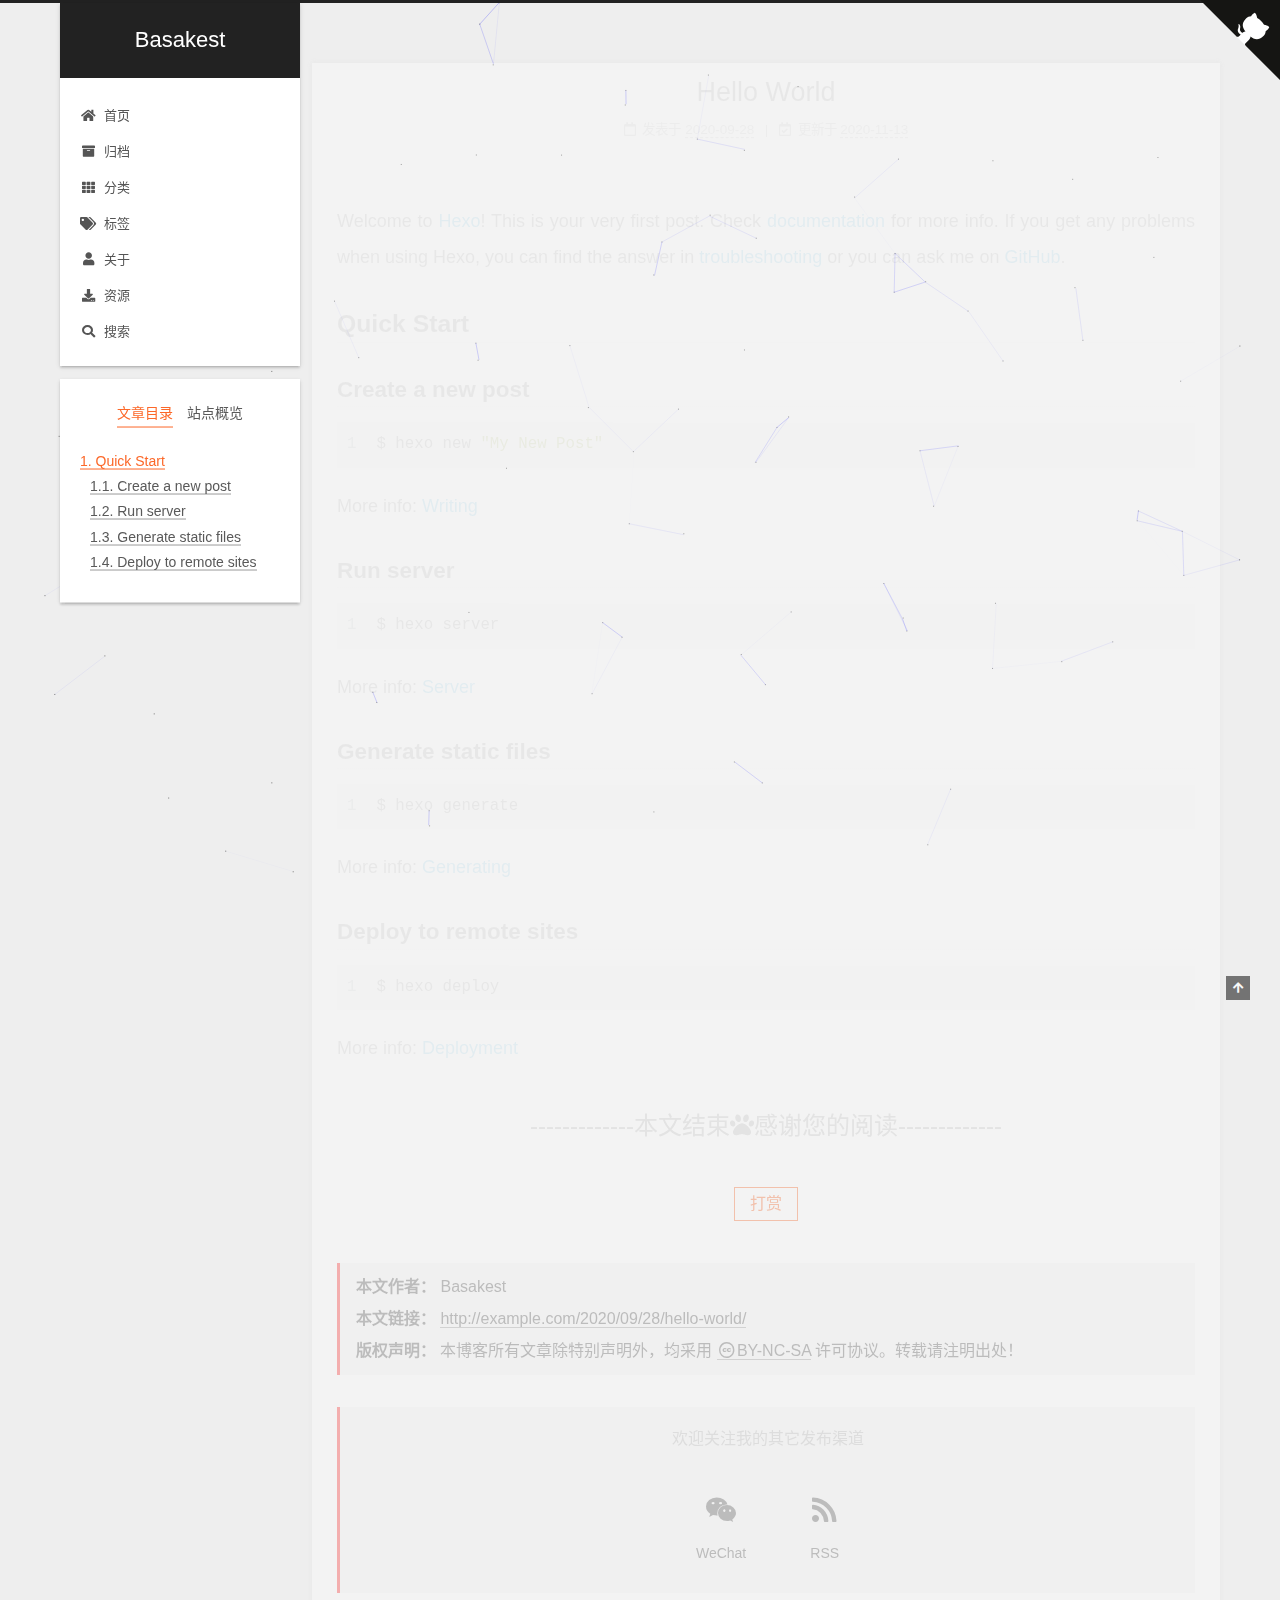
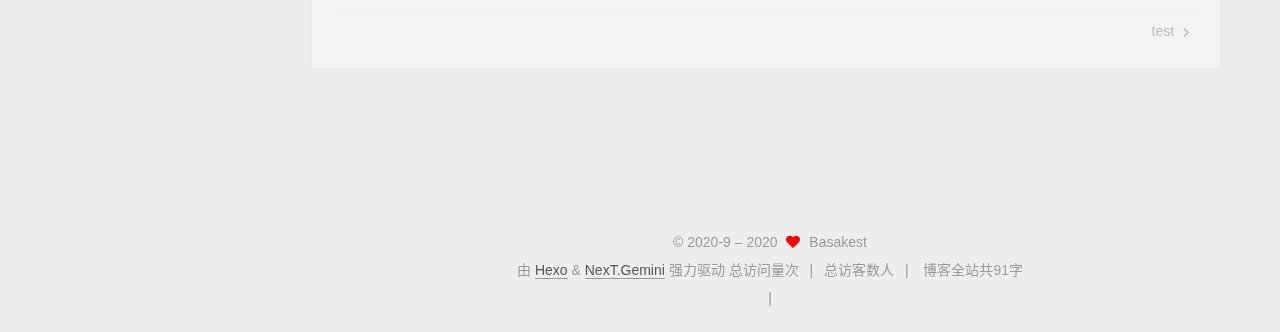
<file: 2020/09/28/hello-world/index.html>
<!DOCTYPE html>
<html lang="zh-CN">
<head>
  <meta charset="UTF-8">
<meta name="viewport" content="width=device-width, initial-scale=1, maximum-scale=2">
<meta name="theme-color" content="#222">
<meta name="generator" content="Hexo 5.2.0">
  <link rel="apple-touch-icon" sizes="180x180" href="/images/apple-touch-icon-next.png">
  <link rel="icon" type="image/png" sizes="32x32" href="/images/favicon-32x32.png">
  <link rel="icon" type="image/png" sizes="16x16" href="/images/favicon-16x16.png">
  <link rel="mask-icon" href="/images/logo.svg" color="#222">

<link rel="stylesheet" href="/css/main.css">


<link rel="stylesheet" href="/lib/font-awesome/css/all.min.css">
  <link rel="stylesheet" href="/lib/pace/pace-theme-minimal.min.css">
  <script src="/lib/pace/pace.min.js"></script>

<script id="hexo-configurations">
    var NexT = window.NexT || {};
    var CONFIG = {"hostname":"example.com","root":"/","scheme":"Gemini","version":"7.8.0","exturl":false,"sidebar":{"position":"left","display":"post","padding":18,"offset":12,"onmobile":false},"copycode":{"enable":false,"show_result":false,"style":null},"back2top":{"enable":true,"sidebar":false,"scrollpercent":false},"bookmark":{"enable":false,"color":"#222","save":"auto"},"fancybox":false,"mediumzoom":false,"lazyload":false,"pangu":false,"comments":{"style":"tabs","active":null,"storage":true,"lazyload":false,"nav":null},"algolia":{"hits":{"per_page":10},"labels":{"input_placeholder":"Search for Posts","hits_empty":"We didn't find any results for the search: ${query}","hits_stats":"${hits} results found in ${time} ms"}},"localsearch":{"enable":true,"trigger":"manual","top_n_per_article":1,"unescape":false,"preload":false},"motion":{"enable":true,"async":false,"transition":{"post_block":"fadeIn","post_header":"slideDownIn","post_body":"slideDownIn","coll_header":"slideLeftIn","sidebar":"slideUpIn"}},"path":"search.xml"};
  </script>

  <meta name="description" content="Welcome to Hexo! This is your very first post. Check documentation for more info. If you get any problems when using Hexo, you can find the answer in troubleshooting or you can ask me on GitHub. Quick">
<meta property="og:type" content="article">
<meta property="og:title" content="Hello World">
<meta property="og:url" content="http://example.com/2020/09/28/hello-world/index.html">
<meta property="og:site_name" content="Basakest">
<meta property="og:description" content="Welcome to Hexo! This is your very first post. Check documentation for more info. If you get any problems when using Hexo, you can find the answer in troubleshooting or you can ask me on GitHub. Quick">
<meta property="og:locale" content="zh_CN">
<meta property="article:published_time" content="2020-09-28T00:31:07.064Z">
<meta property="article:modified_time" content="2020-11-13T05:43:31.154Z">
<meta property="article:author" content="Basakest">
<meta name="twitter:card" content="summary">

<link rel="canonical" href="http://example.com/2020/09/28/hello-world/">


<script id="page-configurations">
  // https://hexo.io/docs/variables.html
  CONFIG.page = {
    sidebar: "",
    isHome : false,
    isPost : true,
    lang   : 'zh-CN'
  };
</script>

  <title>Hello World | Basakest</title>
  






  <noscript>
  <style>
  .use-motion .brand,
  .use-motion .menu-item,
  .sidebar-inner,
  .use-motion .post-block,
  .use-motion .pagination,
  .use-motion .comments,
  .use-motion .post-header,
  .use-motion .post-body,
  .use-motion .collection-header { opacity: initial; }

  .use-motion .site-title,
  .use-motion .site-subtitle {
    opacity: initial;
    top: initial;
  }

  .use-motion .logo-line-before i { left: initial; }
  .use-motion .logo-line-after i { right: initial; }
  </style>
</noscript>

<link rel="alternate" href="/atom.xml" title="Basakest" type="application/atom+xml">
</head>

<body itemscope itemtype="http://schema.org/WebPage">
  <div class="container use-motion">
    <div class="headband">
      <a target="_blank" rel="noopener" href="https://github.com/basakest" class="github-corner" aria-label="View source on GitHub"><svg width="80" height="80" viewBox="0 0 250 250" style="fill:#151513; color:#fff; position: absolute; top: 0; border: 0; right: 0;" aria-hidden="true"><path d="M0,0 L115,115 L130,115 L142,142 L250,250 L250,0 Z"></path><path d="M128.3,109.0 C113.8,99.7 119.0,89.6 119.0,89.6 C122.0,82.7 120.5,78.6 120.5,78.6 C119.2,72.0 123.4,76.3 123.4,76.3 C127.3,80.9 125.5,87.3 125.5,87.3 C122.9,97.6 130.6,101.9 134.4,103.2" fill="currentColor" style="transform-origin: 130px 106px;" class="octo-arm"></path><path d="M115.0,115.0 C114.9,115.1 118.7,116.5 119.8,115.4 L133.7,101.6 C136.9,99.2 139.9,98.4 142.2,98.6 C133.8,88.0 127.5,74.4 143.8,58.0 C148.5,53.4 154.0,51.2 159.7,51.0 C160.3,49.4 163.2,43.6 171.4,40.1 C171.4,40.1 176.1,42.5 178.8,56.2 C183.1,58.6 187.2,61.8 190.9,65.4 C194.5,69.0 197.7,73.2 200.1,77.6 C213.8,80.2 216.3,84.9 216.3,84.9 C212.7,93.1 206.9,96.0 205.4,96.6 C205.1,102.4 203.0,107.8 198.3,112.5 C181.9,128.9 168.3,122.5 157.7,114.1 C157.9,116.9 156.7,120.9 152.7,124.9 L141.0,136.5 C139.8,137.7 141.6,141.9 141.8,141.8 Z" fill="currentColor" class="octo-body"></path></svg></a><style>.github-corner:hover .octo-arm{animation:octocat-wave 560ms ease-in-out}@keyframes octocat-wave{0%,100%{transform:rotate(0)}20%,60%{transform:rotate(-25deg)}40%,80%{transform:rotate(10deg)}}@media (max-width:500px){.github-corner:hover .octo-arm{animation:none}.github-corner .octo-arm{animation:octocat-wave 560ms ease-in-out}}</style>
    </div>

    <header class="header" itemscope itemtype="http://schema.org/WPHeader">
      <div class="header-inner"><div class="site-brand-container">
  <div class="site-nav-toggle">
    <div class="toggle" aria-label="切换导航栏">
      <span class="toggle-line toggle-line-first"></span>
      <span class="toggle-line toggle-line-middle"></span>
      <span class="toggle-line toggle-line-last"></span>
    </div>
  </div>

  <div class="site-meta">

    <a href="/" class="brand" rel="start">
      <span class="logo-line-before"><i></i></span>
      <h1 class="site-title">Basakest</h1>
      <span class="logo-line-after"><i></i></span>
    </a>
  </div>

  <div class="site-nav-right">
    <div class="toggle popup-trigger">
        <i class="fa fa-search fa-fw fa-lg"></i>
    </div>
  </div>
</div>




<nav class="site-nav">
  <ul id="menu" class="main-menu menu">
        <li class="menu-item menu-item-home">

    <a href="/" rel="section"><i class="fa fa-home fa-fw"></i>首页</a>

  </li>
        <li class="menu-item menu-item-archives">

    <a href="/archives/" rel="section"><i class="fa fa-archive fa-fw"></i>归档</a>

  </li>
        <li class="menu-item menu-item-categories">

    <a href="/categories/" rel="section"><i class="fa fa-th fa-fw"></i>分类</a>

  </li>
        <li class="menu-item menu-item-tags">

    <a href="/tags/" rel="section"><i class="fa fa-tags fa-fw"></i>标签</a>

  </li>
        <li class="menu-item menu-item-about">

    <a href="/about/" rel="section"><i class="fa fa-user fa-fw"></i>关于</a>

  </li>
        <li class="menu-item menu-item-resources">

    <a href="/resources/" rel="section"><i class="fa fa-download fa-fw"></i>资源</a>

  </li>
      <li class="menu-item menu-item-search">
        <a role="button" class="popup-trigger"><i class="fa fa-search fa-fw"></i>搜索
        </a>
      </li>
  </ul>
</nav>



  <div class="search-pop-overlay">
    <div class="popup search-popup">
        <div class="search-header">
  <span class="search-icon">
    <i class="fa fa-search"></i>
  </span>
  <div class="search-input-container">
    <input autocomplete="off" autocapitalize="off"
           placeholder="搜索..." spellcheck="false"
           type="search" class="search-input">
  </div>
  <span class="popup-btn-close">
    <i class="fa fa-times-circle"></i>
  </span>
</div>
<div id="search-result">
  <div id="no-result">
    <i class="fa fa-spinner fa-pulse fa-5x fa-fw"></i>
  </div>
</div>

    </div>
  </div>

</div>
    </header>

    
  <div class="back-to-top">
    <i class="fa fa-arrow-up"></i>
    <span>0%</span>
  </div>


    <main class="main">
      <div class="main-inner">
        <div class="content-wrap">
          

          <div class="content post posts-expand">
            

    
  
  
  <article itemscope itemtype="http://schema.org/Article" class="post-block" lang="zh-CN">
    <link itemprop="mainEntityOfPage" href="http://example.com/2020/09/28/hello-world/">

    <span hidden itemprop="author" itemscope itemtype="http://schema.org/Person">
      <meta itemprop="image" content="/images/avatar.jpg">
      <meta itemprop="name" content="Basakest">
      <meta itemprop="description" content="no crazy no fun">
    </span>

    <span hidden itemprop="publisher" itemscope itemtype="http://schema.org/Organization">
      <meta itemprop="name" content="Basakest">
    </span>
      <header class="post-header">
        <h1 class="post-title" itemprop="name headline">
          Hello World
        </h1>

        <div class="post-meta">

          
            <span class="post-meta-item">
              <span class="post-meta-item-icon">
                <i class="far fa-calendar"></i>
              </span>
              <span class="post-meta-item-text">发表于</span>

              <time title="创建时间：2020-09-28 08:31:07" itemprop="dateCreated datePublished" datetime="2020-09-28T08:31:07+08:00">2020-09-28</time>
            </span>
              <span class="post-meta-item">
                <span class="post-meta-item-icon">
                  <i class="far fa-calendar-check"></i>
                </span>
                <span class="post-meta-item-text">更新于</span>
                <time title="修改时间：2020-11-13 13:43:31" itemprop="dateModified" datetime="2020-11-13T13:43:31+08:00">2020-11-13</time>
              </span>

          
            <span class="post-meta-item" title="阅读次数" id="busuanzi_container_page_pv" style="display: none;">
              <span class="post-meta-item-icon">
                <i class="fa fa-eye"></i>
              </span>
              <span class="post-meta-item-text">阅读次数：</span>
              <span id="busuanzi_value_page_pv"></span>
            </span>

        </div>
      </header>

    
    
    
    <div class="post-body" itemprop="articleBody">

      
        <p>Welcome to <a target="_blank" rel="noopener" href="https://hexo.io/">Hexo</a>! This is your very first post. Check <a target="_blank" rel="noopener" href="https://hexo.io/docs/">documentation</a> for more info. If you get any problems when using Hexo, you can find the answer in <a target="_blank" rel="noopener" href="https://hexo.io/docs/troubleshooting.html">troubleshooting</a> or you can ask me on <a target="_blank" rel="noopener" href="https://github.com/hexojs/hexo/issues">GitHub</a>.</p>
<h2 id="Quick-Start"><a href="#Quick-Start" class="headerlink" title="Quick Start"></a>Quick Start</h2><h3 id="Create-a-new-post"><a href="#Create-a-new-post" class="headerlink" title="Create a new post"></a>Create a new post</h3><figure class="highlight bash"><table><tr><td class="gutter"><pre><span class="line">1</span><br></pre></td><td class="code"><pre><span class="line">$ hexo new <span class="string">&quot;My New Post&quot;</span></span><br></pre></td></tr></table></figure>

<p>More info: <a target="_blank" rel="noopener" href="https://hexo.io/docs/writing.html">Writing</a></p>
<h3 id="Run-server"><a href="#Run-server" class="headerlink" title="Run server"></a>Run server</h3><figure class="highlight bash"><table><tr><td class="gutter"><pre><span class="line">1</span><br></pre></td><td class="code"><pre><span class="line">$ hexo server</span><br></pre></td></tr></table></figure>

<p>More info: <a target="_blank" rel="noopener" href="https://hexo.io/docs/server.html">Server</a></p>
<h3 id="Generate-static-files"><a href="#Generate-static-files" class="headerlink" title="Generate static files"></a>Generate static files</h3><figure class="highlight bash"><table><tr><td class="gutter"><pre><span class="line">1</span><br></pre></td><td class="code"><pre><span class="line">$ hexo generate</span><br></pre></td></tr></table></figure>

<p>More info: <a target="_blank" rel="noopener" href="https://hexo.io/docs/generating.html">Generating</a></p>
<h3 id="Deploy-to-remote-sites"><a href="#Deploy-to-remote-sites" class="headerlink" title="Deploy to remote sites"></a>Deploy to remote sites</h3><figure class="highlight bash"><table><tr><td class="gutter"><pre><span class="line">1</span><br></pre></td><td class="code"><pre><span class="line">$ hexo deploy</span><br></pre></td></tr></table></figure>

<p>More info: <a target="_blank" rel="noopener" href="https://hexo.io/docs/one-command-deployment.html">Deployment</a></p>

    </div>

    
    
    

    
      <div>
        <div>
    
        <div style="text-align:center;color: #ccc;font-size:24px;">-------------本文结束<i class="fa fa-paw"></i>感谢您的阅读-------------</div>
    
</div>
      </div>
    
        <div class="reward-container">
  <div></div>
  <button onclick="var qr = document.getElementById('qr'); qr.style.display = (qr.style.display === 'none') ? 'block' : 'none';">
    打赏
  </button>
  <div id="qr" style="display: none;">
      
      <div style="display: inline-block;">
        <img src="/images/wechatpay.png" alt="Basakest 微信支付">
        <p>微信支付</p>
      </div>
      
      <div style="display: inline-block;">
        <img src="/images/alipay.png" alt="Basakest 支付宝">
        <p>支付宝</p>
      </div>

  </div>
</div>

        

<div>
<ul class="post-copyright">
  <li class="post-copyright-author">
    <strong>本文作者： </strong>Basakest
  </li>
  <li class="post-copyright-link">
    <strong>本文链接：</strong>
    <a href="http://example.com/2020/09/28/hello-world/" title="Hello World">http://example.com/2020/09/28/hello-world/</a>
  </li>
  <li class="post-copyright-license">
    <strong>版权声明： </strong>本博客所有文章除特别声明外，均采用 <a href="https://creativecommons.org/licenses/by-nc-sa/4.0/" rel="noopener" target="_blank"><i class="fab fa-fw fa-creative-commons"></i>BY-NC-SA</a> 许可协议。转载请注明出处！
  </li>
</ul>
</div>

        

  <div class="followme">
    <p>欢迎关注我的其它发布渠道</p>

    <div class="social-list">

        <div class="social-item">
          <a target="_blank" class="social-link" href="/images/wechat_channel.jpg">
            <span class="icon">
              <i class="fab fa-weixin"></i>
            </span>

            <span class="label">WeChat</span>
          </a>
        </div>

        <div class="social-item">
          <a target="_blank" class="social-link" href="/atom.xml">
            <span class="icon">
              <i class="fa fa-rss"></i>
            </span>

            <span class="label">RSS</span>
          </a>
        </div>
    </div>
  </div>


      <footer class="post-footer">

        


        
    <div class="post-nav">
      <div class="post-nav-item"></div>
      <div class="post-nav-item">
    <a href="/2020/10/05/test/" rel="next" title="test">
      test <i class="fa fa-chevron-right"></i>
    </a></div>
    </div>
      </footer>
    
  </article>
  
  
  



          </div>
          
    
  <div class="comments">
    <div id="lv-container" data-id="city" data-uid="MTAyMC81MTk2Ny8yODQ0OA=="></div>
  </div>
  

<script>
  window.addEventListener('tabs:register', () => {
    let { activeClass } = CONFIG.comments;
    if (CONFIG.comments.storage) {
      activeClass = localStorage.getItem('comments_active') || activeClass;
    }
    if (activeClass) {
      let activeTab = document.querySelector(`a[href="#comment-${activeClass}"]`);
      if (activeTab) {
        activeTab.click();
      }
    }
  });
  if (CONFIG.comments.storage) {
    window.addEventListener('tabs:click', event => {
      if (!event.target.matches('.tabs-comment .tab-content .tab-pane')) return;
      let commentClass = event.target.classList[1];
      localStorage.setItem('comments_active', commentClass);
    });
  }
</script>

        </div>
          
  
  <div class="toggle sidebar-toggle">
    <span class="toggle-line toggle-line-first"></span>
    <span class="toggle-line toggle-line-middle"></span>
    <span class="toggle-line toggle-line-last"></span>
  </div>

  <aside class="sidebar">
    <div class="sidebar-inner">

      <ul class="sidebar-nav motion-element">
        <li class="sidebar-nav-toc">
          文章目录
        </li>
        <li class="sidebar-nav-overview">
          站点概览
        </li>
      </ul>

      <!--noindex-->
      <div class="post-toc-wrap sidebar-panel">
          <div class="post-toc motion-element"><ol class="nav"><li class="nav-item nav-level-2"><a class="nav-link" href="#Quick-Start"><span class="nav-number">1.</span> <span class="nav-text">Quick Start</span></a><ol class="nav-child"><li class="nav-item nav-level-3"><a class="nav-link" href="#Create-a-new-post"><span class="nav-number">1.1.</span> <span class="nav-text">Create a new post</span></a></li><li class="nav-item nav-level-3"><a class="nav-link" href="#Run-server"><span class="nav-number">1.2.</span> <span class="nav-text">Run server</span></a></li><li class="nav-item nav-level-3"><a class="nav-link" href="#Generate-static-files"><span class="nav-number">1.3.</span> <span class="nav-text">Generate static files</span></a></li><li class="nav-item nav-level-3"><a class="nav-link" href="#Deploy-to-remote-sites"><span class="nav-number">1.4.</span> <span class="nav-text">Deploy to remote sites</span></a></li></ol></li></ol></div>
      </div>
      <!--/noindex-->

      <div class="site-overview-wrap sidebar-panel">
        <div class="site-author motion-element" itemprop="author" itemscope itemtype="http://schema.org/Person">
    <img class="site-author-image" itemprop="image" alt="Basakest"
      src="/images/avatar.jpg">
  <p class="site-author-name" itemprop="name">Basakest</p>
  <div class="site-description" itemprop="description">no crazy no fun</div>
</div>
<div class="site-state-wrap motion-element">
  <nav class="site-state">
      <div class="site-state-item site-state-posts">
          <a href="/archives/">
        
          <span class="site-state-item-count">2</span>
          <span class="site-state-item-name">日志</span>
        </a>
      </div>
  </nav>
</div>



      </div>

    </div>
  </aside>
  <div id="sidebar-dimmer"></div>


      </div>
    </main>

    <footer class="footer">
      <div class="footer-inner">
        

        

<div class="copyright">
  
  &copy; 2020-9 – 
  <span itemprop="copyrightYear">2020</span>
  <span class="with-love">
    <i class="fa fa-heart"></i>
  </span>
  <span class="author" itemprop="copyrightHolder">Basakest</span>
</div>
  <div class="powered-by">由 <a href="https://hexo.io/" class="theme-link" rel="noopener" target="_blank">Hexo</a> & <a href="https://theme-next.org/" class="theme-link" rel="noopener" target="_blank">NexT.Gemini</a> 强力驱动
  </div>


    <script async src="//dn-lbstatics.qbox.me/busuanzi/2.3/busuanzi.pure.mini.js"></script>

    <span id="busuanzi_container_site_pv">总访问量<span id="busuanzi_value_site_pv"></span>次</span>
    <span class="post-meta-divider">|</span>
    <span id="busuanzi_container_site_uv">总访客数<span id="busuanzi_value_site_uv"></span>人</span>
    <span class="post-meta-divider">|</span>
<!-- 不蒜子计数初始值纠正 -->
<script>
$(document).ready(function() {

    var int = setInterval(fixCount, 50);  // 50ms周期检测函数
    var countOffset = 20000;  // 初始化首次数据

    function fixCount() {
       if (document.getElementById("busuanzi_container_site_pv").style.display != "none")
        {
            $("#busuanzi_value_site_pv").html(parseInt($("#busuanzi_value_site_pv").html()) + countOffset);
            clearInterval(int);
        }
        if ($("#busuanzi_container_site_pv").css("display") != "none")
        {
            $("#busuanzi_value_site_uv").html(parseInt($("#busuanzi_value_site_uv").html()) + countOffset); // 加上初始数据
            clearInterval(int); // 停止检测
        }
    }

});
</script>


<div class="theme-info">
  <div class="powered-by"></div>
  <span class="post-count">博客全站共91字</span>
</div>


        
<div class="busuanzi-count">
  <script async src="https://busuanzi.ibruce.info/busuanzi/2.3/busuanzi.pure.mini.js"></script>
    <span class="post-meta-item" id="busuanzi_container_site_uv" style="display: none;">
      <span class="post-meta-item-icon">
        <i class="fa fa-user"></i>
      </span>
      <span class="site-uv" title="总访客量">
        <span id="busuanzi_value_site_uv"></span>
      </span>
    </span>
    <span class="post-meta-divider">|</span>
    <span class="post-meta-item" id="busuanzi_container_site_pv" style="display: none;">
      <span class="post-meta-item-icon">
        <i class="fa fa-eye"></i>
      </span>
      <span class="site-pv" title="总访问量">
        <span id="busuanzi_value_site_pv"></span>
      </span>
    </span>
</div>








      </div>
    </footer>
  </div>

  
  
  <script color='0,0,255' opacity='0.5' zIndex='-1' count='99' src="/lib/canvas-nest/canvas-nest.min.js"></script>
  <script src="/lib/anime.min.js"></script>
  <script src="/lib/velocity/velocity.min.js"></script>
  <script src="/lib/velocity/velocity.ui.min.js"></script>

<script src="/js/utils.js"></script>

<script src="/js/motion.js"></script>


<script src="/js/schemes/pisces.js"></script>


<script src="/js/next-boot.js"></script>




  




  
<script src="/js/local-search.js"></script>













  

  

  

<script>
NexT.utils.loadComments(document.querySelector('#lv-container'), () => {
  window.livereOptions = {
    refer: location.pathname.replace(CONFIG.root, '').replace('index.html', '')
  };
  (function(d, s) {
    var j, e = d.getElementsByTagName(s)[0];
    if (typeof LivereTower === 'function') { return; }
    j = d.createElement(s);
    j.src = 'https://cdn-city.livere.com/js/embed.dist.js';
    j.async = true;
    e.parentNode.insertBefore(j, e);
  })(document, 'script');
});
</script>

</body>
</html>
</file>
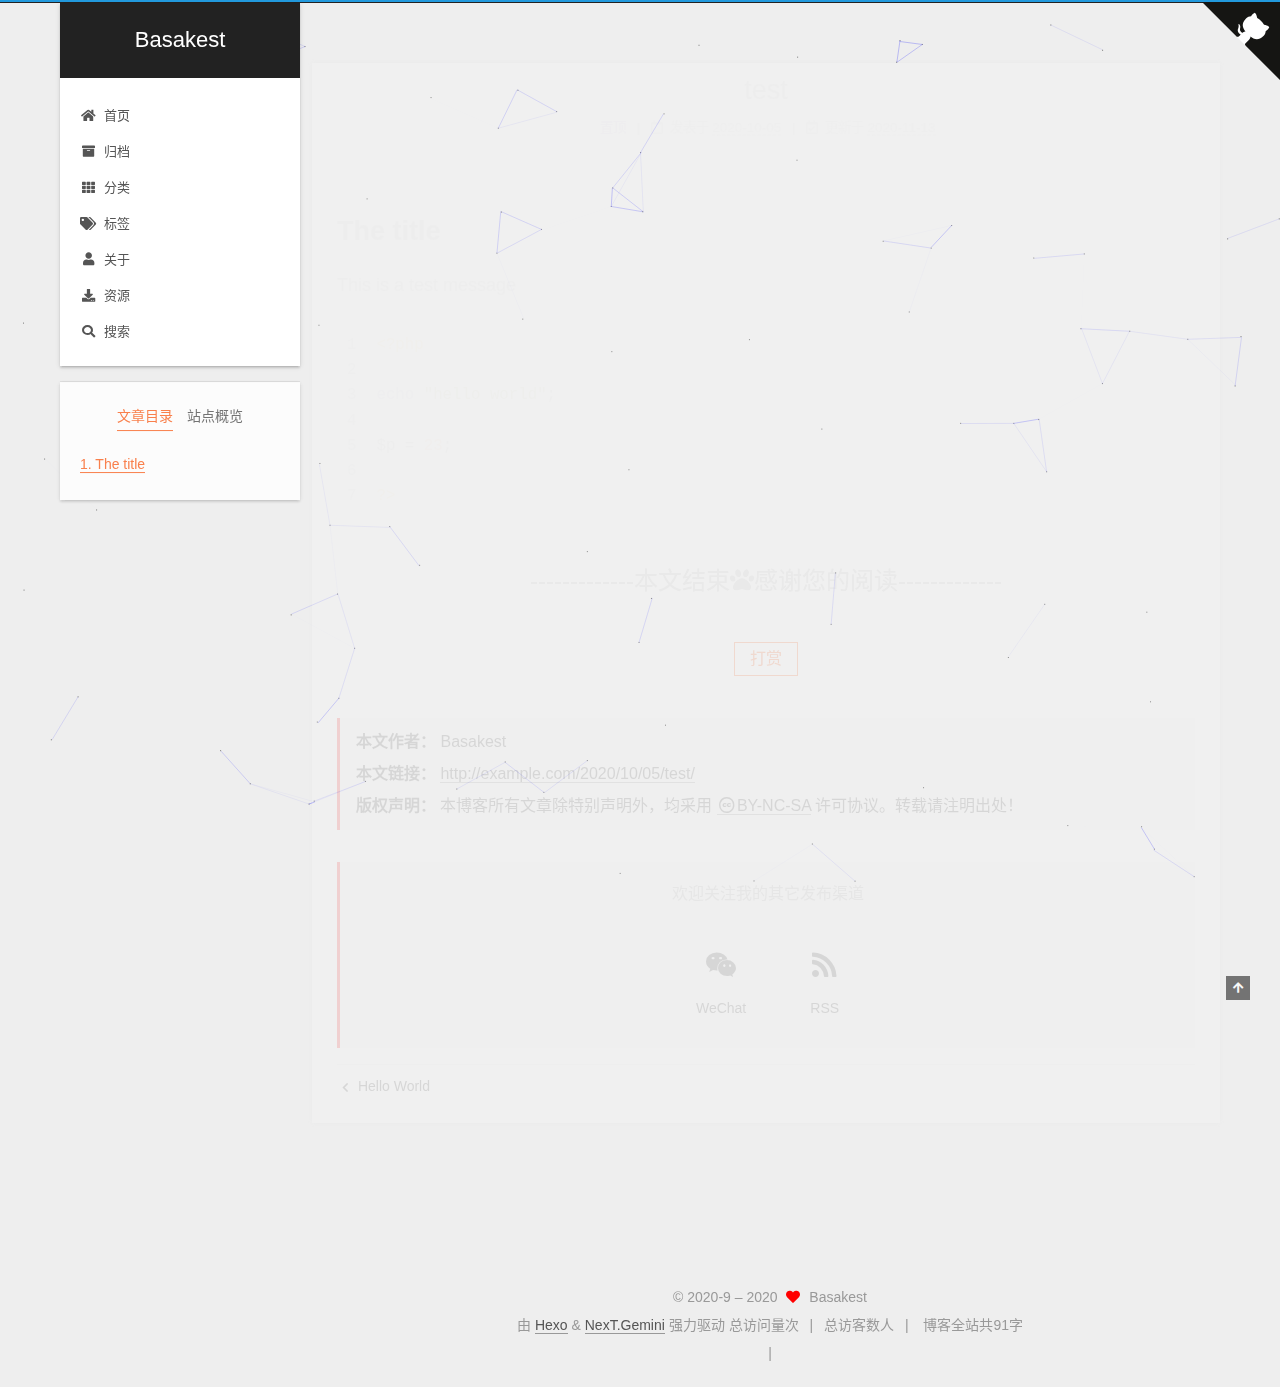
<file: 2020/10/05/test/index.html>
<!DOCTYPE html>
<html lang="zh-CN">
<head>
  <meta charset="UTF-8">
<meta name="viewport" content="width=device-width, initial-scale=1, maximum-scale=2">
<meta name="theme-color" content="#222">
<meta name="generator" content="Hexo 5.2.0">
  <link rel="apple-touch-icon" sizes="180x180" href="/images/apple-touch-icon-next.png">
  <link rel="icon" type="image/png" sizes="32x32" href="/images/favicon-32x32.png">
  <link rel="icon" type="image/png" sizes="16x16" href="/images/favicon-16x16.png">
  <link rel="mask-icon" href="/images/logo.svg" color="#222">

<link rel="stylesheet" href="/css/main.css">


<link rel="stylesheet" href="/lib/font-awesome/css/all.min.css">
  <link rel="stylesheet" href="/lib/pace/pace-theme-minimal.min.css">
  <script src="/lib/pace/pace.min.js"></script>

<script id="hexo-configurations">
    var NexT = window.NexT || {};
    var CONFIG = {"hostname":"example.com","root":"/","scheme":"Gemini","version":"7.8.0","exturl":false,"sidebar":{"position":"left","display":"post","padding":18,"offset":12,"onmobile":false},"copycode":{"enable":false,"show_result":false,"style":null},"back2top":{"enable":true,"sidebar":false,"scrollpercent":false},"bookmark":{"enable":false,"color":"#222","save":"auto"},"fancybox":false,"mediumzoom":false,"lazyload":false,"pangu":false,"comments":{"style":"tabs","active":null,"storage":true,"lazyload":false,"nav":null},"algolia":{"hits":{"per_page":10},"labels":{"input_placeholder":"Search for Posts","hits_empty":"We didn't find any results for the search: ${query}","hits_stats":"${hits} results found in ${time} ms"}},"localsearch":{"enable":true,"trigger":"manual","top_n_per_article":1,"unescape":false,"preload":false},"motion":{"enable":true,"async":false,"transition":{"post_block":"fadeIn","post_header":"slideDownIn","post_body":"slideDownIn","coll_header":"slideLeftIn","sidebar":"slideUpIn"}},"path":"search.xml"};
  </script>

  <meta name="description" content="The titleThis is a test message 1234567&lt;?phpecho &quot;hello world&quot;;$p &#x3D; 23;?&gt;">
<meta property="og:type" content="article">
<meta property="og:title" content="test">
<meta property="og:url" content="http://example.com/2020/10/05/test/index.html">
<meta property="og:site_name" content="Basakest">
<meta property="og:description" content="The titleThis is a test message 1234567&lt;?phpecho &quot;hello world&quot;;$p &#x3D; 23;?&gt;">
<meta property="og:locale" content="zh_CN">
<meta property="article:published_time" content="2020-10-05T08:48:42.000Z">
<meta property="article:modified_time" content="2020-11-13T05:43:44.329Z">
<meta property="article:author" content="Basakest">
<meta name="twitter:card" content="summary">

<link rel="canonical" href="http://example.com/2020/10/05/test/">


<script id="page-configurations">
  // https://hexo.io/docs/variables.html
  CONFIG.page = {
    sidebar: "",
    isHome : false,
    isPost : true,
    lang   : 'zh-CN'
  };
</script>

  <title>test | Basakest</title>
  






  <noscript>
  <style>
  .use-motion .brand,
  .use-motion .menu-item,
  .sidebar-inner,
  .use-motion .post-block,
  .use-motion .pagination,
  .use-motion .comments,
  .use-motion .post-header,
  .use-motion .post-body,
  .use-motion .collection-header { opacity: initial; }

  .use-motion .site-title,
  .use-motion .site-subtitle {
    opacity: initial;
    top: initial;
  }

  .use-motion .logo-line-before i { left: initial; }
  .use-motion .logo-line-after i { right: initial; }
  </style>
</noscript>

<link rel="alternate" href="/atom.xml" title="Basakest" type="application/atom+xml">
</head>

<body itemscope itemtype="http://schema.org/WebPage">
  <div class="container use-motion">
    <div class="headband">
      <a target="_blank" rel="noopener" href="https://github.com/basakest" class="github-corner" aria-label="View source on GitHub"><svg width="80" height="80" viewBox="0 0 250 250" style="fill:#151513; color:#fff; position: absolute; top: 0; border: 0; right: 0;" aria-hidden="true"><path d="M0,0 L115,115 L130,115 L142,142 L250,250 L250,0 Z"></path><path d="M128.3,109.0 C113.8,99.7 119.0,89.6 119.0,89.6 C122.0,82.7 120.5,78.6 120.5,78.6 C119.2,72.0 123.4,76.3 123.4,76.3 C127.3,80.9 125.5,87.3 125.5,87.3 C122.9,97.6 130.6,101.9 134.4,103.2" fill="currentColor" style="transform-origin: 130px 106px;" class="octo-arm"></path><path d="M115.0,115.0 C114.9,115.1 118.7,116.5 119.8,115.4 L133.7,101.6 C136.9,99.2 139.9,98.4 142.2,98.6 C133.8,88.0 127.5,74.4 143.8,58.0 C148.5,53.4 154.0,51.2 159.7,51.0 C160.3,49.4 163.2,43.6 171.4,40.1 C171.4,40.1 176.1,42.5 178.8,56.2 C183.1,58.6 187.2,61.8 190.9,65.4 C194.5,69.0 197.7,73.2 200.1,77.6 C213.8,80.2 216.3,84.9 216.3,84.9 C212.7,93.1 206.9,96.0 205.4,96.6 C205.1,102.4 203.0,107.8 198.3,112.5 C181.9,128.9 168.3,122.5 157.7,114.1 C157.9,116.9 156.7,120.9 152.7,124.9 L141.0,136.5 C139.8,137.7 141.6,141.9 141.8,141.8 Z" fill="currentColor" class="octo-body"></path></svg></a><style>.github-corner:hover .octo-arm{animation:octocat-wave 560ms ease-in-out}@keyframes octocat-wave{0%,100%{transform:rotate(0)}20%,60%{transform:rotate(-25deg)}40%,80%{transform:rotate(10deg)}}@media (max-width:500px){.github-corner:hover .octo-arm{animation:none}.github-corner .octo-arm{animation:octocat-wave 560ms ease-in-out}}</style>
    </div>

    <header class="header" itemscope itemtype="http://schema.org/WPHeader">
      <div class="header-inner"><div class="site-brand-container">
  <div class="site-nav-toggle">
    <div class="toggle" aria-label="切换导航栏">
      <span class="toggle-line toggle-line-first"></span>
      <span class="toggle-line toggle-line-middle"></span>
      <span class="toggle-line toggle-line-last"></span>
    </div>
  </div>

  <div class="site-meta">

    <a href="/" class="brand" rel="start">
      <span class="logo-line-before"><i></i></span>
      <h1 class="site-title">Basakest</h1>
      <span class="logo-line-after"><i></i></span>
    </a>
  </div>

  <div class="site-nav-right">
    <div class="toggle popup-trigger">
        <i class="fa fa-search fa-fw fa-lg"></i>
    </div>
  </div>
</div>




<nav class="site-nav">
  <ul id="menu" class="main-menu menu">
        <li class="menu-item menu-item-home">

    <a href="/" rel="section"><i class="fa fa-home fa-fw"></i>首页</a>

  </li>
        <li class="menu-item menu-item-archives">

    <a href="/archives/" rel="section"><i class="fa fa-archive fa-fw"></i>归档</a>

  </li>
        <li class="menu-item menu-item-categories">

    <a href="/categories/" rel="section"><i class="fa fa-th fa-fw"></i>分类</a>

  </li>
        <li class="menu-item menu-item-tags">

    <a href="/tags/" rel="section"><i class="fa fa-tags fa-fw"></i>标签</a>

  </li>
        <li class="menu-item menu-item-about">

    <a href="/about/" rel="section"><i class="fa fa-user fa-fw"></i>关于</a>

  </li>
        <li class="menu-item menu-item-resources">

    <a href="/resources/" rel="section"><i class="fa fa-download fa-fw"></i>资源</a>

  </li>
      <li class="menu-item menu-item-search">
        <a role="button" class="popup-trigger"><i class="fa fa-search fa-fw"></i>搜索
        </a>
      </li>
  </ul>
</nav>



  <div class="search-pop-overlay">
    <div class="popup search-popup">
        <div class="search-header">
  <span class="search-icon">
    <i class="fa fa-search"></i>
  </span>
  <div class="search-input-container">
    <input autocomplete="off" autocapitalize="off"
           placeholder="搜索..." spellcheck="false"
           type="search" class="search-input">
  </div>
  <span class="popup-btn-close">
    <i class="fa fa-times-circle"></i>
  </span>
</div>
<div id="search-result">
  <div id="no-result">
    <i class="fa fa-spinner fa-pulse fa-5x fa-fw"></i>
  </div>
</div>

    </div>
  </div>

</div>
    </header>

    
  <div class="back-to-top">
    <i class="fa fa-arrow-up"></i>
    <span>0%</span>
  </div>


    <main class="main">
      <div class="main-inner">
        <div class="content-wrap">
          

          <div class="content post posts-expand">
            

    
  
  
  <article itemscope itemtype="http://schema.org/Article" class="post-block" lang="zh-CN">
    <link itemprop="mainEntityOfPage" href="http://example.com/2020/10/05/test/">

    <span hidden itemprop="author" itemscope itemtype="http://schema.org/Person">
      <meta itemprop="image" content="/images/avatar.jpg">
      <meta itemprop="name" content="Basakest">
      <meta itemprop="description" content="no crazy no fun">
    </span>

    <span hidden itemprop="publisher" itemscope itemtype="http://schema.org/Organization">
      <meta itemprop="name" content="Basakest">
    </span>
      <header class="post-header">
        <h1 class="post-title" itemprop="name headline">
          test
        </h1>

        <div class="post-meta">

          
            <i class="fa fa-thumb-tack"></i>
            <font color=7D26CD>置顶</font>
            <span class="post-meta-divider">|</span>
          
            <span class="post-meta-item">
              <span class="post-meta-item-icon">
                <i class="far fa-calendar"></i>
              </span>
              <span class="post-meta-item-text">发表于</span>

              <time title="创建时间：2020-10-05 16:48:42" itemprop="dateCreated datePublished" datetime="2020-10-05T16:48:42+08:00">2020-10-05</time>
            </span>
              <span class="post-meta-item">
                <span class="post-meta-item-icon">
                  <i class="far fa-calendar-check"></i>
                </span>
                <span class="post-meta-item-text">更新于</span>
                <time title="修改时间：2020-11-13 13:43:44" itemprop="dateModified" datetime="2020-11-13T13:43:44+08:00">2020-11-13</time>
              </span>

          
            <span class="post-meta-item" title="阅读次数" id="busuanzi_container_page_pv" style="display: none;">
              <span class="post-meta-item-icon">
                <i class="fa fa-eye"></i>
              </span>
              <span class="post-meta-item-text">阅读次数：</span>
              <span id="busuanzi_value_page_pv"></span>
            </span>

        </div>
      </header>

    
    
    
    <div class="post-body" itemprop="articleBody">

      
        <h1 id="The-title"><a href="#The-title" class="headerlink" title="The title"></a>The title</h1><p>This is a test message</p>
<figure class="highlight php"><table><tr><td class="gutter"><pre><span class="line">1</span><br><span class="line">2</span><br><span class="line">3</span><br><span class="line">4</span><br><span class="line">5</span><br><span class="line">6</span><br><span class="line">7</span><br></pre></td><td class="code"><pre><span class="line"><span class="meta">&lt;?php</span></span><br><span class="line"></span><br><span class="line"><span class="keyword">echo</span> <span class="string">&quot;hello world&quot;</span>;</span><br><span class="line"></span><br><span class="line">$p = <span class="number">23</span>;</span><br><span class="line"></span><br><span class="line"><span class="meta">?&gt;</span></span><br></pre></td></tr></table></figure>


    </div>

    
    
    

    
      <div>
        <div>
    
        <div style="text-align:center;color: #ccc;font-size:24px;">-------------本文结束<i class="fa fa-paw"></i>感谢您的阅读-------------</div>
    
</div>
      </div>
    
        <div class="reward-container">
  <div></div>
  <button onclick="var qr = document.getElementById('qr'); qr.style.display = (qr.style.display === 'none') ? 'block' : 'none';">
    打赏
  </button>
  <div id="qr" style="display: none;">
      
      <div style="display: inline-block;">
        <img src="/images/wechatpay.png" alt="Basakest 微信支付">
        <p>微信支付</p>
      </div>
      
      <div style="display: inline-block;">
        <img src="/images/alipay.png" alt="Basakest 支付宝">
        <p>支付宝</p>
      </div>

  </div>
</div>

        

<div>
<ul class="post-copyright">
  <li class="post-copyright-author">
    <strong>本文作者： </strong>Basakest
  </li>
  <li class="post-copyright-link">
    <strong>本文链接：</strong>
    <a href="http://example.com/2020/10/05/test/" title="test">http://example.com/2020/10/05/test/</a>
  </li>
  <li class="post-copyright-license">
    <strong>版权声明： </strong>本博客所有文章除特别声明外，均采用 <a href="https://creativecommons.org/licenses/by-nc-sa/4.0/" rel="noopener" target="_blank"><i class="fab fa-fw fa-creative-commons"></i>BY-NC-SA</a> 许可协议。转载请注明出处！
  </li>
</ul>
</div>

        

  <div class="followme">
    <p>欢迎关注我的其它发布渠道</p>

    <div class="social-list">

        <div class="social-item">
          <a target="_blank" class="social-link" href="/images/wechat_channel.jpg">
            <span class="icon">
              <i class="fab fa-weixin"></i>
            </span>

            <span class="label">WeChat</span>
          </a>
        </div>

        <div class="social-item">
          <a target="_blank" class="social-link" href="/atom.xml">
            <span class="icon">
              <i class="fa fa-rss"></i>
            </span>

            <span class="label">RSS</span>
          </a>
        </div>
    </div>
  </div>


      <footer class="post-footer">

        


        
    <div class="post-nav">
      <div class="post-nav-item">
    <a href="/2020/09/28/hello-world/" rel="prev" title="Hello World">
      <i class="fa fa-chevron-left"></i> Hello World
    </a></div>
      <div class="post-nav-item"></div>
    </div>
      </footer>
    
  </article>
  
  
  



          </div>
          
    
  <div class="comments">
    <div id="lv-container" data-id="city" data-uid="MTAyMC81MTk2Ny8yODQ0OA=="></div>
  </div>
  

<script>
  window.addEventListener('tabs:register', () => {
    let { activeClass } = CONFIG.comments;
    if (CONFIG.comments.storage) {
      activeClass = localStorage.getItem('comments_active') || activeClass;
    }
    if (activeClass) {
      let activeTab = document.querySelector(`a[href="#comment-${activeClass}"]`);
      if (activeTab) {
        activeTab.click();
      }
    }
  });
  if (CONFIG.comments.storage) {
    window.addEventListener('tabs:click', event => {
      if (!event.target.matches('.tabs-comment .tab-content .tab-pane')) return;
      let commentClass = event.target.classList[1];
      localStorage.setItem('comments_active', commentClass);
    });
  }
</script>

        </div>
          
  
  <div class="toggle sidebar-toggle">
    <span class="toggle-line toggle-line-first"></span>
    <span class="toggle-line toggle-line-middle"></span>
    <span class="toggle-line toggle-line-last"></span>
  </div>

  <aside class="sidebar">
    <div class="sidebar-inner">

      <ul class="sidebar-nav motion-element">
        <li class="sidebar-nav-toc">
          文章目录
        </li>
        <li class="sidebar-nav-overview">
          站点概览
        </li>
      </ul>

      <!--noindex-->
      <div class="post-toc-wrap sidebar-panel">
          <div class="post-toc motion-element"><ol class="nav"><li class="nav-item nav-level-1"><a class="nav-link" href="#The-title"><span class="nav-number">1.</span> <span class="nav-text">The title</span></a></li></ol></div>
      </div>
      <!--/noindex-->

      <div class="site-overview-wrap sidebar-panel">
        <div class="site-author motion-element" itemprop="author" itemscope itemtype="http://schema.org/Person">
    <img class="site-author-image" itemprop="image" alt="Basakest"
      src="/images/avatar.jpg">
  <p class="site-author-name" itemprop="name">Basakest</p>
  <div class="site-description" itemprop="description">no crazy no fun</div>
</div>
<div class="site-state-wrap motion-element">
  <nav class="site-state">
      <div class="site-state-item site-state-posts">
          <a href="/archives/">
        
          <span class="site-state-item-count">2</span>
          <span class="site-state-item-name">日志</span>
        </a>
      </div>
  </nav>
</div>



      </div>

    </div>
  </aside>
  <div id="sidebar-dimmer"></div>


      </div>
    </main>

    <footer class="footer">
      <div class="footer-inner">
        

        

<div class="copyright">
  
  &copy; 2020-9 – 
  <span itemprop="copyrightYear">2020</span>
  <span class="with-love">
    <i class="fa fa-heart"></i>
  </span>
  <span class="author" itemprop="copyrightHolder">Basakest</span>
</div>
  <div class="powered-by">由 <a href="https://hexo.io/" class="theme-link" rel="noopener" target="_blank">Hexo</a> & <a href="https://theme-next.org/" class="theme-link" rel="noopener" target="_blank">NexT.Gemini</a> 强力驱动
  </div>


    <script async src="//dn-lbstatics.qbox.me/busuanzi/2.3/busuanzi.pure.mini.js"></script>

    <span id="busuanzi_container_site_pv">总访问量<span id="busuanzi_value_site_pv"></span>次</span>
    <span class="post-meta-divider">|</span>
    <span id="busuanzi_container_site_uv">总访客数<span id="busuanzi_value_site_uv"></span>人</span>
    <span class="post-meta-divider">|</span>
<!-- 不蒜子计数初始值纠正 -->
<script>
$(document).ready(function() {

    var int = setInterval(fixCount, 50);  // 50ms周期检测函数
    var countOffset = 20000;  // 初始化首次数据

    function fixCount() {
       if (document.getElementById("busuanzi_container_site_pv").style.display != "none")
        {
            $("#busuanzi_value_site_pv").html(parseInt($("#busuanzi_value_site_pv").html()) + countOffset);
            clearInterval(int);
        }
        if ($("#busuanzi_container_site_pv").css("display") != "none")
        {
            $("#busuanzi_value_site_uv").html(parseInt($("#busuanzi_value_site_uv").html()) + countOffset); // 加上初始数据
            clearInterval(int); // 停止检测
        }
    }

});
</script>


<div class="theme-info">
  <div class="powered-by"></div>
  <span class="post-count">博客全站共91字</span>
</div>


        
<div class="busuanzi-count">
  <script async src="https://busuanzi.ibruce.info/busuanzi/2.3/busuanzi.pure.mini.js"></script>
    <span class="post-meta-item" id="busuanzi_container_site_uv" style="display: none;">
      <span class="post-meta-item-icon">
        <i class="fa fa-user"></i>
      </span>
      <span class="site-uv" title="总访客量">
        <span id="busuanzi_value_site_uv"></span>
      </span>
    </span>
    <span class="post-meta-divider">|</span>
    <span class="post-meta-item" id="busuanzi_container_site_pv" style="display: none;">
      <span class="post-meta-item-icon">
        <i class="fa fa-eye"></i>
      </span>
      <span class="site-pv" title="总访问量">
        <span id="busuanzi_value_site_pv"></span>
      </span>
    </span>
</div>








      </div>
    </footer>
  </div>

  
  
  <script color='0,0,255' opacity='0.5' zIndex='-1' count='99' src="/lib/canvas-nest/canvas-nest.min.js"></script>
  <script src="/lib/anime.min.js"></script>
  <script src="/lib/velocity/velocity.min.js"></script>
  <script src="/lib/velocity/velocity.ui.min.js"></script>

<script src="/js/utils.js"></script>

<script src="/js/motion.js"></script>


<script src="/js/schemes/pisces.js"></script>


<script src="/js/next-boot.js"></script>




  




  
<script src="/js/local-search.js"></script>













  

  

  

<script>
NexT.utils.loadComments(document.querySelector('#lv-container'), () => {
  window.livereOptions = {
    refer: location.pathname.replace(CONFIG.root, '').replace('index.html', '')
  };
  (function(d, s) {
    var j, e = d.getElementsByTagName(s)[0];
    if (typeof LivereTower === 'function') { return; }
    j = d.createElement(s);
    j.src = 'https://cdn-city.livere.com/js/embed.dist.js';
    j.async = true;
    e.parentNode.insertBefore(j, e);
  })(document, 'script');
});
</script>

</body>
</html>
</file>
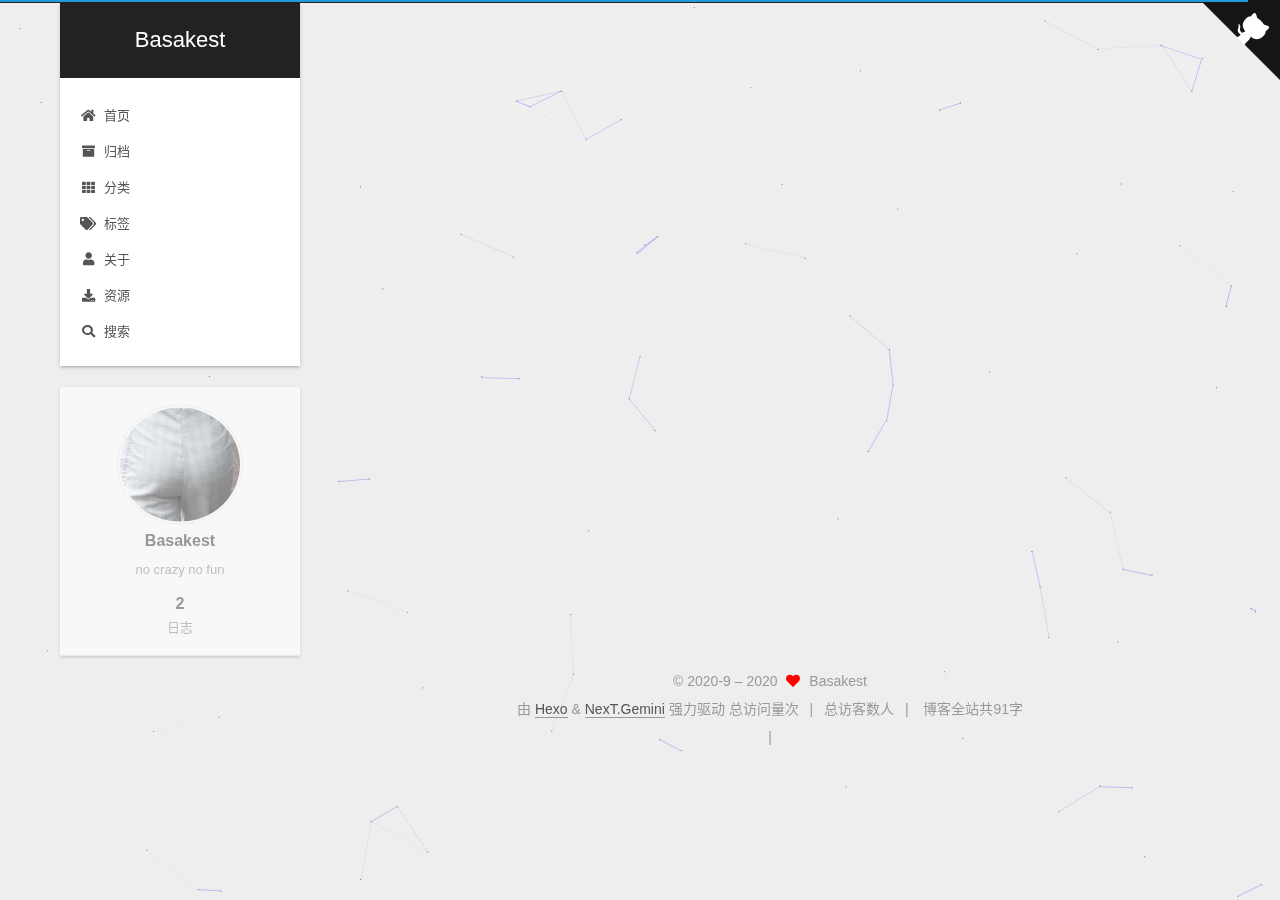
<file: README.html>
<!DOCTYPE html>
<html lang="zh-CN">
<head>
  <meta charset="UTF-8">
<meta name="viewport" content="width=device-width, initial-scale=1, maximum-scale=2">
<meta name="theme-color" content="#222">
<meta name="generator" content="Hexo 5.2.0">
  <link rel="apple-touch-icon" sizes="180x180" href="/images/apple-touch-icon-next.png">
  <link rel="icon" type="image/png" sizes="32x32" href="/images/favicon-32x32.png">
  <link rel="icon" type="image/png" sizes="16x16" href="/images/favicon-16x16.png">
  <link rel="mask-icon" href="/images/logo.svg" color="#222">

<link rel="stylesheet" href="/css/main.css">


<link rel="stylesheet" href="/lib/font-awesome/css/all.min.css">
  <link rel="stylesheet" href="/lib/pace/pace-theme-minimal.min.css">
  <script src="/lib/pace/pace.min.js"></script>

<script id="hexo-configurations">
    var NexT = window.NexT || {};
    var CONFIG = {"hostname":"example.com","root":"/","scheme":"Gemini","version":"7.8.0","exturl":false,"sidebar":{"position":"left","display":"post","padding":18,"offset":12,"onmobile":false},"copycode":{"enable":false,"show_result":false,"style":null},"back2top":{"enable":true,"sidebar":false,"scrollpercent":false},"bookmark":{"enable":false,"color":"#222","save":"auto"},"fancybox":false,"mediumzoom":false,"lazyload":false,"pangu":false,"comments":{"style":"tabs","active":null,"storage":true,"lazyload":false,"nav":null},"algolia":{"hits":{"per_page":10},"labels":{"input_placeholder":"Search for Posts","hits_empty":"We didn't find any results for the search: ${query}","hits_stats":"${hits} results found in ${time} ms"}},"localsearch":{"enable":true,"trigger":"manual","top_n_per_article":1,"unescape":false,"preload":false},"motion":{"enable":true,"async":false,"transition":{"post_block":"fadeIn","post_header":"slideDownIn","post_body":"slideDownIn","coll_header":"slideLeftIn","sidebar":"slideUpIn"}},"path":"search.xml"};
  </script>

  <meta name="description" content="no crazy no fun">
<meta property="og:type" content="website">
<meta property="og:title" content="Basakest">
<meta property="og:url" content="http://example.com/README.html">
<meta property="og:site_name" content="Basakest">
<meta property="og:description" content="no crazy no fun">
<meta property="og:locale" content="zh_CN">
<meta property="article:published_time" content="2020-11-13T05:34:23.271Z">
<meta property="article:modified_time" content="2020-11-13T05:34:23.271Z">
<meta property="article:author" content="Basakest">
<meta name="twitter:card" content="summary">

<link rel="canonical" href="http://example.com/README">


<script id="page-configurations">
  // https://hexo.io/docs/variables.html
  CONFIG.page = {
    sidebar: "",
    isHome : false,
    isPost : false,
    lang   : 'zh-CN'
  };
</script>

  <title> | Basakest
</title>
  






  <noscript>
  <style>
  .use-motion .brand,
  .use-motion .menu-item,
  .sidebar-inner,
  .use-motion .post-block,
  .use-motion .pagination,
  .use-motion .comments,
  .use-motion .post-header,
  .use-motion .post-body,
  .use-motion .collection-header { opacity: initial; }

  .use-motion .site-title,
  .use-motion .site-subtitle {
    opacity: initial;
    top: initial;
  }

  .use-motion .logo-line-before i { left: initial; }
  .use-motion .logo-line-after i { right: initial; }
  </style>
</noscript>

<link rel="alternate" href="/atom.xml" title="Basakest" type="application/atom+xml">
</head>

<body itemscope itemtype="http://schema.org/WebPage">
  <div class="container use-motion">
    <div class="headband">
      <a target="_blank" rel="noopener" href="https://github.com/basakest" class="github-corner" aria-label="View source on GitHub"><svg width="80" height="80" viewBox="0 0 250 250" style="fill:#151513; color:#fff; position: absolute; top: 0; border: 0; right: 0;" aria-hidden="true"><path d="M0,0 L115,115 L130,115 L142,142 L250,250 L250,0 Z"></path><path d="M128.3,109.0 C113.8,99.7 119.0,89.6 119.0,89.6 C122.0,82.7 120.5,78.6 120.5,78.6 C119.2,72.0 123.4,76.3 123.4,76.3 C127.3,80.9 125.5,87.3 125.5,87.3 C122.9,97.6 130.6,101.9 134.4,103.2" fill="currentColor" style="transform-origin: 130px 106px;" class="octo-arm"></path><path d="M115.0,115.0 C114.9,115.1 118.7,116.5 119.8,115.4 L133.7,101.6 C136.9,99.2 139.9,98.4 142.2,98.6 C133.8,88.0 127.5,74.4 143.8,58.0 C148.5,53.4 154.0,51.2 159.7,51.0 C160.3,49.4 163.2,43.6 171.4,40.1 C171.4,40.1 176.1,42.5 178.8,56.2 C183.1,58.6 187.2,61.8 190.9,65.4 C194.5,69.0 197.7,73.2 200.1,77.6 C213.8,80.2 216.3,84.9 216.3,84.9 C212.7,93.1 206.9,96.0 205.4,96.6 C205.1,102.4 203.0,107.8 198.3,112.5 C181.9,128.9 168.3,122.5 157.7,114.1 C157.9,116.9 156.7,120.9 152.7,124.9 L141.0,136.5 C139.8,137.7 141.6,141.9 141.8,141.8 Z" fill="currentColor" class="octo-body"></path></svg></a><style>.github-corner:hover .octo-arm{animation:octocat-wave 560ms ease-in-out}@keyframes octocat-wave{0%,100%{transform:rotate(0)}20%,60%{transform:rotate(-25deg)}40%,80%{transform:rotate(10deg)}}@media (max-width:500px){.github-corner:hover .octo-arm{animation:none}.github-corner .octo-arm{animation:octocat-wave 560ms ease-in-out}}</style>
    </div>

    <header class="header" itemscope itemtype="http://schema.org/WPHeader">
      <div class="header-inner"><div class="site-brand-container">
  <div class="site-nav-toggle">
    <div class="toggle" aria-label="切换导航栏">
      <span class="toggle-line toggle-line-first"></span>
      <span class="toggle-line toggle-line-middle"></span>
      <span class="toggle-line toggle-line-last"></span>
    </div>
  </div>

  <div class="site-meta">

    <a href="/" class="brand" rel="start">
      <span class="logo-line-before"><i></i></span>
      <h1 class="site-title">Basakest</h1>
      <span class="logo-line-after"><i></i></span>
    </a>
  </div>

  <div class="site-nav-right">
    <div class="toggle popup-trigger">
        <i class="fa fa-search fa-fw fa-lg"></i>
    </div>
  </div>
</div>




<nav class="site-nav">
  <ul id="menu" class="main-menu menu">
        <li class="menu-item menu-item-home">

    <a href="/" rel="section"><i class="fa fa-home fa-fw"></i>首页</a>

  </li>
        <li class="menu-item menu-item-archives">

    <a href="/archives/" rel="section"><i class="fa fa-archive fa-fw"></i>归档</a>

  </li>
        <li class="menu-item menu-item-categories">

    <a href="/categories/" rel="section"><i class="fa fa-th fa-fw"></i>分类</a>

  </li>
        <li class="menu-item menu-item-tags">

    <a href="/tags/" rel="section"><i class="fa fa-tags fa-fw"></i>标签</a>

  </li>
        <li class="menu-item menu-item-about">

    <a href="/about/" rel="section"><i class="fa fa-user fa-fw"></i>关于</a>

  </li>
        <li class="menu-item menu-item-resources">

    <a href="/resources/" rel="section"><i class="fa fa-download fa-fw"></i>资源</a>

  </li>
      <li class="menu-item menu-item-search">
        <a role="button" class="popup-trigger"><i class="fa fa-search fa-fw"></i>搜索
        </a>
      </li>
  </ul>
</nav>



  <div class="search-pop-overlay">
    <div class="popup search-popup">
        <div class="search-header">
  <span class="search-icon">
    <i class="fa fa-search"></i>
  </span>
  <div class="search-input-container">
    <input autocomplete="off" autocapitalize="off"
           placeholder="搜索..." spellcheck="false"
           type="search" class="search-input">
  </div>
  <span class="popup-btn-close">
    <i class="fa fa-times-circle"></i>
  </span>
</div>
<div id="search-result">
  <div id="no-result">
    <i class="fa fa-spinner fa-pulse fa-5x fa-fw"></i>
  </div>
</div>

    </div>
  </div>

</div>
    </header>

    
  <div class="back-to-top">
    <i class="fa fa-arrow-up"></i>
    <span>0%</span>
  </div>


    <main class="main">
      <div class="main-inner">
        <div class="content-wrap">
          
  
  

          <div class="content page posts-expand">
            

    
    
    
    <div class="post-block" lang="zh-CN">
      <header class="post-header">

<h1 class="post-title" itemprop="name headline">
</h1>

<div class="post-meta">
  

</div>

</header>

      
      
      
      <div class="post-body">
          
      </div>
      
      
      
    </div>
    

    
    
    


          </div>
          
    
  <div class="comments">
    <div id="lv-container" data-id="city" data-uid="MTAyMC81MTk2Ny8yODQ0OA=="></div>
  </div>
  

<script>
  window.addEventListener('tabs:register', () => {
    let { activeClass } = CONFIG.comments;
    if (CONFIG.comments.storage) {
      activeClass = localStorage.getItem('comments_active') || activeClass;
    }
    if (activeClass) {
      let activeTab = document.querySelector(`a[href="#comment-${activeClass}"]`);
      if (activeTab) {
        activeTab.click();
      }
    }
  });
  if (CONFIG.comments.storage) {
    window.addEventListener('tabs:click', event => {
      if (!event.target.matches('.tabs-comment .tab-content .tab-pane')) return;
      let commentClass = event.target.classList[1];
      localStorage.setItem('comments_active', commentClass);
    });
  }
</script>

        </div>
          
  
  <div class="toggle sidebar-toggle">
    <span class="toggle-line toggle-line-first"></span>
    <span class="toggle-line toggle-line-middle"></span>
    <span class="toggle-line toggle-line-last"></span>
  </div>

  <aside class="sidebar">
    <div class="sidebar-inner">

      <ul class="sidebar-nav motion-element">
        <li class="sidebar-nav-toc">
          文章目录
        </li>
        <li class="sidebar-nav-overview">
          站点概览
        </li>
      </ul>

      <!--noindex-->
      <div class="post-toc-wrap sidebar-panel">
      </div>
      <!--/noindex-->

      <div class="site-overview-wrap sidebar-panel">
        <div class="site-author motion-element" itemprop="author" itemscope itemtype="http://schema.org/Person">
    <img class="site-author-image" itemprop="image" alt="Basakest"
      src="/images/avatar.jpg">
  <p class="site-author-name" itemprop="name">Basakest</p>
  <div class="site-description" itemprop="description">no crazy no fun</div>
</div>
<div class="site-state-wrap motion-element">
  <nav class="site-state">
      <div class="site-state-item site-state-posts">
          <a href="/archives/">
        
          <span class="site-state-item-count">2</span>
          <span class="site-state-item-name">日志</span>
        </a>
      </div>
  </nav>
</div>



      </div>

    </div>
  </aside>
  <div id="sidebar-dimmer"></div>


      </div>
    </main>

    <footer class="footer">
      <div class="footer-inner">
        

        

<div class="copyright">
  
  &copy; 2020-9 – 
  <span itemprop="copyrightYear">2020</span>
  <span class="with-love">
    <i class="fa fa-heart"></i>
  </span>
  <span class="author" itemprop="copyrightHolder">Basakest</span>
</div>
  <div class="powered-by">由 <a href="https://hexo.io/" class="theme-link" rel="noopener" target="_blank">Hexo</a> & <a href="https://theme-next.org/" class="theme-link" rel="noopener" target="_blank">NexT.Gemini</a> 强力驱动
  </div>


    <script async src="//dn-lbstatics.qbox.me/busuanzi/2.3/busuanzi.pure.mini.js"></script>

    <span id="busuanzi_container_site_pv">总访问量<span id="busuanzi_value_site_pv"></span>次</span>
    <span class="post-meta-divider">|</span>
    <span id="busuanzi_container_site_uv">总访客数<span id="busuanzi_value_site_uv"></span>人</span>
    <span class="post-meta-divider">|</span>
<!-- 不蒜子计数初始值纠正 -->
<script>
$(document).ready(function() {

    var int = setInterval(fixCount, 50);  // 50ms周期检测函数
    var countOffset = 20000;  // 初始化首次数据

    function fixCount() {
       if (document.getElementById("busuanzi_container_site_pv").style.display != "none")
        {
            $("#busuanzi_value_site_pv").html(parseInt($("#busuanzi_value_site_pv").html()) + countOffset);
            clearInterval(int);
        }
        if ($("#busuanzi_container_site_pv").css("display") != "none")
        {
            $("#busuanzi_value_site_uv").html(parseInt($("#busuanzi_value_site_uv").html()) + countOffset); // 加上初始数据
            clearInterval(int); // 停止检测
        }
    }

});
</script>


<div class="theme-info">
  <div class="powered-by"></div>
  <span class="post-count">博客全站共91字</span>
</div>


        
<div class="busuanzi-count">
  <script async src="https://busuanzi.ibruce.info/busuanzi/2.3/busuanzi.pure.mini.js"></script>
    <span class="post-meta-item" id="busuanzi_container_site_uv" style="display: none;">
      <span class="post-meta-item-icon">
        <i class="fa fa-user"></i>
      </span>
      <span class="site-uv" title="总访客量">
        <span id="busuanzi_value_site_uv"></span>
      </span>
    </span>
    <span class="post-meta-divider">|</span>
    <span class="post-meta-item" id="busuanzi_container_site_pv" style="display: none;">
      <span class="post-meta-item-icon">
        <i class="fa fa-eye"></i>
      </span>
      <span class="site-pv" title="总访问量">
        <span id="busuanzi_value_site_pv"></span>
      </span>
    </span>
</div>








      </div>
    </footer>
  </div>

  
  
  <script color='0,0,255' opacity='0.5' zIndex='-1' count='99' src="/lib/canvas-nest/canvas-nest.min.js"></script>
  <script src="/lib/anime.min.js"></script>
  <script src="/lib/velocity/velocity.min.js"></script>
  <script src="/lib/velocity/velocity.ui.min.js"></script>

<script src="/js/utils.js"></script>

<script src="/js/motion.js"></script>


<script src="/js/schemes/pisces.js"></script>


<script src="/js/next-boot.js"></script>




  




  
<script src="/js/local-search.js"></script>













  

  

  

<script>
NexT.utils.loadComments(document.querySelector('#lv-container'), () => {
  window.livereOptions = {
    refer: location.pathname.replace(CONFIG.root, '').replace('index.html', '')
  };
  (function(d, s) {
    var j, e = d.getElementsByTagName(s)[0];
    if (typeof LivereTower === 'function') { return; }
    j = d.createElement(s);
    j.src = 'https://cdn-city.livere.com/js/embed.dist.js';
    j.async = true;
    e.parentNode.insertBefore(j, e);
  })(document, 'script');
});
</script>

</body>
</html>
</file>
<file: css/main.css>
:root {
  --body-bg-color: #eee;
  --content-bg-color: #fff;
  --card-bg-color: #f5f5f5;
  --text-color: #555;
  --blockquote-color: #666;
  --link-color: #555;
  --link-hover-color: #222;
  --brand-color: #fff;
  --brand-hover-color: #fff;
  --table-row-odd-bg-color: #f9f9f9;
  --table-row-hover-bg-color: #f5f5f5;
  --menu-item-bg-color: #f5f5f5;
  --btn-default-bg: #fff;
  --btn-default-color: #555;
  --btn-default-border-color: #555;
  --btn-default-hover-bg: #222;
  --btn-default-hover-color: #fff;
  --btn-default-hover-border-color: #222;
}
html {
  line-height: 1.15; /* 1 */
  -webkit-text-size-adjust: 100%; /* 2 */
}
body {
  margin: 0;
}
main {
  display: block;
}
h1 {
  font-size: 2em;
  margin: 0.67em 0;
}
hr {
  box-sizing: content-box; /* 1 */
  height: 0; /* 1 */
  overflow: visible; /* 2 */
}
pre {
  font-family: monospace, monospace; /* 1 */
  font-size: 1em; /* 2 */
}
a {
  background: transparent;
}
abbr[title] {
  border-bottom: none; /* 1 */
  text-decoration: underline; /* 2 */
  text-decoration: underline dotted; /* 2 */
}
b,
strong {
  font-weight: bolder;
}
code,
kbd,
samp {
  font-family: monospace, monospace; /* 1 */
  font-size: 1em; /* 2 */
}
small {
  font-size: 80%;
}
sub,
sup {
  font-size: 75%;
  line-height: 0;
  position: relative;
  vertical-align: baseline;
}
sub {
  bottom: -0.25em;
}
sup {
  top: -0.5em;
}
img {
  border-style: none;
}
button,
input,
optgroup,
select,
textarea {
  font-family: inherit; /* 1 */
  font-size: 100%; /* 1 */
  line-height: 1.15; /* 1 */
  margin: 0; /* 2 */
}
button,
input {
/* 1 */
  overflow: visible;
}
button,
select {
/* 1 */
  text-transform: none;
}
button,
[type='button'],
[type='reset'],
[type='submit'] {
  -webkit-appearance: button;
}
button::-moz-focus-inner,
[type='button']::-moz-focus-inner,
[type='reset']::-moz-focus-inner,
[type='submit']::-moz-focus-inner {
  border-style: none;
  padding: 0;
}
button:-moz-focusring,
[type='button']:-moz-focusring,
[type='reset']:-moz-focusring,
[type='submit']:-moz-focusring {
  outline: 1px dotted ButtonText;
}
fieldset {
  padding: 0.35em 0.75em 0.625em;
}
legend {
  box-sizing: border-box; /* 1 */
  color: inherit; /* 2 */
  display: table; /* 1 */
  max-width: 100%; /* 1 */
  padding: 0; /* 3 */
  white-space: normal; /* 1 */
}
progress {
  vertical-align: baseline;
}
textarea {
  overflow: auto;
}
[type='checkbox'],
[type='radio'] {
  box-sizing: border-box; /* 1 */
  padding: 0; /* 2 */
}
[type='number']::-webkit-inner-spin-button,
[type='number']::-webkit-outer-spin-button {
  height: auto;
}
[type='search'] {
  outline-offset: -2px; /* 2 */
  -webkit-appearance: textfield; /* 1 */
}
[type='search']::-webkit-search-decoration {
  -webkit-appearance: none;
}
::-webkit-file-upload-button {
  font: inherit; /* 2 */
  -webkit-appearance: button; /* 1 */
}
details {
  display: block;
}
summary {
  display: list-item;
}
template {
  display: none;
}
[hidden] {
  display: none;
}
::selection {
  background: #262a30;
  color: #eee;
}
html,
body {
  height: 100%;
}
body {
  background: var(--body-bg-color);
  color: var(--text-color);
  font-family: 'Lato', "PingFang SC", "Microsoft YaHei", sans-serif;
  font-size: 1em;
  line-height: 2;
}
@media (max-width: 991px) {
  body {
    padding-left: 0 !important;
    padding-right: 0 !important;
  }
}
h1,
h2,
h3,
h4,
h5,
h6 {
  font-family: 'Lato', "PingFang SC", "Microsoft YaHei", sans-serif;
  font-weight: bold;
  line-height: 1.5;
  margin: 20px 0 15px;
}
h1 {
  font-size: 1.5em;
}
h2 {
  font-size: 1.375em;
}
h3 {
  font-size: 1.25em;
}
h4 {
  font-size: 1.125em;
}
h5 {
  font-size: 1em;
}
h6 {
  font-size: 0.875em;
}
p {
  margin: 0 0 20px 0;
}
a,
span.exturl {
  border-bottom: 1px solid #999;
  color: var(--link-color);
  outline: 0;
  text-decoration: none;
  overflow-wrap: break-word;
  word-wrap: break-word;
  cursor: pointer;
}
a:hover,
span.exturl:hover {
  border-bottom-color: var(--link-hover-color);
  color: var(--link-hover-color);
}
iframe,
img,
video {
  display: block;
  margin-left: auto;
  margin-right: auto;
  max-width: 100%;
}
hr {
  background-image: repeating-linear-gradient(-45deg, #ddd, #ddd 4px, transparent 4px, transparent 8px);
  border: 0;
  height: 3px;
  margin: 40px 0;
}
blockquote {
  border-left: 4px solid #ddd;
  color: var(--blockquote-color);
  margin: 0;
  padding: 0 15px;
}
blockquote cite::before {
  content: '-';
  padding: 0 5px;
}
dt {
  font-weight: bold;
}
dd {
  margin: 0;
  padding: 0;
}
kbd {
  background-color: #f5f5f5;
  background-image: linear-gradient(#eee, #fff, #eee);
  border: 1px solid #ccc;
  border-radius: 0.2em;
  box-shadow: 0.1em 0.1em 0.2em rgba(0,0,0,0.1);
  color: #555;
  font-family: inherit;
  padding: 0.1em 0.3em;
  white-space: nowrap;
}
.table-container {
  overflow: auto;
}
table {
  border-collapse: collapse;
  border-spacing: 0;
  font-size: 0.875em;
  margin: 0 0 20px 0;
  width: 100%;
}
tbody tr:nth-of-type(odd) {
  background: var(--table-row-odd-bg-color);
}
tbody tr:hover {
  background: var(--table-row-hover-bg-color);
}
caption,
th,
td {
  font-weight: normal;
  padding: 8px;
  vertical-align: middle;
}
th,
td {
  border: 1px solid #ddd;
  border-bottom: 3px solid #ddd;
}
th {
  font-weight: 700;
  padding-bottom: 10px;
}
td {
  border-bottom-width: 1px;
}
.btn {
  background: var(--btn-default-bg);
  border: 2px solid var(--btn-default-border-color);
  border-radius: 2px;
  color: var(--btn-default-color);
  display: inline-block;
  font-size: 0.875em;
  line-height: 2;
  padding: 0 20px;
  text-decoration: none;
  transition-property: background-color;
  transition-delay: 0s;
  transition-duration: 0.2s;
  transition-timing-function: ease-in-out;
}
.btn:hover {
  background: var(--btn-default-hover-bg);
  border-color: var(--btn-default-hover-border-color);
  color: var(--btn-default-hover-color);
}
.btn + .btn {
  margin: 0 0 8px 8px;
}
.btn .fa-fw {
  text-align: left;
  width: 1.285714285714286em;
}
.toggle {
  line-height: 0;
}
.toggle .toggle-line {
  background: #fff;
  display: inline-block;
  height: 2px;
  left: 0;
  position: relative;
  top: 0;
  transition: all 0.4s;
  vertical-align: top;
  width: 100%;
}
.toggle .toggle-line:not(:first-child) {
  margin-top: 3px;
}
.toggle.toggle-arrow .toggle-line-first {
  left: 50%;
  top: 2px;
  transform: rotate(45deg);
  width: 50%;
}
.toggle.toggle-arrow .toggle-line-middle {
  left: 2px;
  width: 90%;
}
.toggle.toggle-arrow .toggle-line-last {
  left: 50%;
  top: -2px;
  transform: rotate(-45deg);
  width: 50%;
}
.toggle.toggle-close .toggle-line-first {
  transform: rotate(-45deg);
  top: 5px;
}
.toggle.toggle-close .toggle-line-middle {
  opacity: 0;
}
.toggle.toggle-close .toggle-line-last {
  transform: rotate(45deg);
  top: -5px;
}
.highlight,
pre {
  background: #f7f7f7;
  color: #4d4d4c;
  line-height: 1.6;
  margin: 0 auto 20px;
}
pre,
code {
  font-family: consolas, Menlo, monospace, "PingFang SC", "Microsoft YaHei";
}
code {
  background: #eee;
  border-radius: 3px;
  color: #555;
  padding: 2px 4px;
  overflow-wrap: break-word;
  word-wrap: break-word;
}
.highlight *::selection {
  background: #d6d6d6;
}
.highlight pre {
  border: 0;
  margin: 0;
  padding: 10px 0;
}
.highlight table {
  border: 0;
  margin: 0;
  width: auto;
}
.highlight td {
  border: 0;
  padding: 0;
}
.highlight figcaption {
  background: #eff2f3;
  color: #4d4d4c;
  display: flex;
  font-size: 0.875em;
  justify-content: space-between;
  line-height: 1.2;
  padding: 0.5em;
}
.highlight figcaption a {
  color: #4d4d4c;
}
.highlight figcaption a:hover {
  border-bottom-color: #4d4d4c;
}
.highlight .gutter {
  -moz-user-select: none;
  -ms-user-select: none;
  -webkit-user-select: none;
  user-select: none;
}
.highlight .gutter pre {
  background: #eff2f3;
  color: #869194;
  padding-left: 10px;
  padding-right: 10px;
  text-align: right;
}
.highlight .code pre {
  background: #f7f7f7;
  padding-left: 10px;
  width: 100%;
}
.gist table {
  width: auto;
}
.gist table td {
  border: 0;
}
pre {
  overflow: auto;
  padding: 10px;
}
pre code {
  background: none;
  color: #4d4d4c;
  font-size: 0.875em;
  padding: 0;
  text-shadow: none;
}
pre .deletion {
  background: #fdd;
}
pre .addition {
  background: #dfd;
}
pre .meta {
  color: #eab700;
  -moz-user-select: none;
  -ms-user-select: none;
  -webkit-user-select: none;
  user-select: none;
}
pre .comment {
  color: #8e908c;
}
pre .variable,
pre .attribute,
pre .tag,
pre .name,
pre .regexp,
pre .ruby .constant,
pre .xml .tag .title,
pre .xml .pi,
pre .xml .doctype,
pre .html .doctype,
pre .css .id,
pre .css .class,
pre .css .pseudo {
  color: #c82829;
}
pre .number,
pre .preprocessor,
pre .built_in,
pre .builtin-name,
pre .literal,
pre .params,
pre .constant,
pre .command {
  color: #f5871f;
}
pre .ruby .class .title,
pre .css .rules .attribute,
pre .string,
pre .symbol,
pre .value,
pre .inheritance,
pre .header,
pre .ruby .symbol,
pre .xml .cdata,
pre .special,
pre .formula {
  color: #718c00;
}
pre .title,
pre .css .hexcolor {
  color: #3e999f;
}
pre .function,
pre .python .decorator,
pre .python .title,
pre .ruby .function .title,
pre .ruby .title .keyword,
pre .perl .sub,
pre .javascript .title,
pre .coffeescript .title {
  color: #4271ae;
}
pre .keyword,
pre .javascript .function {
  color: #8959a8;
}
.blockquote-center {
  border-left: none;
  margin: 40px 0;
  padding: 0;
  position: relative;
  text-align: center;
}
.blockquote-center .fa {
  display: block;
  opacity: 0.6;
  position: absolute;
  width: 100%;
}
.blockquote-center .fa-quote-left {
  border-top: 1px solid #ccc;
  text-align: left;
  top: -20px;
}
.blockquote-center .fa-quote-right {
  border-bottom: 1px solid #ccc;
  text-align: right;
  bottom: -20px;
}
.blockquote-center p,
.blockquote-center div {
  text-align: center;
}
.post-body .group-picture img {
  margin: 0 auto;
  padding: 0 3px;
}
.group-picture-row {
  margin-bottom: 6px;
  overflow: hidden;
}
.group-picture-column {
  float: left;
  margin-bottom: 10px;
}
.post-body .label {
  color: #555;
  display: inline;
  padding: 0 2px;
}
.post-body .label.default {
  background: #f0f0f0;
}
.post-body .label.primary {
  background: #efe6f7;
}
.post-body .label.info {
  background: #e5f2f8;
}
.post-body .label.success {
  background: #e7f4e9;
}
.post-body .label.warning {
  background: #fcf6e1;
}
.post-body .label.danger {
  background: #fae8eb;
}
.post-body .tabs {
  margin-bottom: 20px;
}
.post-body .tabs,
.tabs-comment {
  display: block;
  padding-top: 10px;
  position: relative;
}
.post-body .tabs ul.nav-tabs,
.tabs-comment ul.nav-tabs {
  display: flex;
  flex-wrap: wrap;
  margin: 0;
  margin-bottom: -1px;
  padding: 0;
}
@media (max-width: 413px) {
  .post-body .tabs ul.nav-tabs,
  .tabs-comment ul.nav-tabs {
    display: block;
    margin-bottom: 5px;
  }
}
.post-body .tabs ul.nav-tabs li.tab,
.tabs-comment ul.nav-tabs li.tab {
  border-bottom: 1px solid #ddd;
  border-left: 1px solid transparent;
  border-right: 1px solid transparent;
  border-top: 3px solid transparent;
  flex-grow: 1;
  list-style-type: none;
  border-radius: 0 0 0 0;
}
@media (max-width: 413px) {
  .post-body .tabs ul.nav-tabs li.tab,
  .tabs-comment ul.nav-tabs li.tab {
    border-bottom: 1px solid transparent;
    border-left: 3px solid transparent;
    border-right: 1px solid transparent;
    border-top: 1px solid transparent;
  }
}
@media (max-width: 413px) {
  .post-body .tabs ul.nav-tabs li.tab,
  .tabs-comment ul.nav-tabs li.tab {
    border-radius: 0;
  }
}
.post-body .tabs ul.nav-tabs li.tab a,
.tabs-comment ul.nav-tabs li.tab a {
  border-bottom: initial;
  display: block;
  line-height: 1.8;
  outline: 0;
  padding: 0.25em 0.75em;
  text-align: center;
  transition-delay: 0s;
  transition-duration: 0.2s;
  transition-timing-function: ease-out;
}
.post-body .tabs ul.nav-tabs li.tab a i,
.tabs-comment ul.nav-tabs li.tab a i {
  width: 1.285714285714286em;
}
.post-body .tabs ul.nav-tabs li.tab.active,
.tabs-comment ul.nav-tabs li.tab.active {
  border-bottom: 1px solid transparent;
  border-left: 1px solid #ddd;
  border-right: 1px solid #ddd;
  border-top: 3px solid #fc6423;
}
@media (max-width: 413px) {
  .post-body .tabs ul.nav-tabs li.tab.active,
  .tabs-comment ul.nav-tabs li.tab.active {
    border-bottom: 1px solid #ddd;
    border-left: 3px solid #fc6423;
    border-right: 1px solid #ddd;
    border-top: 1px solid #ddd;
  }
}
.post-body .tabs ul.nav-tabs li.tab.active a,
.tabs-comment ul.nav-tabs li.tab.active a {
  color: var(--link-color);
  cursor: default;
}
.post-body .tabs .tab-content .tab-pane,
.tabs-comment .tab-content .tab-pane {
  border: 1px solid #ddd;
  border-top: 0;
  padding: 20px 20px 0 20px;
  border-radius: 0;
}
.post-body .tabs .tab-content .tab-pane:not(.active),
.tabs-comment .tab-content .tab-pane:not(.active) {
  display: none;
}
.post-body .tabs .tab-content .tab-pane.active,
.tabs-comment .tab-content .tab-pane.active {
  display: block;
}
.post-body .tabs .tab-content .tab-pane.active:nth-of-type(1),
.tabs-comment .tab-content .tab-pane.active:nth-of-type(1) {
  border-radius: 0 0 0 0;
}
@media (max-width: 413px) {
  .post-body .tabs .tab-content .tab-pane.active:nth-of-type(1),
  .tabs-comment .tab-content .tab-pane.active:nth-of-type(1) {
    border-radius: 0;
  }
}
.post-body .note {
  border-radius: 3px;
  margin-bottom: 20px;
  padding: 1em;
  position: relative;
  border: 1px solid #eee;
  border-left-width: 5px;
}
.post-body .note h2,
.post-body .note h3,
.post-body .note h4,
.post-body .note h5,
.post-body .note h6 {
  margin-top: 0;
  border-bottom: initial;
  margin-bottom: 0;
  padding-top: 0;
}
.post-body .note p:first-child,
.post-body .note ul:first-child,
.post-body .note ol:first-child,
.post-body .note table:first-child,
.post-body .note pre:first-child,
.post-body .note blockquote:first-child,
.post-body .note img:first-child {
  margin-top: 0;
}
.post-body .note p:last-child,
.post-body .note ul:last-child,
.post-body .note ol:last-child,
.post-body .note table:last-child,
.post-body .note pre:last-child,
.post-body .note blockquote:last-child,
.post-body .note img:last-child {
  margin-bottom: 0;
}
.post-body .note.default {
  border-left-color: #777;
}
.post-body .note.default h2,
.post-body .note.default h3,
.post-body .note.default h4,
.post-body .note.default h5,
.post-body .note.default h6 {
  color: #777;
}
.post-body .note.primary {
  border-left-color: #6f42c1;
}
.post-body .note.primary h2,
.post-body .note.primary h3,
.post-body .note.primary h4,
.post-body .note.primary h5,
.post-body .note.primary h6 {
  color: #6f42c1;
}
.post-body .note.info {
  border-left-color: #428bca;
}
.post-body .note.info h2,
.post-body .note.info h3,
.post-body .note.info h4,
.post-body .note.info h5,
.post-body .note.info h6 {
  color: #428bca;
}
.post-body .note.success {
  border-left-color: #5cb85c;
}
.post-body .note.success h2,
.post-body .note.success h3,
.post-body .note.success h4,
.post-body .note.success h5,
.post-body .note.success h6 {
  color: #5cb85c;
}
.post-body .note.warning {
  border-left-color: #f0ad4e;
}
.post-body .note.warning h2,
.post-body .note.warning h3,
.post-body .note.warning h4,
.post-body .note.warning h5,
.post-body .note.warning h6 {
  color: #f0ad4e;
}
.post-body .note.danger {
  border-left-color: #d9534f;
}
.post-body .note.danger h2,
.post-body .note.danger h3,
.post-body .note.danger h4,
.post-body .note.danger h5,
.post-body .note.danger h6 {
  color: #d9534f;
}
.pagination .prev,
.pagination .next,
.pagination .page-number,
.pagination .space {
  display: inline-block;
  margin: 0 10px;
  padding: 0 11px;
  position: relative;
  top: -1px;
}
@media (max-width: 767px) {
  .pagination .prev,
  .pagination .next,
  .pagination .page-number,
  .pagination .space {
    margin: 0 5px;
  }
}
.pagination {
  border-top: 1px solid #eee;
  margin: 120px 0 0;
  text-align: center;
}
.pagination .prev,
.pagination .next,
.pagination .page-number {
  border-bottom: 0;
  border-top: 1px solid #eee;
  transition-property: border-color;
  transition-delay: 0s;
  transition-duration: 0.2s;
  transition-timing-function: ease-in-out;
}
.pagination .prev:hover,
.pagination .next:hover,
.pagination .page-number:hover {
  border-top-color: #222;
}
.pagination .space {
  margin: 0;
  padding: 0;
}
.pagination .prev {
  margin-left: 0;
}
.pagination .next {
  margin-right: 0;
}
.pagination .page-number.current {
  background: #ccc;
  border-top-color: #ccc;
  color: #fff;
}
@media (max-width: 767px) {
  .pagination {
    border-top: none;
  }
  .pagination .prev,
  .pagination .next,
  .pagination .page-number {
    border-bottom: 1px solid #eee;
    border-top: 0;
    margin-bottom: 10px;
    padding: 0 10px;
  }
  .pagination .prev:hover,
  .pagination .next:hover,
  .pagination .page-number:hover {
    border-bottom-color: #222;
  }
}
.comments {
  margin-top: 60px;
  overflow: hidden;
}
.comment-button-group {
  display: flex;
  flex-wrap: wrap-reverse;
  justify-content: center;
  margin: 1em 0;
}
.comment-button-group .comment-button {
  margin: 0.1em 0.2em;
}
.comment-button-group .comment-button.active {
  background: var(--btn-default-hover-bg);
  border-color: var(--btn-default-hover-border-color);
  color: var(--btn-default-hover-color);
}
.comment-position {
  display: none;
}
.comment-position.active {
  display: block;
}
.tabs-comment {
  background: var(--content-bg-color);
  margin-top: 4em;
  padding-top: 0;
}
.tabs-comment .comments {
  border: 0;
  box-shadow: none;
  margin-top: 0;
  padding-top: 0;
}
.container {
  min-height: 100%;
  position: relative;
}
.main-inner {
  margin: 0 auto;
  width: calc(100% - 20px);
}
@media (min-width: 1200px) {
  .main-inner {
    width: 1160px;
  }
}
@media (min-width: 1600px) {
  .main-inner {
    width: 73%;
  }
}
@media (max-width: 767px) {
  .content-wrap {
    padding: 0 20px;
  }
}
.header {
  background: transparent;
}
.header-inner {
  margin: 0 auto;
  width: calc(100% - 20px);
}
@media (min-width: 1200px) {
  .header-inner {
    width: 1160px;
  }
}
@media (min-width: 1600px) {
  .header-inner {
    width: 73%;
  }
}
.site-brand-container {
  display: flex;
  flex-shrink: 0;
  padding: 0 10px;
}
.headband {
  background: #222;
  height: 3px;
}
.site-meta {
  flex-grow: 1;
  text-align: center;
}
@media (max-width: 767px) {
  .site-meta {
    text-align: center;
  }
}
.brand {
  border-bottom: none;
  color: var(--brand-color);
  display: inline-block;
  line-height: 1.375em;
  padding: 0 40px;
  position: relative;
}
.brand:hover {
  color: var(--brand-hover-color);
}
.site-title {
  font-family: 'Lato', "PingFang SC", "Microsoft YaHei", sans-serif;
  font-size: 1.375em;
  font-weight: normal;
  margin: 0;
}
.site-subtitle {
  color: #ddd;
  font-size: 0.8125em;
  margin: 10px 0;
}
.use-motion .brand {
  opacity: 0;
}
.use-motion .site-title,
.use-motion .site-subtitle,
.use-motion .custom-logo-image {
  opacity: 0;
  position: relative;
  top: -10px;
}
.site-nav-toggle,
.site-nav-right {
  display: none;
}
@media (max-width: 767px) {
  .site-nav-toggle,
  .site-nav-right {
    display: flex;
    flex-direction: column;
    justify-content: center;
  }
}
.site-nav-toggle .toggle,
.site-nav-right .toggle {
  color: var(--text-color);
  padding: 10px;
  width: 22px;
}
.site-nav-toggle .toggle .toggle-line,
.site-nav-right .toggle .toggle-line {
  background: var(--text-color);
  border-radius: 1px;
}
.site-nav {
  display: block;
}
@media (max-width: 767px) {
  .site-nav {
    clear: both;
    display: none;
  }
}
.site-nav.site-nav-on {
  display: block;
}
.menu {
  margin-top: 20px;
  padding-left: 0;
  text-align: center;
}
.menu-item {
  display: inline-block;
  list-style: none;
  margin: 0 10px;
}
@media (max-width: 767px) {
  .menu-item {
    display: block;
    margin-top: 10px;
  }
  .menu-item.menu-item-search {
    display: none;
  }
}
.menu-item a,
.menu-item span.exturl {
  border-bottom: 0;
  display: block;
  font-size: 0.8125em;
  transition-property: border-color;
  transition-delay: 0s;
  transition-duration: 0.2s;
  transition-timing-function: ease-in-out;
}
@media (hover: none) {
  .menu-item a:hover,
  .menu-item span.exturl:hover {
    border-bottom-color: transparent !important;
  }
}
.menu-item .fa,
.menu-item .fab,
.menu-item .far,
.menu-item .fas {
  margin-right: 8px;
}
.menu-item .badge {
  display: inline-block;
  font-weight: bold;
  line-height: 1;
  margin-left: 0.35em;
  margin-top: 0.35em;
  text-align: center;
  white-space: nowrap;
}
@media (max-width: 767px) {
  .menu-item .badge {
    float: right;
    margin-left: 0;
  }
}
.menu-item-active a,
.menu .menu-item a:hover,
.menu .menu-item span.exturl:hover {
  background: var(--menu-item-bg-color);
}
.use-motion .menu-item {
  opacity: 0;
}
.sidebar {
  background: #222;
  bottom: 0;
  box-shadow: inset 0 2px 6px #000;
  position: fixed;
  top: 0;
}
@media (max-width: 991px) {
  .sidebar {
    display: none;
  }
}
.sidebar-inner {
  color: #999;
  padding: 18px 10px;
  text-align: center;
}
.cc-license {
  margin-top: 10px;
  text-align: center;
}
.cc-license .cc-opacity {
  border-bottom: none;
  opacity: 0.7;
}
.cc-license .cc-opacity:hover {
  opacity: 0.9;
}
.cc-license img {
  display: inline-block;
}
.site-author-image {
  border: 1px solid #eee;
  display: block;
  margin: 0 auto;
  max-width: 120px;
  padding: 2px;
  border-radius: 50%;
}
.site-author-image {
  transition: transform 1s ease-out;
}
.site-author-image:hover {
  transform: rotateZ(360deg);
}
.site-author-name {
  color: var(--text-color);
  font-weight: 600;
  margin: 0;
  text-align: center;
}
.site-description {
  color: #999;
  font-size: 0.8125em;
  margin-top: 0;
  text-align: center;
}
.links-of-author {
  margin-top: 15px;
}
.links-of-author a,
.links-of-author span.exturl {
  border-bottom-color: #555;
  display: inline-block;
  font-size: 0.8125em;
  margin-bottom: 10px;
  margin-right: 10px;
  vertical-align: middle;
}
.links-of-author a::before,
.links-of-author span.exturl::before {
  background: #ffffa7;
  border-radius: 50%;
  content: ' ';
  display: inline-block;
  height: 4px;
  margin-right: 3px;
  vertical-align: middle;
  width: 4px;
}
.sidebar-button {
  margin-top: 15px;
}
.sidebar-button a {
  border: 1px solid #fc6423;
  border-radius: 4px;
  color: #fc6423;
  display: inline-block;
  padding: 0 15px;
}
.sidebar-button a .fa,
.sidebar-button a .fab,
.sidebar-button a .far,
.sidebar-button a .fas {
  margin-right: 5px;
}
.sidebar-button a:hover {
  background: #fc6423;
  border: 1px solid #fc6423;
  color: #fff;
}
.sidebar-button a:hover .fa,
.sidebar-button a:hover .fab,
.sidebar-button a:hover .far,
.sidebar-button a:hover .fas {
  color: #fff;
}
.links-of-blogroll {
  font-size: 0.8125em;
  margin-top: 10px;
}
.links-of-blogroll-title {
  font-size: 0.875em;
  font-weight: 600;
  margin-top: 0;
}
.links-of-blogroll-list {
  list-style: none;
  margin: 0;
  padding: 0;
}
#sidebar-dimmer {
  display: none;
}
@media (max-width: 767px) {
  #sidebar-dimmer {
    background: #000;
    display: block;
    height: 100%;
    left: 100%;
    opacity: 0;
    position: fixed;
    top: 0;
    width: 100%;
    z-index: 1100;
  }
  .sidebar-active + #sidebar-dimmer {
    opacity: 0.7;
    transform: translateX(-100%);
    transition: opacity 0.5s;
  }
}
.sidebar-nav {
  margin: 0;
  padding-bottom: 20px;
  padding-left: 0;
}
.sidebar-nav li {
  border-bottom: 1px solid transparent;
  color: var(--text-color);
  cursor: pointer;
  display: inline-block;
  font-size: 0.875em;
}
.sidebar-nav li.sidebar-nav-overview {
  margin-left: 10px;
}
.sidebar-nav li:hover {
  color: #fc6423;
}
.sidebar-nav .sidebar-nav-active {
  border-bottom-color: #fc6423;
  color: #fc6423;
}
.sidebar-nav .sidebar-nav-active:hover {
  color: #fc6423;
}
.sidebar-panel {
  display: none;
  overflow-x: hidden;
  overflow-y: auto;
}
.sidebar-panel-active {
  display: block;
}
.sidebar-toggle {
  background: #222;
  bottom: 45px;
  cursor: pointer;
  height: 14px;
  left: 30px;
  padding: 5px;
  position: fixed;
  width: 14px;
  z-index: 1300;
}
@media (max-width: 991px) {
  .sidebar-toggle {
    left: 20px;
    opacity: 0.8;
    display: none;
  }
}
.sidebar-toggle:hover .toggle-line {
  background: #fc6423;
}
.post-toc {
  font-size: 0.875em;
}
.post-toc ol {
  list-style: none;
  margin: 0;
  padding: 0 2px 5px 10px;
  text-align: left;
}
.post-toc ol > ol {
  padding-left: 0;
}
.post-toc ol a {
  transition-property: all;
  transition-delay: 0s;
  transition-duration: 0.2s;
  transition-timing-function: ease-in-out;
}
.post-toc .nav-item {
  line-height: 1.8;
  overflow: hidden;
  text-overflow: ellipsis;
  white-space: nowrap;
}
.post-toc .nav .nav-child {
  display: none;
}
.post-toc .nav .active > .nav-child {
  display: block;
}
.post-toc .nav .active-current > .nav-child {
  display: block;
}
.post-toc .nav .active-current > .nav-child > .nav-item {
  display: block;
}
.post-toc .nav .active > a {
  border-bottom-color: #fc6423;
  color: #fc6423;
}
.post-toc .nav .active-current > a {
  color: #fc6423;
}
.post-toc .nav .active-current > a:hover {
  color: #fc6423;
}
.site-state {
  display: flex;
  justify-content: center;
  line-height: 1.4;
  margin-top: 10px;
  overflow: hidden;
  text-align: center;
  white-space: nowrap;
}
.site-state-item {
  padding: 0 15px;
}
.site-state-item:not(:first-child) {
  border-left: 1px solid #eee;
}
.site-state-item a {
  border-bottom: none;
}
.site-state-item-count {
  display: block;
  font-size: 1em;
  font-weight: 600;
  text-align: center;
}
.site-state-item-name {
  color: #999;
  font-size: 0.8125em;
}
.footer {
  color: #999;
  font-size: 0.875em;
  padding: 20px 0;
}
.footer.footer-fixed {
  bottom: 0;
  left: 0;
  position: absolute;
  right: 0;
}
.footer-inner {
  box-sizing: border-box;
  margin: 0 auto;
  text-align: center;
  width: calc(100% - 20px);
}
@media (min-width: 1200px) {
  .footer-inner {
    width: 1160px;
  }
}
@media (min-width: 1600px) {
  .footer-inner {
    width: 73%;
  }
}
.languages {
  display: inline-block;
  font-size: 1.125em;
  position: relative;
}
.languages .lang-select-label span {
  margin: 0 0.5em;
}
.languages .lang-select {
  height: 100%;
  left: 0;
  opacity: 0;
  position: absolute;
  top: 0;
  width: 100%;
}
.with-love {
  color: #ff0000;
  display: inline-block;
  margin: 0 5px;
}
.powered-by,
.theme-info {
  display: inline-block;
}
@-moz-keyframes iconAnimate {
  0%, 100% {
    transform: scale(1);
  }
  10%, 30% {
    transform: scale(0.9);
  }
  20%, 40%, 60%, 80% {
    transform: scale(1.1);
  }
  50%, 70% {
    transform: scale(1.1);
  }
}
@-webkit-keyframes iconAnimate {
  0%, 100% {
    transform: scale(1);
  }
  10%, 30% {
    transform: scale(0.9);
  }
  20%, 40%, 60%, 80% {
    transform: scale(1.1);
  }
  50%, 70% {
    transform: scale(1.1);
  }
}
@-o-keyframes iconAnimate {
  0%, 100% {
    transform: scale(1);
  }
  10%, 30% {
    transform: scale(0.9);
  }
  20%, 40%, 60%, 80% {
    transform: scale(1.1);
  }
  50%, 70% {
    transform: scale(1.1);
  }
}
@keyframes iconAnimate {
  0%, 100% {
    transform: scale(1);
  }
  10%, 30% {
    transform: scale(0.9);
  }
  20%, 40%, 60%, 80% {
    transform: scale(1.1);
  }
  50%, 70% {
    transform: scale(1.1);
  }
}
.back-to-top {
  font-size: 12px;
  text-align: center;
  transition-delay: 0s;
  transition-duration: 0.2s;
  transition-timing-function: ease-in-out;
}
.back-to-top {
  background: #222;
  bottom: -100px;
  box-sizing: border-box;
  color: #fff;
  cursor: pointer;
  left: 30px;
  opacity: 0.6;
  padding: 0 6px;
  position: fixed;
  transition-property: bottom;
  z-index: 1300;
  width: 24px;
}
.back-to-top span {
  display: none;
}
.back-to-top:hover {
  color: #fc6423;
}
.back-to-top.back-to-top-on {
  bottom: 30px;
}
@media (max-width: 991px) {
  .back-to-top {
    left: 20px;
    opacity: 0.8;
  }
}
.post-body {
  font-family: 'Lato', "PingFang SC", "Microsoft YaHei", sans-serif;
  overflow-wrap: break-word;
  word-wrap: break-word;
}
@media (min-width: 1200px) {
  .post-body {
    font-size: 1.125em;
  }
}
.post-body .exturl .fa {
  font-size: 0.875em;
  margin-left: 4px;
}
.post-body .image-caption,
.post-body .figure .caption {
  color: #999;
  font-size: 0.875em;
  font-weight: bold;
  line-height: 1;
  margin: -20px auto 15px;
  text-align: center;
}
.post-sticky-flag {
  display: inline-block;
  transform: rotate(30deg);
}
.post-button {
  margin-top: 40px;
  text-align: center;
}
.use-motion .post-block {
  opacity: 0;
  margin-top: 60px;
  margin-bottom: 60px;
  padding: 25px;
  background: rgba(255,255,255,0.9) none repeat scroll !important;
  -webkit-box-shadow: 0 0 5px rgba(202,203,203,0.5);
  -moz-box-shadow: 0 0 5px rgba(202,203,204,0.5);
}
.use-motion .pagination,
.use-motion .comments {
  opacity: 0;
}
.use-motion .post-header {
  opacity: 0;
}
.use-motion .post-body {
  opacity: 0;
}
.use-motion .collection-header {
  opacity: 0;
}
.posts-collapse {
  margin-left: 35px;
  position: relative;
}
@media (max-width: 767px) {
  .posts-collapse {
    margin-left: 0px;
    margin-right: 0px;
  }
}
.posts-collapse .collection-title {
  font-size: 1.125em;
  position: relative;
}
.posts-collapse .collection-title::before {
  background: #999;
  border: 1px solid #fff;
  border-radius: 50%;
  content: ' ';
  height: 10px;
  left: 0;
  margin-left: -6px;
  margin-top: -4px;
  position: absolute;
  top: 50%;
  width: 10px;
}
.posts-collapse .collection-year {
  font-size: 1.5em;
  font-weight: bold;
  margin: 60px 0;
  position: relative;
}
.posts-collapse .collection-year::before {
  background: #bbb;
  border-radius: 50%;
  content: ' ';
  height: 8px;
  left: 0;
  margin-left: -4px;
  margin-top: -4px;
  position: absolute;
  top: 50%;
  width: 8px;
}
.posts-collapse .collection-header {
  display: block;
  margin: 0 0 0 20px;
}
.posts-collapse .collection-header small {
  color: #bbb;
  margin-left: 5px;
}
.posts-collapse .post-header {
  border-bottom: 1px dashed #ccc;
  margin: 30px 0;
  padding-left: 15px;
  position: relative;
  transition-property: border;
  transition-delay: 0s;
  transition-duration: 0.2s;
  transition-timing-function: ease-in-out;
}
.posts-collapse .post-header::before {
  background: #bbb;
  border: 1px solid #fff;
  border-radius: 50%;
  content: ' ';
  height: 6px;
  left: 0;
  margin-left: -4px;
  position: absolute;
  top: 0.75em;
  transition-property: background;
  width: 6px;
  transition-delay: 0s;
  transition-duration: 0.2s;
  transition-timing-function: ease-in-out;
}
.posts-collapse .post-header:hover {
  border-bottom-color: #666;
}
.posts-collapse .post-header:hover::before {
  background: #222;
}
.posts-collapse .post-meta {
  display: inline;
  font-size: 0.75em;
  margin-right: 10px;
}
.posts-collapse .post-title {
  display: inline;
}
.posts-collapse .post-title a,
.posts-collapse .post-title span.exturl {
  border-bottom: none;
  color: var(--link-color);
}
.posts-collapse .post-title .fa-external-link-alt {
  font-size: 0.875em;
  margin-left: 5px;
}
.posts-collapse::before {
  background: #f5f5f5;
  content: ' ';
  height: 100%;
  left: 0;
  margin-left: -2px;
  position: absolute;
  top: 1.25em;
  width: 4px;
}
.post-eof {
  background: #ccc;
  height: 1px;
  margin: 80px auto 60px;
  text-align: center;
  width: 8%;
}
.post-block:last-of-type .post-eof {
  display: none;
}
.content {
  padding-top: 40px;
}
@media (min-width: 992px) {
  .post-body {
    text-align: justify;
  }
}
@media (max-width: 991px) {
  .post-body {
    text-align: justify;
  }
}
.post-body h1,
.post-body h2,
.post-body h3,
.post-body h4,
.post-body h5,
.post-body h6 {
  padding-top: 10px;
}
.post-body h1 .header-anchor,
.post-body h2 .header-anchor,
.post-body h3 .header-anchor,
.post-body h4 .header-anchor,
.post-body h5 .header-anchor,
.post-body h6 .header-anchor {
  border-bottom-style: none;
  color: #ccc;
  float: right;
  margin-left: 10px;
  visibility: hidden;
}
.post-body h1 .header-anchor:hover,
.post-body h2 .header-anchor:hover,
.post-body h3 .header-anchor:hover,
.post-body h4 .header-anchor:hover,
.post-body h5 .header-anchor:hover,
.post-body h6 .header-anchor:hover {
  color: inherit;
}
.post-body h1:hover .header-anchor,
.post-body h2:hover .header-anchor,
.post-body h3:hover .header-anchor,
.post-body h4:hover .header-anchor,
.post-body h5:hover .header-anchor,
.post-body h6:hover .header-anchor {
  visibility: visible;
}
.post-body iframe,
.post-body img,
.post-body video {
  margin-bottom: 20px;
}
.post-body .video-container {
  height: 0;
  margin-bottom: 20px;
  overflow: hidden;
  padding-top: 75%;
  position: relative;
  width: 100%;
}
.post-body .video-container iframe,
.post-body .video-container object,
.post-body .video-container embed {
  height: 100%;
  left: 0;
  margin: 0;
  position: absolute;
  top: 0;
  width: 100%;
}
.post-gallery {
  align-items: center;
  display: grid;
  grid-gap: 10px;
  grid-template-columns: 1fr 1fr 1fr;
  margin-bottom: 20px;
}
@media (max-width: 767px) {
  .post-gallery {
    grid-template-columns: 1fr 1fr;
  }
}
.post-gallery a {
  border: 0;
}
.post-gallery img {
  margin: 0;
}
.posts-expand .post-header {
  font-size: 1.125em;
}
.posts-expand .post-title {
  font-size: 1.5em;
  font-weight: normal;
  margin: initial;
  text-align: center;
  overflow-wrap: break-word;
  word-wrap: break-word;
}
.posts-expand .post-title-link {
  border-bottom: none;
  color: var(--link-color);
  display: inline-block;
  position: relative;
  vertical-align: top;
}
.posts-expand .post-title-link::before {
  background: var(--link-color);
  bottom: 0;
  content: '';
  height: 2px;
  left: 0;
  position: absolute;
  transform: scaleX(0);
  visibility: hidden;
  width: 100%;
  transition-delay: 0s;
  transition-duration: 0.2s;
  transition-timing-function: ease-in-out;
}
.posts-expand .post-title-link:hover::before {
  transform: scaleX(1);
  visibility: visible;
}
.posts-expand .post-title-link .fa-external-link-alt {
  font-size: 0.875em;
  margin-left: 5px;
}
.posts-expand .post-meta {
  color: #999;
  font-family: 'Lato', "PingFang SC", "Microsoft YaHei", sans-serif;
  font-size: 0.75em;
  margin: 3px 0 60px 0;
  text-align: center;
}
.posts-expand .post-meta .post-description {
  font-size: 0.875em;
  margin-top: 2px;
}
.posts-expand .post-meta time {
  border-bottom: 1px dashed #999;
  cursor: pointer;
}
.post-meta .post-meta-item + .post-meta-item::before {
  content: '|';
  margin: 0 0.5em;
}
.post-meta-divider {
  margin: 0 0.5em;
}
.post-meta-item-icon {
  margin-right: 3px;
}
@media (max-width: 991px) {
  .post-meta-item-icon {
    display: inline-block;
  }
}
@media (max-width: 991px) {
  .post-meta-item-text {
    display: none;
  }
}
.post-nav {
  border-top: 1px solid #eee;
  display: flex;
  justify-content: space-between;
  margin-top: 15px;
  padding: 10px 5px 0;
}
.post-nav-item {
  flex: 1;
}
.post-nav-item a {
  border-bottom: none;
  display: block;
  font-size: 0.875em;
  line-height: 1.6;
  position: relative;
}
.post-nav-item a:active {
  top: 2px;
}
.post-nav-item .fa {
  font-size: 0.75em;
}
.post-nav-item:first-child {
  margin-right: 15px;
}
.post-nav-item:first-child .fa {
  margin-right: 5px;
}
.post-nav-item:last-child {
  margin-left: 15px;
  text-align: right;
}
.post-nav-item:last-child .fa {
  margin-left: 5px;
}
.rtl.post-body p,
.rtl.post-body a,
.rtl.post-body h1,
.rtl.post-body h2,
.rtl.post-body h3,
.rtl.post-body h4,
.rtl.post-body h5,
.rtl.post-body h6,
.rtl.post-body li,
.rtl.post-body ul,
.rtl.post-body ol {
  direction: rtl;
  font-family: UKIJ Ekran;
}
.rtl.post-title {
  font-family: UKIJ Ekran;
}
.post-tags {
  margin-top: 40px;
  text-align: center;
}
.post-tags a {
  display: inline-block;
  font-size: 0.8125em;
}
.post-tags a:not(:last-child) {
  margin-right: 10px;
}
.post-widgets {
  border-top: 1px solid #eee;
  margin-top: 15px;
  text-align: center;
}
.wp_rating {
  height: 20px;
  line-height: 20px;
  margin-top: 10px;
  padding-top: 6px;
  text-align: center;
}
.social-like {
  display: flex;
  font-size: 0.875em;
  justify-content: center;
  text-align: center;
}
.reward-container {
  margin: 20px auto;
  padding: 10px 0;
  text-align: center;
  width: 90%;
}
.reward-container button {
  background: transparent;
  border: 1px solid #fc6423;
  border-radius: 0;
  color: #fc6423;
  cursor: pointer;
  line-height: 2;
  outline: 0;
  padding: 0 15px;
  vertical-align: text-top;
}
.reward-container button:hover {
  background: #fc6423;
  border: 1px solid transparent;
  color: #fa9366;
}
#qr {
  padding-top: 20px;
}
#qr a {
  border: 0;
}
#qr img {
  display: inline-block;
  margin: 0.8em 2em 0 2em;
  max-width: 100%;
  width: 180px;
}
#qr p {
  text-align: center;
}
.post-copyright {
  background: var(--card-bg-color);
  border-left: 3px solid #ff2a2a;
  list-style: none;
  margin: 2em 0 0;
  padding: 0.5em 1em;
}
.followme {
  align-items: center;
  background: var(--card-bg-color);
  border-left: 3px solid #ff2a2a;
  color: #bbb;
  margin: 2em 0 1em 0;
  padding: 1em 1.5em;
  display: flex;
  flex-direction: column;
  justify-content: center;
}
.followme .social-list {
  align-items: center;
  display: flex;
  flex-wrap: wrap;
}
.followme .social-list .social-item {
  margin: 0.5em 2em;
}
@media (max-width: 991px) {
  .followme .social-list .social-item {
    margin: 0.5em 0.75em;
  }
}
.followme .social-list .social-link {
  border: 0;
  display: inline-block;
  text-align: center;
}
.followme .social-list .social-link .icon {
  font-size: 1.75em;
  height: 1.75em;
  width: 1.75em;
}
.followme .social-list .social-link .label {
  display: block;
  font-size: 14px;
}
.post-body p a {
  color: #0593d3;
  border-bottom: none;
}
.post-body p a:hover {
  color: #0477ab;
  text-decoration: underline;
}
.category-all-page .category-all-title {
  text-align: center;
}
.category-all-page .category-all {
  margin-top: 20px;
}
.category-all-page .category-list {
  list-style: none;
  margin: 0;
  padding: 0;
}
.category-all-page .category-list-item {
  margin: 5px 10px;
}
.category-all-page .category-list-count {
  color: #bbb;
}
.category-all-page .category-list-count::before {
  content: ' (';
  display: inline;
}
.category-all-page .category-list-count::after {
  content: ') ';
  display: inline;
}
.category-all-page .category-list-child {
  padding-left: 10px;
}
.event-list {
  padding: 0;
}
.event-list hr {
  background: #222;
  margin: 20px 0 45px 0;
}
.event-list hr::after {
  background: #222;
  color: #fff;
  content: 'NOW';
  display: inline-block;
  font-weight: bold;
  padding: 0 5px;
  text-align: right;
}
.event-list .event {
  background: #222;
  margin: 20px 0;
  min-height: 40px;
  padding: 15px 0 15px 10px;
}
.event-list .event .event-summary {
  color: #fff;
  margin: 0;
  padding-bottom: 3px;
}
.event-list .event .event-summary::before {
  animation: dot-flash 1s alternate infinite ease-in-out;
  color: #fff;
  content: '\f111';
  display: inline-block;
  font-size: 10px;
  margin-right: 25px;
  vertical-align: middle;
  font-family: 'Font Awesome 5 Free';
  font-weight: 900;
}
.event-list .event .event-relative-time {
  color: #bbb;
  display: inline-block;
  font-size: 12px;
  font-weight: normal;
  padding-left: 12px;
}
.event-list .event .event-details {
  color: #fff;
  display: block;
  line-height: 18px;
  margin-left: 56px;
  padding-bottom: 6px;
  padding-top: 3px;
  text-indent: -24px;
}
.event-list .event .event-details::before {
  color: #fff;
  display: inline-block;
  margin-right: 9px;
  text-align: center;
  text-indent: 0;
  width: 14px;
  font-family: 'Font Awesome 5 Free';
  font-weight: 900;
}
.event-list .event .event-details.event-location::before {
  content: '\f041';
}
.event-list .event .event-details.event-duration::before {
  content: '\f017';
}
.event-list .event-past {
  background: #f5f5f5;
}
.event-list .event-past .event-summary,
.event-list .event-past .event-details {
  color: #bbb;
  opacity: 0.9;
}
.event-list .event-past .event-summary::before,
.event-list .event-past .event-details::before {
  animation: none;
  color: #bbb;
}
@-moz-keyframes dot-flash {
  from {
    opacity: 1;
    transform: scale(1);
  }
  to {
    opacity: 0;
    transform: scale(0.8);
  }
}
@-webkit-keyframes dot-flash {
  from {
    opacity: 1;
    transform: scale(1);
  }
  to {
    opacity: 0;
    transform: scale(0.8);
  }
}
@-o-keyframes dot-flash {
  from {
    opacity: 1;
    transform: scale(1);
  }
  to {
    opacity: 0;
    transform: scale(0.8);
  }
}
@keyframes dot-flash {
  from {
    opacity: 1;
    transform: scale(1);
  }
  to {
    opacity: 0;
    transform: scale(0.8);
  }
}
ul.breadcrumb {
  font-size: 0.75em;
  list-style: none;
  margin: 1em 0;
  padding: 0 2em;
  text-align: center;
}
ul.breadcrumb li {
  display: inline;
}
ul.breadcrumb li + li::before {
  content: '/\00a0';
  font-weight: normal;
  padding: 0.5em;
}
ul.breadcrumb li + li:last-child {
  font-weight: bold;
}
.tag-cloud {
  text-align: center;
}
.tag-cloud a {
  display: inline-block;
  margin: 10px;
}
.tag-cloud a:hover {
  color: var(--link-hover-color) !important;
}
.search-pop-overlay {
  background: rgba(0,0,0,0);
  height: 100%;
  left: 0;
  position: fixed;
  top: 0;
  transition: visibility 0s linear 0.2s, background 0.2s;
  visibility: hidden;
  width: 100%;
  z-index: 1400;
}
.search-pop-overlay.search-active {
  background: rgba(0,0,0,0.3);
  transition: background 0.2s;
  visibility: visible;
}
.search-popup {
  background: var(--card-bg-color);
  border-radius: 5px;
  height: 80%;
  left: calc(50% - 350px);
  position: fixed;
  top: 10%;
  transform: scale(0);
  transition: transform 0.2s;
  width: 700px;
  z-index: 1500;
}
.search-active .search-popup {
  transform: scale(1);
}
@media (max-width: 767px) {
  .search-popup {
    border-radius: 0;
    height: 100%;
    left: 0;
    margin: 0;
    top: 0;
    width: 100%;
  }
}
.search-popup .search-icon,
.search-popup .popup-btn-close {
  color: #999;
  font-size: 18px;
  padding: 0 10px;
}
.search-popup .popup-btn-close {
  cursor: pointer;
}
.search-popup .popup-btn-close:hover .fa {
  color: #222;
}
.search-popup .search-header {
  background: #eee;
  border-top-left-radius: 5px;
  border-top-right-radius: 5px;
  display: flex;
  padding: 5px;
}
.search-popup input.search-input {
  background: transparent;
  border: 0;
  outline: 0;
  width: 100%;
}
.search-popup input.search-input::-webkit-search-cancel-button {
  display: none;
}
.search-popup .search-input-container {
  flex-grow: 1;
  padding: 2px;
}
.search-popup ul.search-result-list {
  margin: 0 5px;
  padding: 0;
  width: 100%;
}
.search-popup p.search-result {
  border-bottom: 1px dashed #ccc;
  padding: 5px 0;
}
.search-popup a.search-result-title {
  font-weight: bold;
}
.search-popup .search-keyword {
  border-bottom: 1px dashed #ff2a2a;
  color: #ff2a2a;
  font-weight: bold;
}
.search-popup #search-result {
  display: flex;
  height: calc(100% - 55px);
  overflow: auto;
  padding: 5px 25px;
}
.search-popup #no-result {
  color: #ccc;
  margin: auto;
}
mjx-container[jax="CHTML"][display="true"],
.has-jax {
  overflow: auto hidden;
}
mjx-container + br {
  display: none;
}
.header {
  margin: 0 auto;
  position: relative;
  width: calc(100% - 20px);
}
@media (min-width: 1200px) {
  .header {
    width: 1160px;
  }
}
@media (min-width: 1600px) {
  .header {
    width: 73%;
  }
}
@media (max-width: 991px) {
  .header {
    width: auto;
  }
}
.header-inner {
  background: var(--content-bg-color);
  border-radius: initial;
  box-shadow: 0 2px 2px 0 rgba(0,0,0,0.12), 0 3px 1px -2px rgba(0,0,0,0.06), 0 1px 5px 0 rgba(0,0,0,0.12);
  overflow: hidden;
  padding: 0;
  position: absolute;
  top: 0;
  width: 240px;
}
@media (min-width: 1200px) {
  .header-inner {
    width: 240px;
  }
}
@media (max-width: 991px) {
  .header-inner {
    border-radius: initial;
    position: relative;
    width: auto;
  }
}
.main-inner {
  align-items: flex-start;
  display: flex;
  justify-content: space-between;
  flex-direction: row-reverse;
}
@media (max-width: 991px) {
  .main-inner {
    width: auto;
  }
}
.content-wrap {
  background: var(--content-bg-color);
  border-radius: initial;
  box-shadow: 0 2px 2px 0 rgba(0,0,0,0.12), 0 3px 1px -2px rgba(0,0,0,0.06), 0 1px 5px 0 rgba(0,0,0,0.12);
  box-sizing: border-box;
  padding: 40px;
  width: calc(100% - 252px);
}
@media (max-width: 991px) {
  .content-wrap {
    border-radius: initial;
    padding: 20px;
    width: 100%;
  }
}
.footer-inner {
  padding-left: 260px;
}
.back-to-top {
  left: auto;
  right: 30px;
}
@media (max-width: 991px) {
  .back-to-top {
    right: 20px;
  }
}
@media (max-width: 991px) {
  .footer-inner {
    padding-left: 0;
    padding-right: 0;
    width: auto;
  }
}
.site-brand-container {
  background: #222;
}
@media (max-width: 991px) {
  .site-brand-container {
    box-shadow: 0 0 16px rgba(0,0,0,0.5);
  }
}
.site-meta {
  padding: 20px 0;
}
.brand {
  padding: 0;
}
.site-subtitle {
  margin: 10px 10px 0;
}
.custom-logo-image {
  margin-top: 20px;
}
@media (max-width: 991px) {
  .custom-logo-image {
    display: none;
  }
}
@media (min-width: 768px) and (max-width: 991px) {
  .site-nav-toggle,
  .site-nav-right {
    display: flex;
    flex-direction: column;
    justify-content: center;
  }
}
.site-nav-toggle .toggle,
.site-nav-right .toggle {
  color: #fff;
}
.site-nav-toggle .toggle .toggle-line,
.site-nav-right .toggle .toggle-line {
  background: #fff;
}
@media (min-width: 768px) and (max-width: 991px) {
  .site-nav {
    display: none;
  }
}
.menu .menu-item {
  display: block;
  margin: 0;
}
.menu .menu-item a,
.menu .menu-item span.exturl {
  padding: 5px 20px;
  position: relative;
  text-align: left;
  transition-property: background-color;
}
@media (max-width: 991px) {
  .menu .menu-item.menu-item-search {
    display: none;
  }
}
.menu .menu-item .badge {
  background: #ccc;
  border-radius: 10px;
  color: #fff;
  float: right;
  padding: 2px 5px;
  text-shadow: 1px 1px 0 rgba(0,0,0,0.1);
  vertical-align: middle;
}
.main-menu .menu-item-active a::after {
  background: #bbb;
  border-radius: 50%;
  content: ' ';
  height: 6px;
  margin-top: -3px;
  position: absolute;
  right: 15px;
  top: 50%;
  width: 6px;
}
.sub-menu {
  background: var(--content-bg-color);
  border-bottom: 1px solid #ddd;
  margin: 0;
  padding: 6px 0;
}
.sub-menu .menu-item {
  display: inline-block;
}
.sub-menu .menu-item a,
.sub-menu .menu-item span.exturl {
  background: transparent;
  margin: 5px 10px;
  padding: initial;
}
.sub-menu .menu-item a:hover,
.sub-menu .menu-item span.exturl:hover {
  background: transparent;
  color: #fc6423;
}
.sub-menu .menu-item-active a {
  border-bottom-color: #fc6423;
  color: #fc6423;
}
.sub-menu .menu-item-active a:hover {
  border-bottom-color: #fc6423;
}
.sidebar {
  background: var(--body-bg-color);
  box-shadow: none;
  margin-top: 100%;
  position: static;
  width: 240px;
}
@media (max-width: 991px) {
  .sidebar {
    display: none;
  }
}
.sidebar-toggle {
  display: none;
}
.sidebar-inner {
  background: var(--content-bg-color);
  border-radius: initial;
  box-shadow: 0 2px 2px 0 rgba(0,0,0,0.12), 0 3px 1px -2px rgba(0,0,0,0.06), 0 1px 5px 0 rgba(0,0,0,0.12), 0 -1px 0.5px 0 rgba(0,0,0,0.09);
  box-sizing: border-box;
  color: var(--text-color);
  width: 240px;
  opacity: 0;
}
.sidebar-inner.affix {
  position: fixed;
  top: 12px;
}
.sidebar-inner.affix-bottom {
  position: absolute;
}
.site-state-item {
  padding: 0 10px;
}
.sidebar-button {
  border-bottom: 1px dotted #ccc;
  border-top: 1px dotted #ccc;
  margin-top: 10px;
  text-align: center;
}
.sidebar-button a {
  border: 0;
  color: #fc6423;
  display: block;
}
.sidebar-button a:hover {
  background: none;
  border: 0;
  color: #e34603;
}
.sidebar-button a:hover .fa,
.sidebar-button a:hover .fab,
.sidebar-button a:hover .far,
.sidebar-button a:hover .fas {
  color: #e34603;
}
.links-of-author {
  display: flex;
  flex-wrap: wrap;
  margin-top: 10px;
  justify-content: center;
}
.links-of-author-item {
  margin: 5px 0 0;
  width: 50%;
}
.links-of-author-item a,
.links-of-author-item span.exturl {
  box-sizing: border-box;
  display: inline-block;
  margin-bottom: 0;
  margin-right: 0;
  max-width: 216px;
  overflow: hidden;
  padding: 0 5px;
  text-overflow: ellipsis;
  white-space: nowrap;
}
.links-of-author-item a,
.links-of-author-item span.exturl {
  border-bottom: none;
  display: block;
  text-decoration: none;
}
.links-of-author-item a::before,
.links-of-author-item span.exturl::before {
  display: none;
}
.links-of-author-item a:hover,
.links-of-author-item span.exturl:hover {
  background: var(--body-bg-color);
  border-radius: 4px;
}
.links-of-author-item .fa,
.links-of-author-item .fab,
.links-of-author-item .far,
.links-of-author-item .fas {
  margin-right: 2px;
}
.links-of-blogroll-item {
  padding: 0;
}
.content-wrap {
  background: initial;
  box-shadow: initial;
  padding: initial;
}
.post-block {
  background: var(--content-bg-color);
  border-radius: initial;
  box-shadow: 0 2px 2px 0 rgba(0,0,0,0.12), 0 3px 1px -2px rgba(0,0,0,0.06), 0 1px 5px 0 rgba(0,0,0,0.12);
  padding: 40px;
}
.post-block + .post-block {
  border-radius: initial;
  box-shadow: 0 2px 2px 0 rgba(0,0,0,0.12), 0 3px 1px -2px rgba(0,0,0,0.06), 0 1px 5px 0 rgba(0,0,0,0.12), 0 -1px 0.5px 0 rgba(0,0,0,0.09);
  margin-top: 12px;
}
.comments {
  background: var(--content-bg-color);
  border-radius: initial;
  box-shadow: 0 2px 2px 0 rgba(0,0,0,0.12), 0 3px 1px -2px rgba(0,0,0,0.06), 0 1px 5px 0 rgba(0,0,0,0.12), 0 -1px 0.5px 0 rgba(0,0,0,0.09);
  margin-top: 12px;
  padding: 40px;
}
.tabs-comment {
  margin-top: 1em;
}
.content {
  padding-top: initial;
}
.post-eof {
  display: none;
}
.pagination {
  background: var(--content-bg-color);
  border-radius: initial;
  border-top: initial;
  box-shadow: 0 2px 2px 0 rgba(0,0,0,0.12), 0 3px 1px -2px rgba(0,0,0,0.06), 0 1px 5px 0 rgba(0,0,0,0.12), 0 -1px 0.5px 0 rgba(0,0,0,0.09);
  margin: 12px 0 0;
  padding: 10px 0 10px;
}
.pagination .prev,
.pagination .next,
.pagination .page-number {
  margin-bottom: initial;
  top: initial;
}
.main {
  padding-bottom: initial;
}
.footer {
  bottom: auto;
}
.sub-menu {
  border-bottom: initial;
  box-shadow: 0 2px 2px 0 rgba(0,0,0,0.12), 0 3px 1px -2px rgba(0,0,0,0.06), 0 1px 5px 0 rgba(0,0,0,0.12);
}
.sub-menu + .content .post-block {
  box-shadow: 0 2px 2px 0 rgba(0,0,0,0.12), 0 3px 1px -2px rgba(0,0,0,0.06), 0 1px 5px 0 rgba(0,0,0,0.12), 0 -1px 0.5px 0 rgba(0,0,0,0.09);
  margin-top: 12px;
}
@media (min-width: 768px) and (max-width: 991px) {
  .sub-menu + .content .post-block {
    margin-top: 10px;
  }
}
@media (max-width: 767px) {
  .sub-menu + .content .post-block {
    margin-top: 8px;
  }
}
.post-body h1,
.post-body h2 {
  border-bottom: 1px solid #eee;
}
.post-body h3 {
  border-bottom: 1px dotted #eee;
}
@media (min-width: 768px) and (max-width: 991px) {
  .content-wrap {
    padding: 10px;
  }
  .posts-expand .post-button {
    margin-top: 20px;
  }
  .post-block {
    border-radius: initial;
    box-shadow: 0 2px 2px 0 rgba(0,0,0,0.12), 0 3px 1px -2px rgba(0,0,0,0.06), 0 1px 5px 0 rgba(0,0,0,0.12), 0 -1px 0.5px 0 rgba(0,0,0,0.09);
    padding: 20px;
  }
  .post-block + .post-block {
    margin-top: 10px;
  }
  .comments {
    margin-top: 10px;
    padding: 10px 20px;
  }
  .pagination {
    margin: 10px 0 0;
  }
}
@media (max-width: 767px) {
  .content-wrap {
    padding: 8px;
  }
  .posts-expand .post-button {
    margin: 12px 0;
  }
  .post-block {
    border-radius: initial;
    box-shadow: 0 2px 2px 0 rgba(0,0,0,0.12), 0 3px 1px -2px rgba(0,0,0,0.06), 0 1px 5px 0 rgba(0,0,0,0.12), 0 -1px 0.5px 0 rgba(0,0,0,0.09);
    min-height: auto;
    padding: 12px;
  }
  .post-block + .post-block {
    margin-top: 8px;
  }
  .comments {
    margin-top: 8px;
    padding: 10px 12px;
  }
  .pagination {
    margin: 8px 0 0;
  }
}
</file>
